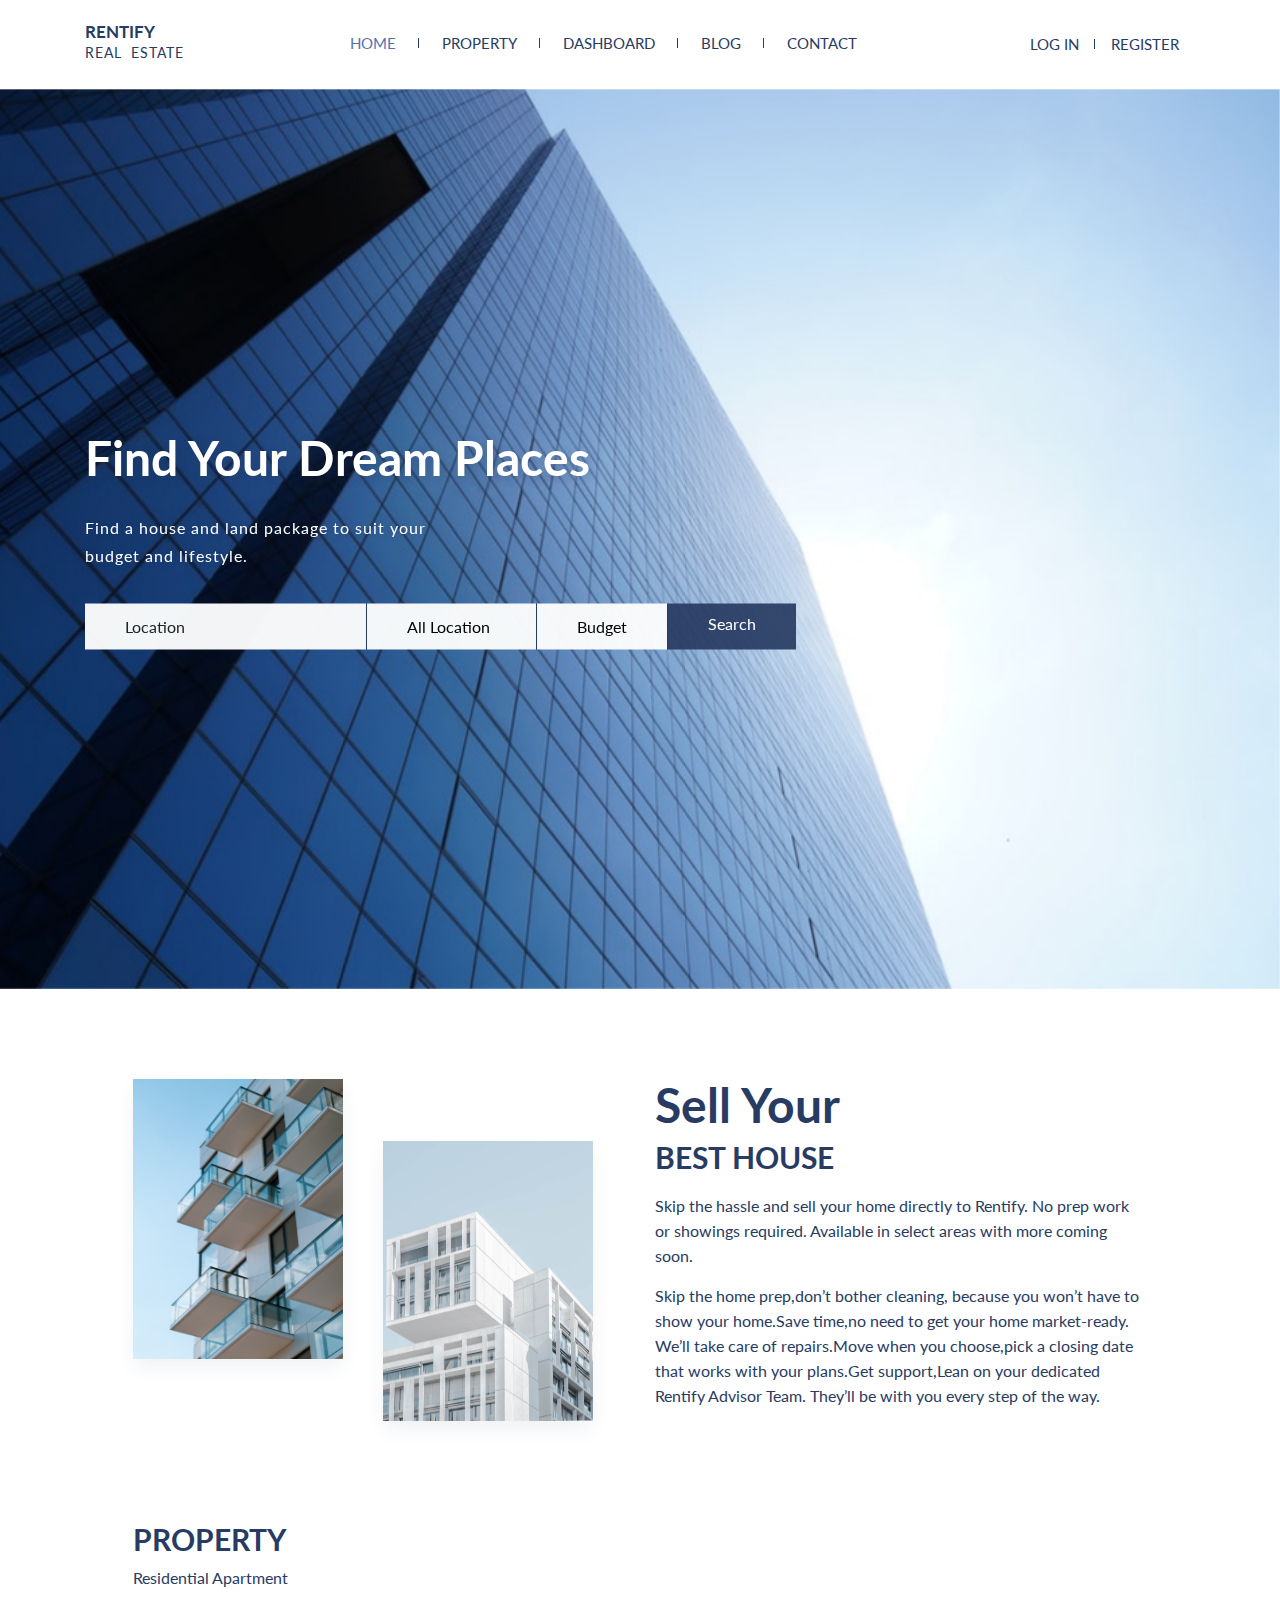
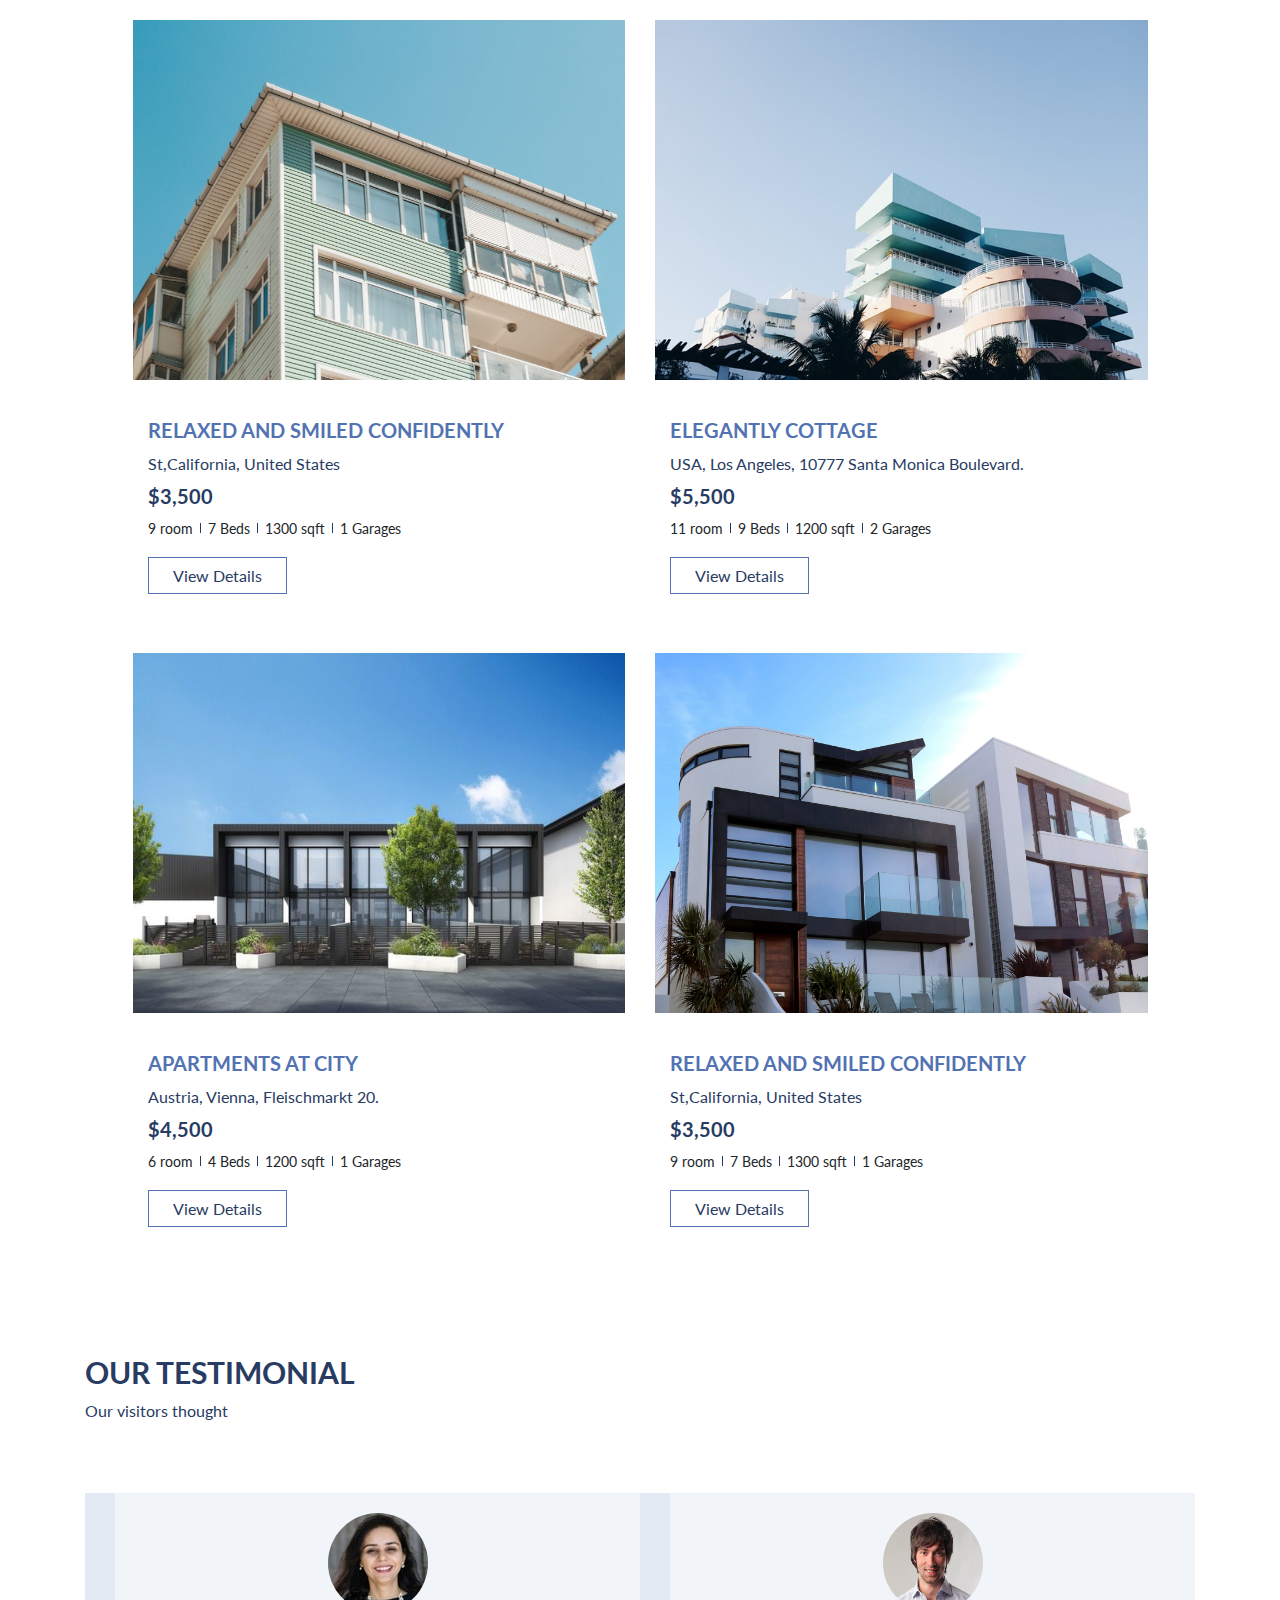
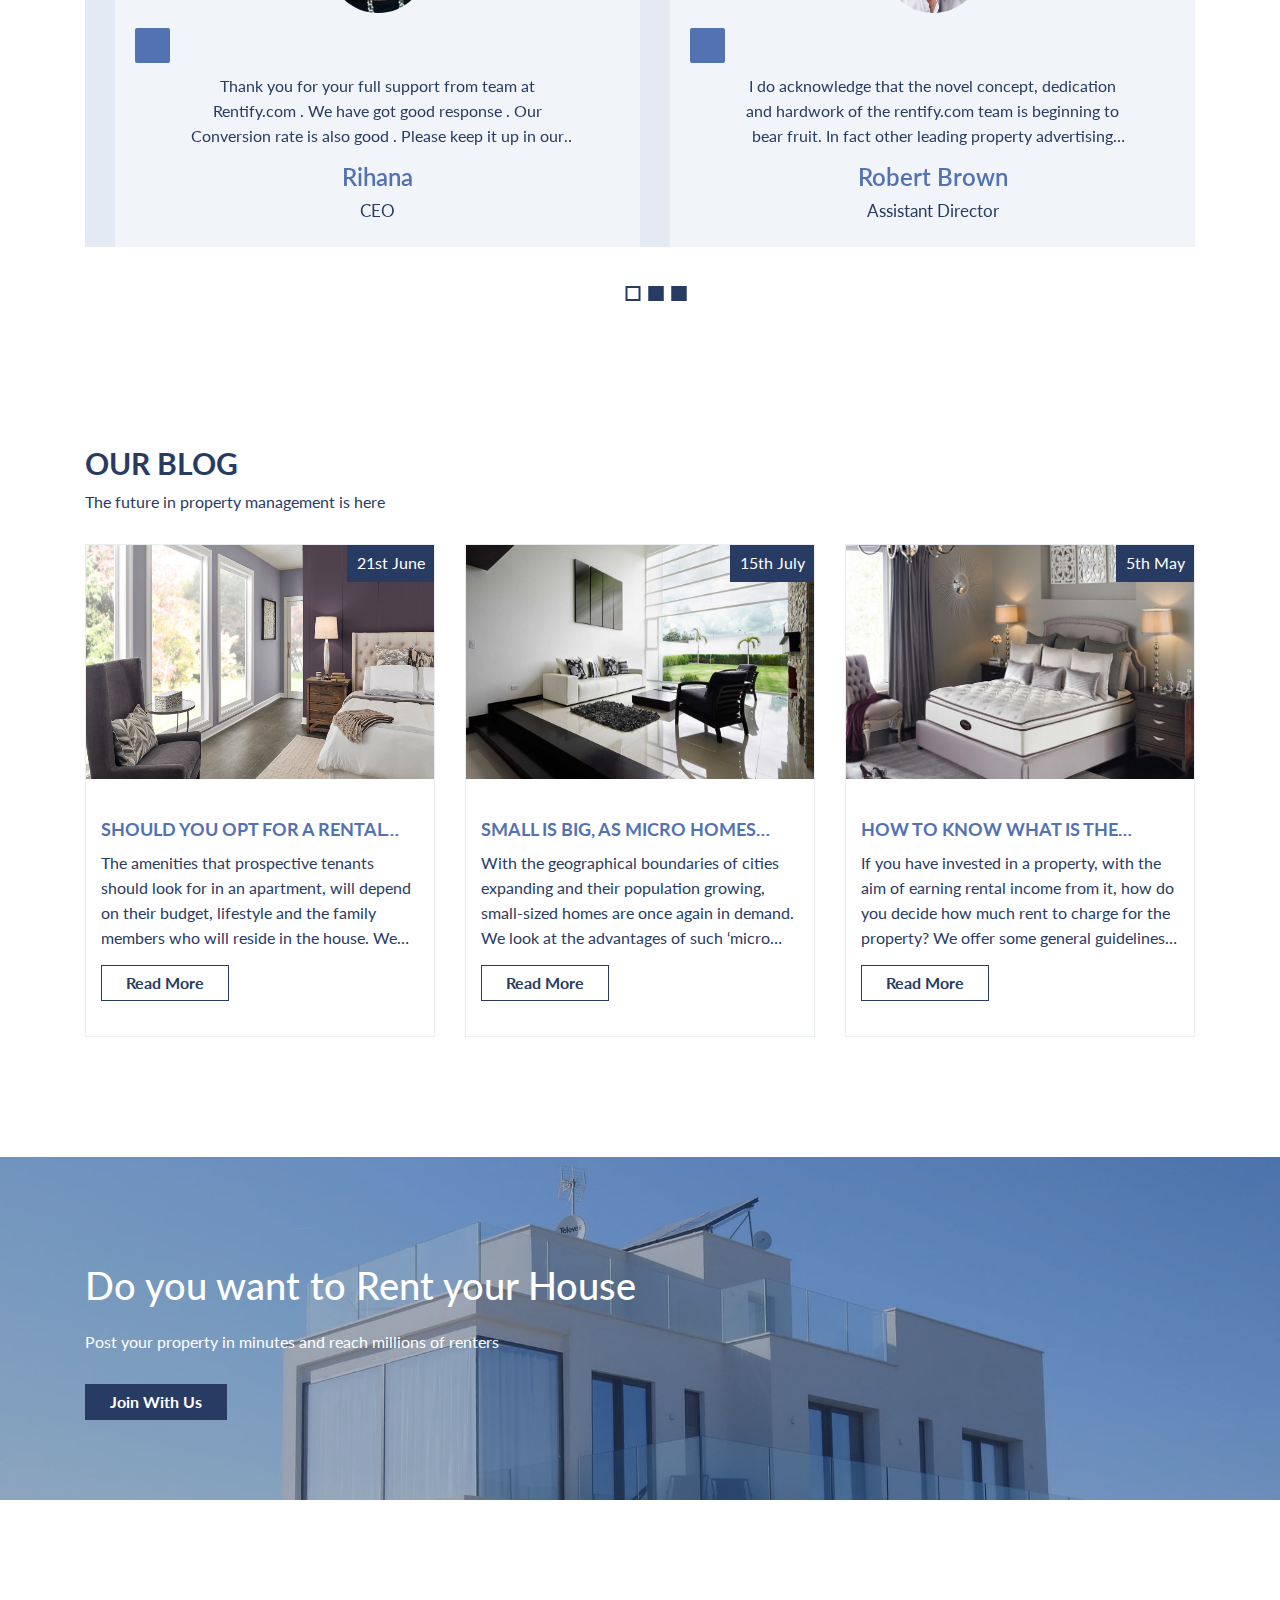
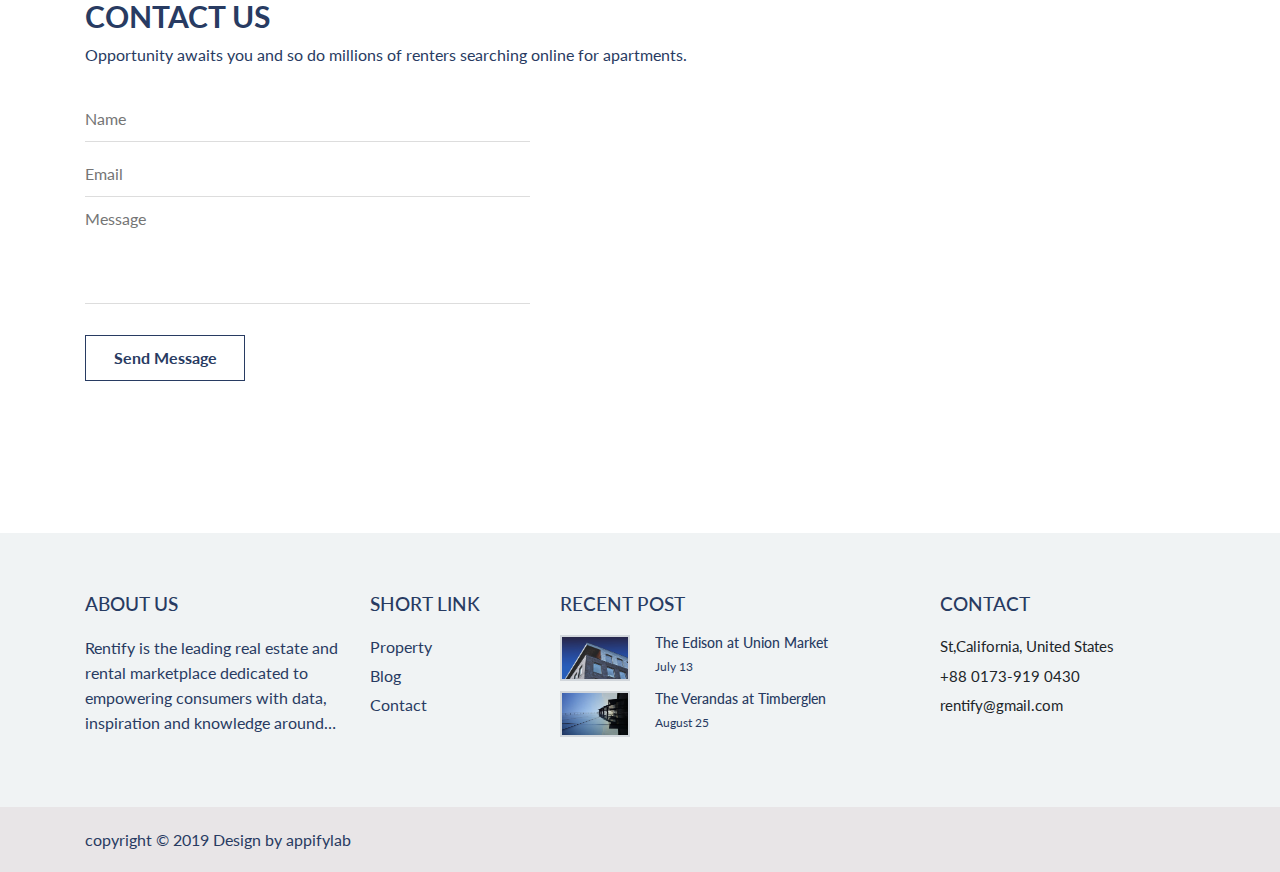
<file: index.html>
<!DOCTYPE HTML>
<html lang="en-US">
	<head>
		<meta charset="UTF-8">
	    <meta name="viewport" content="width=device-width, initial-scale=1">
		<title>Real Estate | Rentify</title>

		<!-- Fontawesome css -->
		<link rel="stylesheet" href="https://use.fontawesome.com/releases/v5.7.2/css/all.css" integrity="sha384-fnmOCqbTlWIlj8LyTjo7mOUStjsKC4pOpQbqyi7RrhN7udi9RwhKkMHpvLbHG9Sr" crossorigin="anonymous">

		<link href="https://fonts.googleapis.com/css?family=Lato:300,400,700,900&display=swap" rel="stylesheet">
		
		<!-- BOOTSTRAP GRID CSS -->
		<link rel="stylesheet" href="assets/css/bootstrap.min.css" />
		<!-- owl carousel css -->
		<link rel="stylesheet" href="assets/css/owl.carousel.min.css">
		<!-- COMMON CSS -->
		<link rel="stylesheet" href="assets/css/common.css" />
		<!-- STYLE CSS -->
		<link rel="stylesheet" href="assets/css/style.css" />
		<!-- RESPONSIVE CSS -->
		<link rel="stylesheet" href="assets/css/responsive.css" />
	</head>
	<body>
		<!-- HEADER START -->
		<header class="header-area" id="mainNav">
			<div class="container">
				<div class="main-nav">
					<!-- LOGO -->
					<div class="main-logo">
						<a href="index.html" class="home_logo">
							<span class="logo_name">Rentify</span>
							<span class="logo_cate">Real Estate</span>
						</a>
					</div>
					<!-- MAIN MENU -->
					<div class="main-menu">
						<a href="#" class="toggle-menu">&#9776;</a>
						<ul class="main-menu-list" >
							<li class="menu_active"><a href="#">Home</a>
								<ul class="main-dropdown">
									<li class="active"><a href="index.html">Home 1</a></li>
									<li><a href="index2.html">Home 2</a></li>
								</ul>
							</li>
							<li><a href="search.html">Property</a></li>
							<li><a href="dashboard.html">Dashboard</a></li>
							<li><a href="#">Blog</a>
								<ul class="main-dropdown">
									<li><a href="blog.html">Blog</a></li>
									<li><a href="blog_details.html">Single Blog</a></li>
								</ul>
							</li>
							<li><a href="contact.html">Contact</a></li>
						</ul>
						<!-- Mobile Menu -->
						<ul class="main-menu-list-mobile" id="nav">
							<li><a href="#" class="active">Home<i class="fas fa-caret-down"></i></a>
								<ul class="main-dropdown">
									<li class="active"><a href="index.html">Home 1</a></li>
									<li><a href="index2.html">Home 2</a></li>
								</ul>
							</li>
							<li><a href="search.html">Property</a></li>
							<li><a href="dashboard.html">Dashboard</a></li>
							<li><a href="#">Blog<i class="fas fa-caret-down"></i></a>
								<ul class="main-dropdown">
									<li><a href="blog.html">Blog</a></li>
									<li><a href="blog_details.html">Single Blog</a></li>
								</ul>
							</li>
							<li><a href="contact.html">Contact</a></li>
						</ul>
					</div>
					<!-- LOGIN -->
					<div class="login-reg">
						<ul class="login-reg-list">
							<li><a href="login.html" class="login">
								 <span class="user_icon">
								 	<i class="fas fa-user-circle"></i>
								 </span>
								 Log In
								</a>
							</li>
							<li><a href="register.html" class="register">Register</a></li>
						</ul>
					</div>
				</div>
			</div>
		</header>
		<!-- HEADER END -->

		<!-- SLIDER START -->
		<div class="slider-area">
			<div class="blog_post_slider owl-carousel">
				<div class="blog_slider_item home_slide_1">
				</div>
				<div class="blog_slider_item home_slide_2">
				</div>
				<div class="blog_slider_item home_slide_3">
				</div>
			</div>
 			<div class="container">
 				<div class="row">
 					<div class="col-md-12">
						<div class="slider_c">
							<div class="slider-content">
								<h1 class="main-title _mar_b25">Find Your Dream Places</h1>
								<p class="main-sub _mar_b30">Find a house and land package to suit your budget and lifestyle.</p>
								<ul class="search_list">
									<li class="nav-item"><input class="location_input" type="text" placeholder="Location"></li>
									<li class="nav-item">
										<select name="type" class="select-item">
											<option value="type">All Location</option> 
											<option value="type">Uposhohor</option> 
											<option value="type">Kajitula</option>
											<option value="type">Tb Gate</option> 
											<option value="type">Ambarkhana</option>
										</select>
										<span class="loc-arrow"><i class="fas fa-caret-down"></i></span>
									</li>
									<li class="nav-item">
										<select name="type" class="select-item">
											<option value="type">Budget</option> 
											<option value="type">10000</option> 
											<option value="type">15000</option>
											<option value="type">20000</option> 
											<option value="type">25000</option>
										</select>
										<span class="loc-arrow"><i class="fas fa-caret-down"></i></span>
									</li>
									<li class="nav-item"><a href="search.html" class="search">Search</a></li>
								</ul>
							</div>
						</div>
					</div>
 				</div>		
			</div>
		</div>
		<!-- SLIDER END -->

		<!-- ABOUT START -->
		<div class="about-area _padd_tb90">
			<div class="container">
				<div class="row justify-content-center">
					<div class="col-md-11 ">
						<div class="row">
							<div class="col-md-6">
								<div class="about-left">
									<div class="about-img-item">
										<img src="assets/img/4.jpg" alt="">
									</div>
									<div class="about-img-item  about-img-item2">
										<img src="assets/img/5.jpg" alt="">
									</div>
								</div>
							</div>
							<div class="col-md-6">
								<div class="about-right">
									<h2 class="section-title _mar_b10"><span class="about_large">Sell Your</span>   BEST HOUSE</h2>
									<p class="_padd_b15">Skip the hassle and sell your home directly to Rentify. No prep work or showings required. Available in select areas with more coming soon.</p>
									<p class="_padd_b15">Skip the home prep,don’t bother cleaning, because you won’t have to show your home.Save time,no need to get your home market-ready. We’ll take care of repairs.Move when you choose,pick a closing date that works with your plans.Get support,Lean on your dedicated Rentify Advisor Team. They’ll be with you every step of the way.</p>
								</div>
							</div>
						</div>
					</div>
				</div>
			</div>
		</div>
		<!-- ABOUT END -->

		<!-- FEATURE START -->
		<div class="features-area _padd_b60">
			<div class="container">
				<div class="row justify-content-center">
					<div class="col-md-11">
						<div class="row">
							<div class="col-md-12">
								<div class="section-title-area _padd_b15">
									<h2 class="section-title ">Property</h2>
									<p class="_padd_b15 section-sub-title">Residential Apartment</p>
								</div>
							</div>
							<!-- ITEM -->
							<div class="col-md-6 col-sm-6">
								<div class="single-features ">
									<div class="feature-img">
										<img src="assets/img/6.jpg" alt="">
									</div>
									<div class="feature-content">
										<h3 class="feature-title _padd_b5">Relaxed and smiled confidently</h3>
										<p class="feature-sub _padd_b5">St,California, United States</p>
										<span class="price _padd_b5">$3,500</span>
										<ul class="feature-list _padd_b5">
											<li>9 room</li>
											<li>7 Beds</li>
											<li>1300 sqft</li>
											<li>1 Garages</li>
										</ul>
										<ul class="feature-view">
											
											<li><a href="property_details.html">View Details</a></li>
										</ul>
									</div>
								</div>
							</div>
							<!-- ITEM -->
							<!-- ITEM -->
							<div class="col-md-6 col-sm-6">
								<div class="single-features ">
									<div class="feature-img">
										<img src="assets/img/7.jpg" alt="">
									</div>
									<div class="feature-content">
										<h3 class="feature-title _padd_b5">Elegantly cottage</h3>
										<p class="feature-sub _padd_b5">USA, Los Angeles, 10777 Santa Monica Boulevard.</p>
										<span class="price _padd_b5">$5,500</span>
										<ul class="feature-list _padd_b5">
											<li>11 room</li>
											<li>9 Beds</li>
											<li>1200 sqft</li>
											<li>2 Garages</li>
										</ul>
										<ul class="feature-view">
											
											<li><a href="property_details.html">View Details</a></li>
										</ul>
									</div>
								</div>
							</div>
							<!-- ITEM -->
							<!-- ITEM -->
							<div class="col-md-6 col-sm-6">
								<div class="single-features ">
									<div class="feature-img">
										<img src="assets/img/feature2.jpg" alt="">
									</div>
									<div class="feature-content">
										<h3 class="feature-title _padd_b5">Apartments at City</h3>
										<p class="feature-sub _padd_b5"> Austria, Vienna, Fleischmarkt 20.</p>
										<span class="price _padd_b5">$4,500</span>
										<ul class="feature-list _padd_b5">
											<li>6 room</li>
											<li>4 Beds</li>
											<li>1200 sqft</li>
											<li>1 Garages</li>
										</ul>
										<ul class="feature-view">
											<li><a href="property_details.html">View Details</a></li>
										</ul>
									</div>
								</div>
							</div>
							<!-- ITEM -->
								<!-- ITEM -->
							<div class="col-md-6 col-sm-6">
								<div class="single-features ">
									<div class="feature-img">
										<img src="assets/img/8.jpg" alt="">
									</div>
									<div class="feature-content">
										<h3 class="feature-title _padd_b5">Relaxed and smiled confidently</h3>
										<p class="feature-sub _padd_b5">St,California, United States</p>
										<span class="price _padd_b5">$3,500</span>
										<ul class="feature-list _padd_b5">
											<li>9 room</li>
											<li>7 Beds</li>
											<li>1300 sqft</li>
											<li>1 Garages</li>
										</ul>
										<ul class="feature-view">
											
											<li><a href="property_details.html">View Details</a></li>
										</ul>
									</div>
								</div>
							</div>
							<!-- ITEM -->
						</div>
					</div>
				</div>
			</div>
		</div>
		<!-- FEATURE END -->

		<!-- TESTIMONIAL START -->
		<div class="testimonial-area _padd_b60">
			<div class="container">
				<div class="row">
					<div class="col-md-12">
						<div class="section-title-area _padd_b15">
							<h2 class="section-title">Our Testimonial</h2>
							<p class="_padd_b15 section-sub-title">Our visitors thought</p>
						</div>
					</div>
				</div>
				<div class="row">
					<div class="col-md-12">
						<div class="testimonials owl-carousel">
							<!-- ITEM -->
							<div class="single-testimonial ">
								<div class="testimonial-info">
									<img src="assets/img/testi2.jpg" alt="">
									<span class="testi_quote">
										<i class="fas fa-quote-left"></i>
									</span>
									<p class="testi_cont">Thank you for your full support from team at Rentify.com . We have got good response . Our Conversion rate is also good . Please keep it up in our service .</p>
									<h2 class="testi-title">Rihana</h2>
									<h4 class="testi-sub">CEO</h4>
								</div>
							</div>
							<!-- ITEM -->
							<!-- ITEM -->
							<div class="single-testimonial ">
								<div class="testimonial-info">
									<img src="assets/img/member-one.jpg" alt="">
									<span class="testi_quote">
										<i class="fas fa-quote-left"></i>
									</span>
									<p class="testi_cont">I do acknowledge that the novel concept, dedication and hardwork of the rentify.com team is beginning to bear fruit. In fact other leading property advertising websites are beginning to incorporate the free property photo/video concept of housing which again gives proof of its success.</p>
									<h2 class="testi-title">Robert Brown</h2>
									<h4 class="testi-sub">Assistant Director</h4>
								</div>
							</div>
							<!-- ITEM -->
							<!-- ITEM -->
							<div class="single-testimonial ">
								<div class="testimonial-info">
									<img src="assets/img/member-three.jpg" alt="">
									<span class="testi_quote">
										<i class="fas fa-quote-left"></i>
									</span>
									<p class="testi_cont">I feel that this is a best Google map based real estate portal in the world. the people can know Real about there properties which they are going to search for rent or Buy. The response is good.</p>
									<h2 class="testi-title">Sajid Umar</h2>
									<h4 class="testi-sub">Better Deal Properties</h4>
								</div>
							</div>
							<!-- ITEM -->
							<!-- ITEM -->
							<div class="single-testimonial ">
								<div class="testimonial-info">
									<img src="assets/img/member-two.jpg" alt="">
									<span class="testi_quote">
										<i class="fas fa-quote-left"></i>
									</span>
									<p class="testi_cont">Your rentify.com is very impressive site to search the houses . I have got good response from your site. And I am sure you will keep up this good work in future also. </p>
									<h2 class="testi-title">Jayanti Sharma</h2>
									<h4 class="testi-sub">Property Experts</h4>
								</div>
							</div>
							<!-- ITEM -->
							<!-- ITEM -->
							<div class="single-testimonial ">
								<div class="testimonial-info">
									<img src="assets/img/memmbar.jpg" alt="">
									<span class="testi_quote">
										<i class="fas fa-quote-left"></i>
									</span>
									<p class="testi_cont">By changing the fundamental process of home search through a location based platforms that scouts accomodation has taken the innovative lead of bringing houses to users instead.</p>
									<h2 class="testi-title">Sarjit singh baghel</h2>
									<h4 class="testi-sub">Property Consultant</h4>
								</div>
							</div>
							<!-- ITEM -->
						</div>
					</div>
				</div>
			</div>
		</div>
		<!-- TESTIMONIALL END-->

		<!-- BLOG START -->
		<div class="blog-area _padd_tb90">
			<div class="container">
				<div class="row">
					<div class="col-md-12">
						<div class="section-title-area _padd_b15">
							<h2 class="section-title ">Our Blog</h2>
							<p class="_padd_b15 section-sub-title">The future in property management is here</p>
						</div>
					</div>
					<!-- ITEM -->
					<div class="col-lg-4 col-md-6">
						<div class="single-blog ">
							<div class="blog-img">
								<img src="assets/img/bedroom_relaxed_purple.jpg" alt="">
								<span class="blog-date">21st June</span>
							</div>
							<div class="feature-content _padd15">
								<h3 class="feature-title _padd_b5">Should you opt for a rental home with lots of amenities or less amenities?</h3>
								<p class="blog-sub">The amenities that prospective tenants should look for in an apartment, will depend on their budget, lifestyle and the family members who will reside in the house. We explain
									When searching for a home on rent, a common dilemma faced by prospective tenants, is to evaluate which amenities are necessary and accordingly, what the rental value of the home should be.</p>
								<button class="border-btn" onclick="window.location.href='blog_details.html'">Read More</button>
							</div>
						</div>
					</div>
					<!-- ITEM -->
					<!-- ITEM -->
					<div class="col-lg-4 col-md-6">
						<div class="single-blog ">
							<div class="blog-img">
								<img src="assets/img/blog1.jpg" alt="">
								<span class="blog-date">15th July</span>
							</div>
							<div class="feature-content _padd15">
								<h3 class="feature-title _padd_b5">Small is big, as micro homes gain traction in metro cities</h3>
								<p class="blog-sub">With the geographical boundaries of cities expanding and their population growing, small-sized homes are once again in demand. We look at the advantages of such ‘micro homes’ and who should invest in these
									‘Micro homes’ are gaining popularity owing to the rapid rise of population and space crunch in urban India.</p>
								<button class="border-btn" onclick="window.location.href='blog_details.html'">Read More</button>
							</div>
						</div>
					</div>
					<!-- ITEM -->
					<!-- ITEM -->
					<div class="col-lg-4 col-md-6">
						<div class="single-blog ">
							<div class="blog-img">
								<img src="assets/img/property4.jpg" alt="">
								<span class="blog-date">5th May</span>
							</div>
							<div class="feature-content _padd15">
								<h3 class="feature-title _padd_b5">How to know what is the correct rent, for your property</h3>
								<p class="blog-sub">If you have invested in a property, with the aim of earning rental income from it, how do you decide how much rent to charge for the property? We offer some general guidelines
									Home owners often find it difficult, to figure out the right balance between their property’s price and its rental potential. “People often invest in properties, for the regular rental income that they can derive out of it.</p>
								<button class="border-btn" onclick="window.location.href='blog_details.html'">Read More</button>
							</div>
						</div>
					</div>
					<!-- ITEM -->
				</div>
			</div>
		</div>
		<!-- BLOG END -->
 
		<!-- CTA START -->
		<div class="cta-area bg-layer _padd_tb90">
			<div class="container">
				<div class="row">
					<div class="col-md-8">
						<div class="cta-cont">
							<h1 class="cta-title _mar_b10">Do you want to Rent your House</h1>
							<p class="cta_sub _mar_b20">Post your property in minutes and reach millions of renters</p>
							<button class="block-btn join_us_btn">Join with us</button>


							<!-- subscription Modal Start  -->
							<div class="subscription_area_overlay">
								<div class="subscription_area">
									<span class="subscription_toggle">
										<i class="fas fa-times"></i>
									</span>
									<h3 class="subscription_title">Subscription</h3>
									<form action="#">
										<div class="form-box required">
											<input type="email" placeholder="Enter Your Email">
										</div>
										<div class="form-box">
											<button class="block-btn">Subscribe</button>
										</div>
									</form>	
								</div>
							</div>
							<!-- subscription Modal End  -->
						</div>
					</div>
				</div>
			</div>
		</div>
		<!-- CTA END -->

		<!-- CONTACT START -->
		<div class="contact-area _padd_tb90">
			<div class="container">
				<div class="row">
					<div class="col-md-12">
						<div class="section-title-area _padd_b15">
							<h2 class="section-title ">Contact us </h2>
							<p class="_padd_b15 section-sub-title">Opportunity awaits you and so do millions of renters searching online for apartments.</p>
						</div>
					</div>
					<div class="col-md-5  col-xs-12">
						<div class="contact-form">
							<form action="#">
								<input type="text"  placeholder="Name"/>
								<input type="email"  placeholder="Email"/>
								<textarea   rows="4" placeholder="Message"></textarea>
								<input type="submit" class="border-btn"  value="send message"/>
							</form>
						</div>
					</div>
					<div class="col-md-7">
						<div class="google-map">
							<iframe src="https://www.google.com/maps/embed?pb=!1m18!1m12!1m3!1d48689.71627092723!2d91.82241627996686!3d24.901910364093897!2m3!1f0!2f0!3f0!3m2!1i1024!2i768!4f13.1!4m3!3e1!4m0!4m0!5e0!3m2!1sen!2sbd!4v1561878750328!5m2!1sen!2sbd" height="300" style="border:0" allowfullscreen></iframe>
						</div>
					</div>
				</div>
			</div>
		</div>
		<!-- CONTACT END -->

		<!-- FOOTER START -->
		<div class="footer-area">
			<div class="footer-top _padd_tb20">
				<div class="container">
					<div class="row">
						<div class="col-md-3 col-sm-6">
							<div class="footer-col">
								<h3 class="footer-title">ABOUT US</h3>
								<p class="footer_cont">Rentify is the leading real estate and rental marketplace dedicated to empowering consumers with data, inspiration and knowledge around the place they call home, and connecting them with the best local professionals who can help.</p>
							</div>
						</div>
						<div class="col-md-2 col-sm-6">
							<div class="footer-col">
								<h3 class="footer-title">Short Link</h3>
								<ul class="footer-menu-list">
									<li><a href="search.html">Property</a></li>
									<li><a href="blog.html">Blog</a></li>
									<li><a href="contact.html">Contact</a></li>
								</ul>
							</div>
						</div>
						<div class="col-md-4 col-sm-6">
							<div class="footer-col">
								<h3 class="footer-title">Recent Post</h3>
								<div class="single-recent-post">
									<div class="row">
										<div class="col-lg-3 col-md-4">
											<div class="recent-post-left">
												<a href="property_details.html">
													<img src="assets/img/12.jpg" alt="">
												</a>
											</div>
										</div>
										<div class="col-lg-9 col-md-8">
											<div class="recent-post-right">
												<h4>The Edison at Union Market</h4>
												<p>July 13</p>
											</div>
										</div>
									</div>	
								</div>
								<div class="single-recent-post">
									<div class="row">
										<div class="col-lg-3 col-md-4">
											<div class="recent-post-left">
												<a href="property_details.html">
													<img src="assets/img/17.jpg" alt="">
												</a>
											</div>
										</div>
										<div class="col-lg-9 col-md-8">
											<div class="recent-post-right">
												<h4>The Verandas at Timberglen</h4>
												<p>August 25</p>
											</div>
										</div>
									</div>	
								</div>
							</div>
						</div>
						<div class="col-md-3 col-sm-6">
							<div class="footer-col">
								<h3 class="footer-title">Contact</h3>
								<ul class="footer-contact">
									<li><span><i class="fas fa-location-arrow"></i></span>St,California, United States</li>
									<li><span><i class="fas fa-phone"></i></span>+88 0173-919 0430</li>
									<li><span><i class="far fa-envelope"></i></span>rentify@gmail.com</li>
								</ul>
							</div>
						</div>
					</div>
				</div>
			</div>
			<div class="footer-bottom _padd_tb20">
				<div class="container">
					<div class="row">
						<div class="col-md-12">
							<div class="footer-bottom-cont">
								<p>copyright &copy; 2019 Design by appifylab</p>
							</div>
						</div>
					</div>
				</div>
			</div>
		</div>
		<!-- FOOTER END -->
		<script src="assets/js/jquery-1.12.4.min.js" ></script>
        <script src="assets/js/bootstrap.min.js" ></script>
        <script src="assets/js/owl.carousel.min.js" ></script>
        <script src="assets/js/script.js" ></script>
	</body>
</html>
</file>
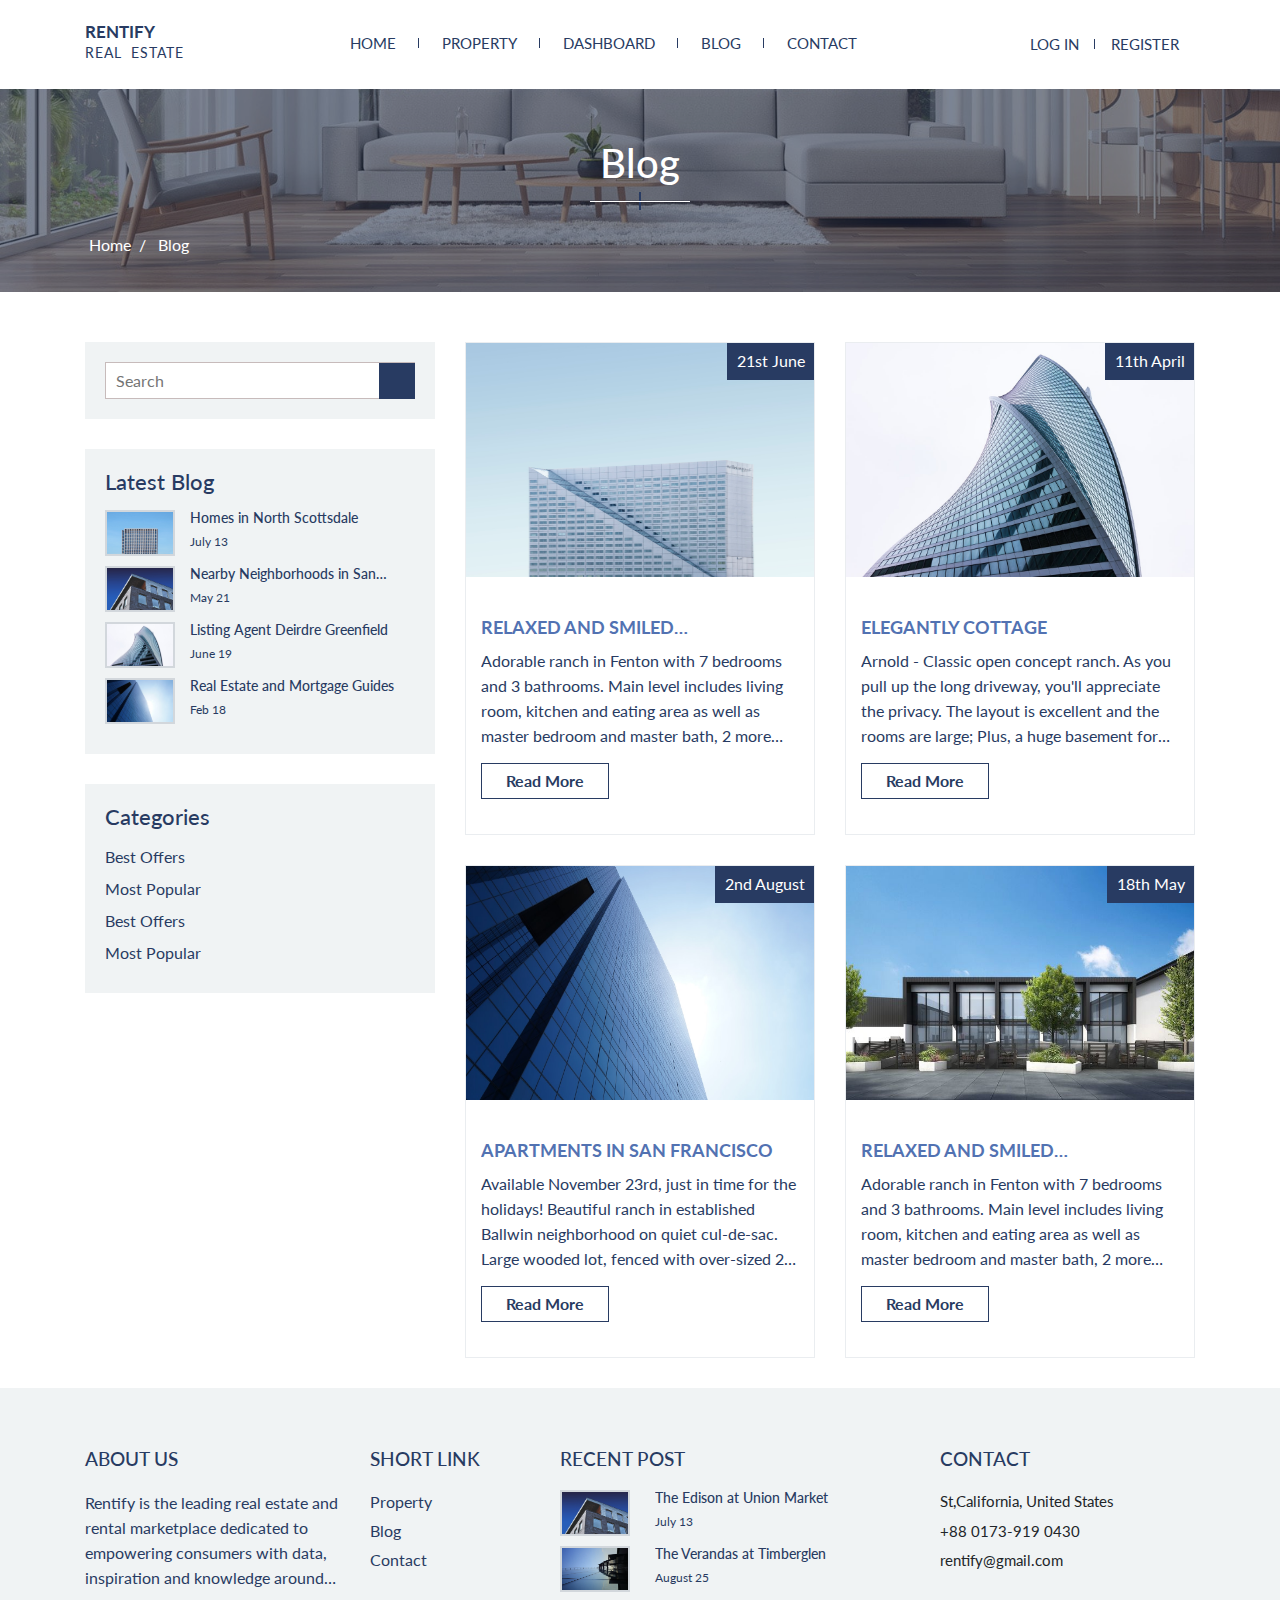
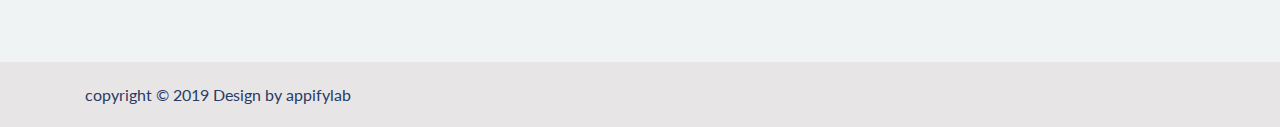
<file: blog.html>
<!DOCTYPE HTML>
<html lang="en-US">
	<head>
		<meta charset="UTF-8">
	    <meta name="viewport" content="width=device-width, initial-scale=1">
		<title>Real Estate | Rentify</title>

		<!-- Fontawesome css -->
		<link rel="stylesheet" href="https://use.fontawesome.com/releases/v5.7.2/css/all.css" integrity="sha384-fnmOCqbTlWIlj8LyTjo7mOUStjsKC4pOpQbqyi7RrhN7udi9RwhKkMHpvLbHG9Sr" crossorigin="anonymous">

		<link href="https://fonts.googleapis.com/css?family=Lato:300,400,700,900&display=swap" rel="stylesheet">
		
		<!-- BOOTSTRAP GRID CSS -->
		<link rel="stylesheet" href="assets/css/bootstrap.min.css" />
		<!-- owl carousel css -->
		<link rel="stylesheet" href="assets/css/owl.carousel.min.css">
		<!-- COMMON CSS -->
		<link rel="stylesheet" href="assets/css/common.css" />
		<!-- STYLE CSS -->
		<link rel="stylesheet" href="assets/css/style.css" />
		<!-- RESPONSIVE CSS -->
		<link rel="stylesheet" href="assets/css/responsive.css" />
	</head>
	<body>
		<!-- HEADER START -->
		<header class="header-area" id="mainNav">
			<div class="container">
				<div class="main-nav">
					<!-- LOGO -->
					<div class="main-logo">
						<a href="index.html" class="home_logo">
							<span class="logo_name">Rentify</span>
							<span class="logo_cate">Real Estate</span>
						</a>
					</div>
					<!-- MAIN MENU -->
					<div class="main-menu">
						<a href="#" class="toggle-menu">&#9776;</a>
						<ul class="main-menu-list" >
							<li><a href="#">Home</a>
								<ul class="main-dropdown">
									<li><a href="index.html">Home 1</a></li>
									<li><a href="index2.html">Home 2</a></li>
								</ul>
							</li>
							<li><a href="search.html">Property</a></li>
							<li><a href="dashboard.html">Dashboard</a></li>
							<li><a href="#" class="active">Blog</a>
								<ul class="main-dropdown">
									<li class="active"><a href="blog.html">Blog</a></li>
									<li><a href="blog_details.html">Single Blog</a></li>
								</ul>
							</li>
							<li><a href="contact.html">Contact</a></li>
						</ul>
						<!-- Mobile Menu -->
						<ul class="main-menu-list-mobile" id="nav">
							<li><a href="#">Home<i class="fas fa-caret-down"></i></a>
								<ul class="main-dropdown">
									<li><a href="index.html">Home 1</a></li>
									<li><a href="index2.html">Home 2</a></li>
								</ul>
							</li>
							<li><a href="search.html">Property</a></li>
							<li><a href="dashboard.html">Dashboard</a></li>
							<li><a href="#" class="active">Blog<i class="fas fa-caret-down"></i></a>
								<ul class="main-dropdown">
									<li class="active"><a href="blog.html">Blog</a></li>
									<li><a href="blog_details.html">Single Blog</a></li>
								</ul>
							</li>
							<li><a href="contact.html">Contact</a></li>
						</ul>
					</div>
					<!-- LOGIN -->
					<div class="login-reg">
						<ul class="login-reg-list">
							<li><a href="login.html" class="login">
								 <span class="user_icon">
								 	<i class="fas fa-user-circle"></i>
								 </span>
								 Log In
								</a>
							</li>
							<li><a href="register.html" class="register">Register</a></li>
						</ul>
					</div>
				</div>
			</div>
		</header>
		<!-- HEADER END -->

		<!-- SLIDER START -->
		<div class="blog-slide-area bg-layer _padd_tb20 _mar_b50">
			<div class="container">
				<div class="blog-slider-content">
					<div class="blog-page-title _padd_tb30">
						<h2 class="page-title">Blog</h2>
					</div>				
					<ul class="page-link-loc">
						<li><a href="index.html">Home</a></li>
						<li class="active">Blog</li>
					</ul>
				</div>
			</div>
		</div>
		<!-- SLIDER END -->
		
		<!-- BLOG START -->
		<div class="blog-page-cont">
			<div class="container">
				<div class="row">
					<!-- LEFT CONTENT -->
					<div class="col-md-4">
						<div class="blog-cont-left">
							<div class="blog-search _mar_b30 _padd20">
								<input type="text" placeholder="Search">
								<i class="fas fa-search"></i>
							</div>
							<div class="blog-latest _mar_b30 _padd20">
								<h2 class="latest-blog-title">Latest Blog</h2>
								<div class="single-recent-post">
									<div class="row">
										<div class="col-lg-3 col-md-4">
											<div class="recent-post-left">
												<img src="assets/img/11.jpg" alt="">
											</div>
										</div>
										<div class="col-lg-9 col-md-8">
											<div class="recent-post-right">
												<h4>Homes in North Scottsdale</h4>
												<p>July 13</p>
											</div>
										</div>
									</div>	
								</div>
								<div class="single-recent-post">
									<div class="row">
										<div class="col-lg-3 col-md-4">
											<div class="recent-post-left">
												<img src="assets/img/12.jpg" alt="">
											</div>
										</div>
										<div class="col-lg-9 col-md-8">
											<div class="recent-post-right">
												<h4>Nearby Neighborhoods in San Francisco</h4>
												<p>May 21</p>
											</div>
										</div>
									</div>	
								</div>
								<div class="single-recent-post">
									<div class="row">
										<div class="col-lg-3 col-md-4">
											<div class="recent-post-left">
												<img src="assets/img/13.jpg" alt="">
											</div>
										</div>
										<div class="col-lg-9 col-md-8">
											<div class="recent-post-right">
												<h4>Listing Agent  Deirdre Greenfield</h4>
												<p>June 19</p>
											</div>
										</div>
									</div>	
								</div>
								<div class="single-recent-post">
									<div class="row">
										<div class="col-lg-3 col-md-4">
											<div class="recent-post-left">
												<img src="assets/img/14.jpg" alt="">
											</div>
										</div>
										<div class="col-lg-9 col-md-8">
											<div class="recent-post-right">
												<h4>Real Estate and Mortgage Guides</h4>
												<p>Feb 18</p>
											</div>
										</div>
									</div>	
								</div>
							</div>
							<div class="blog-category _mar_b30 _padd20">
								<h2 class="latest-blog-title">Categories</h2>
								<ul class="category-list">
									<li><a href="#"><i class="fas fa-caret-right"></i> Best Offers</a></li>
									<li><a href="#"><i class="fas fa-caret-right"></i> Most Popular</a></li>
									<li><a href="#"><i class="fas fa-caret-right"></i> Best Offers</a></li>
									<li><a href="#"><i class="fas fa-caret-right"></i> Most Popular</a></li>
								</ul>
							</div>
						</div>
					</div>
					<!-- RIGHT CONTENT-->
					<div class="col-md-8">
						<div class="blog-cont-right">
							<div class="row">
								<!-- ITEM -->
								<div class="col-md-6">
									<div class="single-blog ">
										<div class="blog-img">
											<img src="assets/img/15.jpg" alt="">
											<span class="blog-date">21st June</span>
										</div>
										<div class="feature-content _padd15">
											<h3 class="feature-title _padd_b5">Relaxed and smiled confidently</h3>
											<p class="blog-sub">Adorable ranch in Fenton with 7 bedrooms and 3 bathrooms. Main level includes living room, kitchen and eating area as well as master bedroom and master bath, 2 more bedrooms and full bath. Stainless steel gas range and dishwasher included.</p>
											<button class="border-btn" onclick="window.location.href='blog_details.html'">Read More</button>
										</div>
									</div>
								</div>
								<!-- ITEM -->
								<!-- ITEM -->
								<div class="col-md-6">
									<div class="single-blog ">
										<div class="blog-img">
											<img src="assets/img/13.jpg" alt="">
											<span class="blog-date">11th April</span>
										</div>
										<div class="feature-content _padd15">
											<h3 class="feature-title _padd_b5">Elegantly cottage</h3>
											<p class="blog-sub">Arnold - Classic open concept ranch. As you pull up the long driveway, you'll appreciate the privacy. The layout is excellent and the rooms are large; Plus, a huge basement for storage and use as an extra entertaining or play area.</p>
											<button class="border-btn" onclick="window.location.href='blog_details.html'">Read More</button>
										</div>
									</div>
								</div>
								<!-- ITEM -->
								<!-- ITEM -->
								<div class="col-md-6">
									<div class="single-blog ">
										<div class="blog-img">
											<img src="assets/img/14.jpg" alt="">
											<span class="blog-date">2nd August</span>
										</div>
										<div class="feature-content _padd15">
											<h3 class="feature-title _padd_b5">Apartments in San Francisco</h3>
											<p class="blog-sub">Available November 23rd, just in time for the holidays! Beautiful ranch in established Ballwin neighborhood on quiet cul-de-sac. Large wooded lot, fenced with over-sized 2 car garage. Finished lower level with full bath, walkout and lots of storage space. Does not include frig or washer/dryer but electric or gas is available for laundry.</p>
											<button class="border-btn" onclick="window.location.href='blog_details.html'">Read More</button>
										</div>
									</div>
								</div>
								<!-- ITEM -->
								<!-- ITEM -->
								<div class="col-md-6">
									<div class="single-blog ">
										<div class="blog-img">
											<img src="assets/img/feature2.jpg" alt="">
											<span class="blog-date">18th May</span>
										</div>
										<div class="feature-content _padd15">
											<h3 class="feature-title _padd_b5">Relaxed and smiled confidently</h3>
											<p class="blog-sub">Adorable ranch in Fenton with 7 bedrooms and 3 bathrooms. Main level includes living room, kitchen and eating area as well as master bedroom and master bath, 2 more bedrooms and full bath. Stainless steel gas range and dishwasher included.</p>
											<button class="border-btn" onclick="window.location.href='blog_details.html'">Read More</button>
										</div>
									</div>
								</div>
								<!-- ITEM -->
							</div>
						</div>
					</div>
				</div>
			</div>
		</div>
		<!-- BLOG END -->

		<!-- FOOTER START -->
		<div class="footer-area">
			<div class="footer-top _padd_tb20">
				<div class="container">
					<div class="row">
						<div class="col-md-3 col-sm-6">
							<div class="footer-col">
								<h3 class="footer-title">ABOUT US</h3>
								<p class="footer_cont">Rentify is the leading real estate and rental marketplace dedicated to empowering consumers with data, inspiration and knowledge around the place they call home, and connecting them with the best local professionals who can help.</p>
							</div>
						</div>
						<div class="col-md-2 col-sm-6">
							<div class="footer-col">
								<h3 class="footer-title">Short Link</h3>
								<ul class="footer-menu-list">
									<li><a href="search.html">Property</a></li>
									<li><a href="blog.html">Blog</a></li>
									<li><a href="contact.html">Contact</a></li>
								</ul>
							</div>
						</div>
						<div class="col-md-4 col-sm-6">
							<div class="footer-col">
								<h3 class="footer-title">Recent Post</h3>
								<div class="single-recent-post">
									<div class="row">
										<div class="col-lg-3 col-md-4">
											<div class="recent-post-left">
												<a href="property_details.html">
													<img src="assets/img/12.jpg" alt="">
												</a>
											</div>
										</div>
										<div class="col-lg-9 col-md-8">
											<div class="recent-post-right">
												<h4>The Edison at Union Market</h4>
												<p>July 13</p>
											</div>
										</div>
									</div>	
								</div>
								<div class="single-recent-post">
									<div class="row">
										<div class="col-lg-3 col-md-4">
											<div class="recent-post-left">
												<a href="property_details.html">
													<img src="assets/img/17.jpg" alt="">
												</a>
											</div>
										</div>
										<div class="col-lg-9 col-md-8">
											<div class="recent-post-right">
												<h4>The Verandas at Timberglen</h4>
												<p>August 25</p>
											</div>
										</div>
									</div>	
								</div>
							</div>
						</div>
						<div class="col-md-3 col-sm-6">
							<div class="footer-col">
								<h3 class="footer-title">Contact</h3>
								<ul class="footer-contact">
									<li><span><i class="fas fa-location-arrow"></i></span>St,California, United States</li>
									<li><span><i class="fas fa-phone"></i></span>+88 0173-919 0430</li>
									<li><span><i class="far fa-envelope"></i></span>rentify@gmail.com</li>
								</ul>
							</div>
						</div>
					</div>
				</div>
			</div>
			<div class="footer-bottom _padd_tb20">
				<div class="container">
					<div class="row">
						<div class="col-md-12">
							<div class="footer-bottom-cont">
								<p>copyright &copy; 2019 Design by appifylab</p>
							</div>
						</div>
					</div>
				</div>
			</div>
		</div>
		<!-- FOOTER END -->

		<script src="assets/js/jquery-1.12.4.min.js" ></script>
        <script src="assets/js/bootstrap.min.js" ></script>
        <script src="assets/js/owl.carousel.min.js" ></script>
        <script src="assets/js/script.js" ></script>
	</body>
</html>
</file>
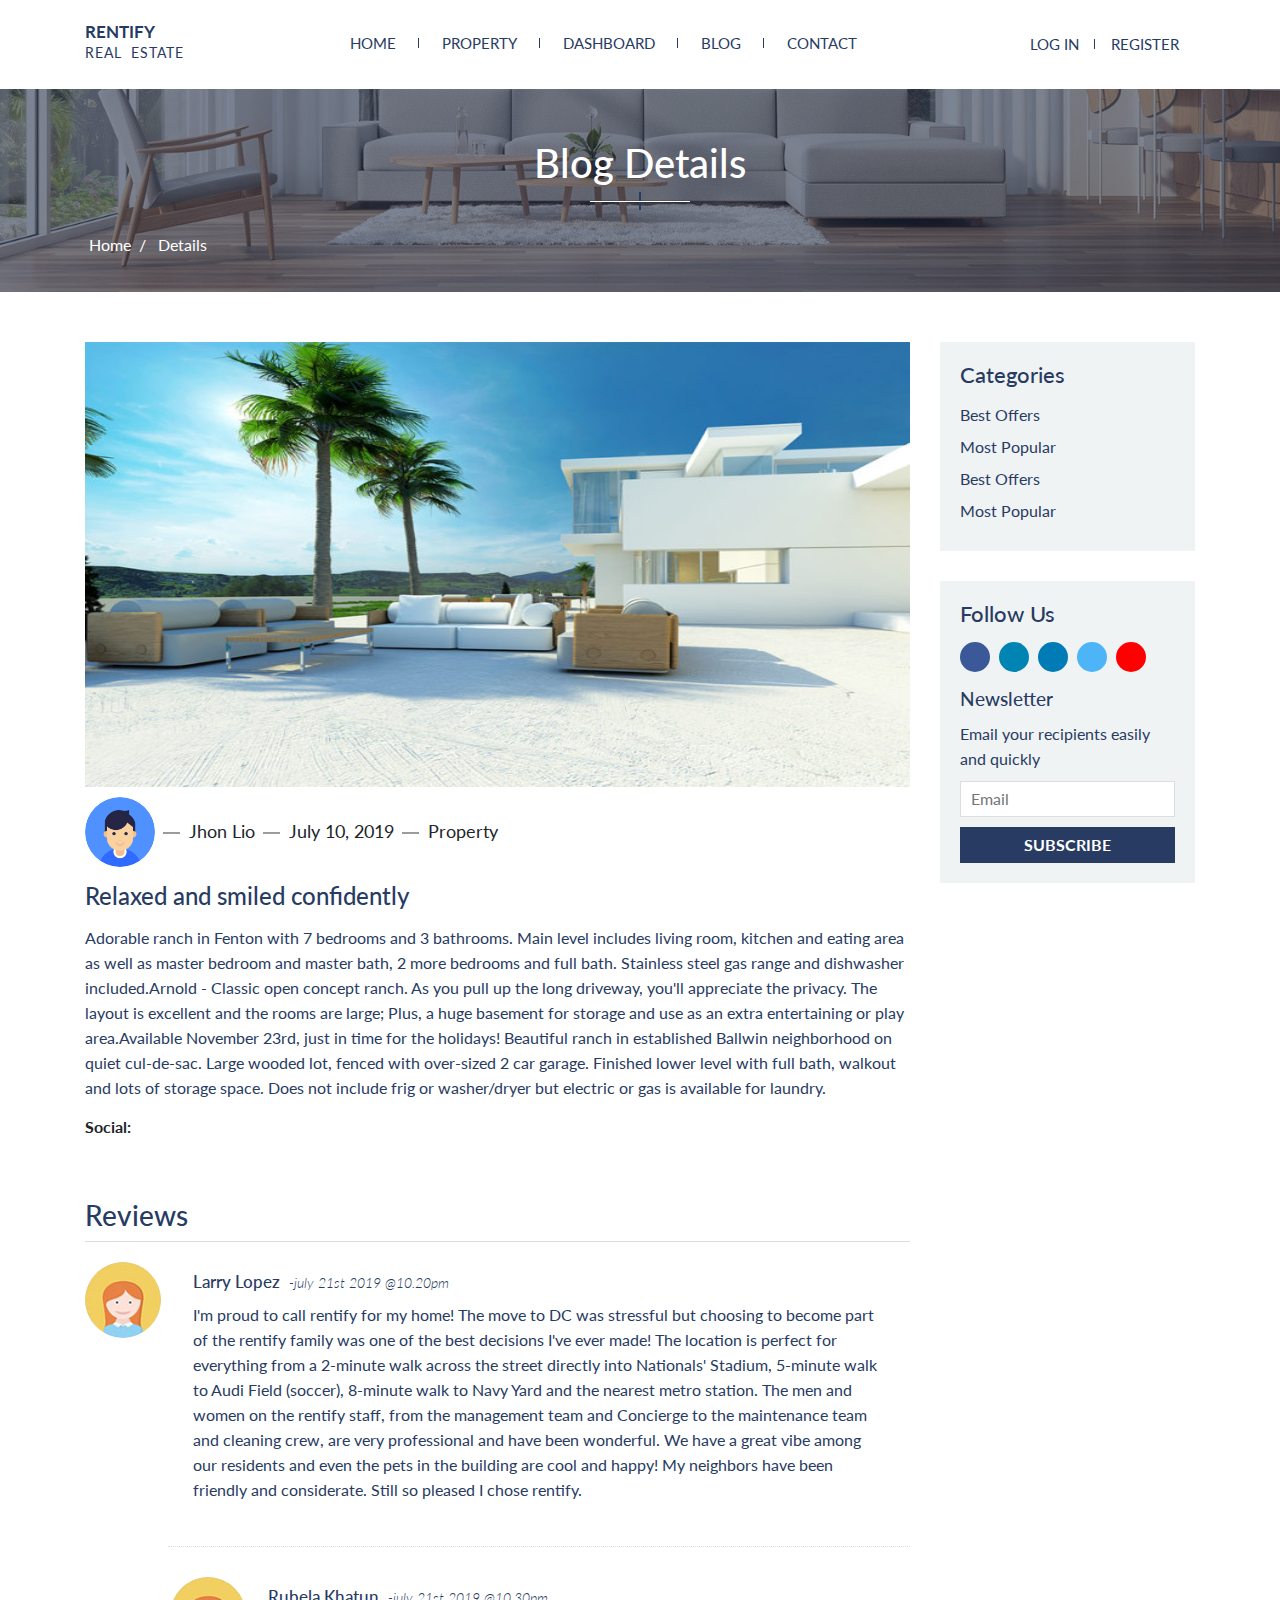
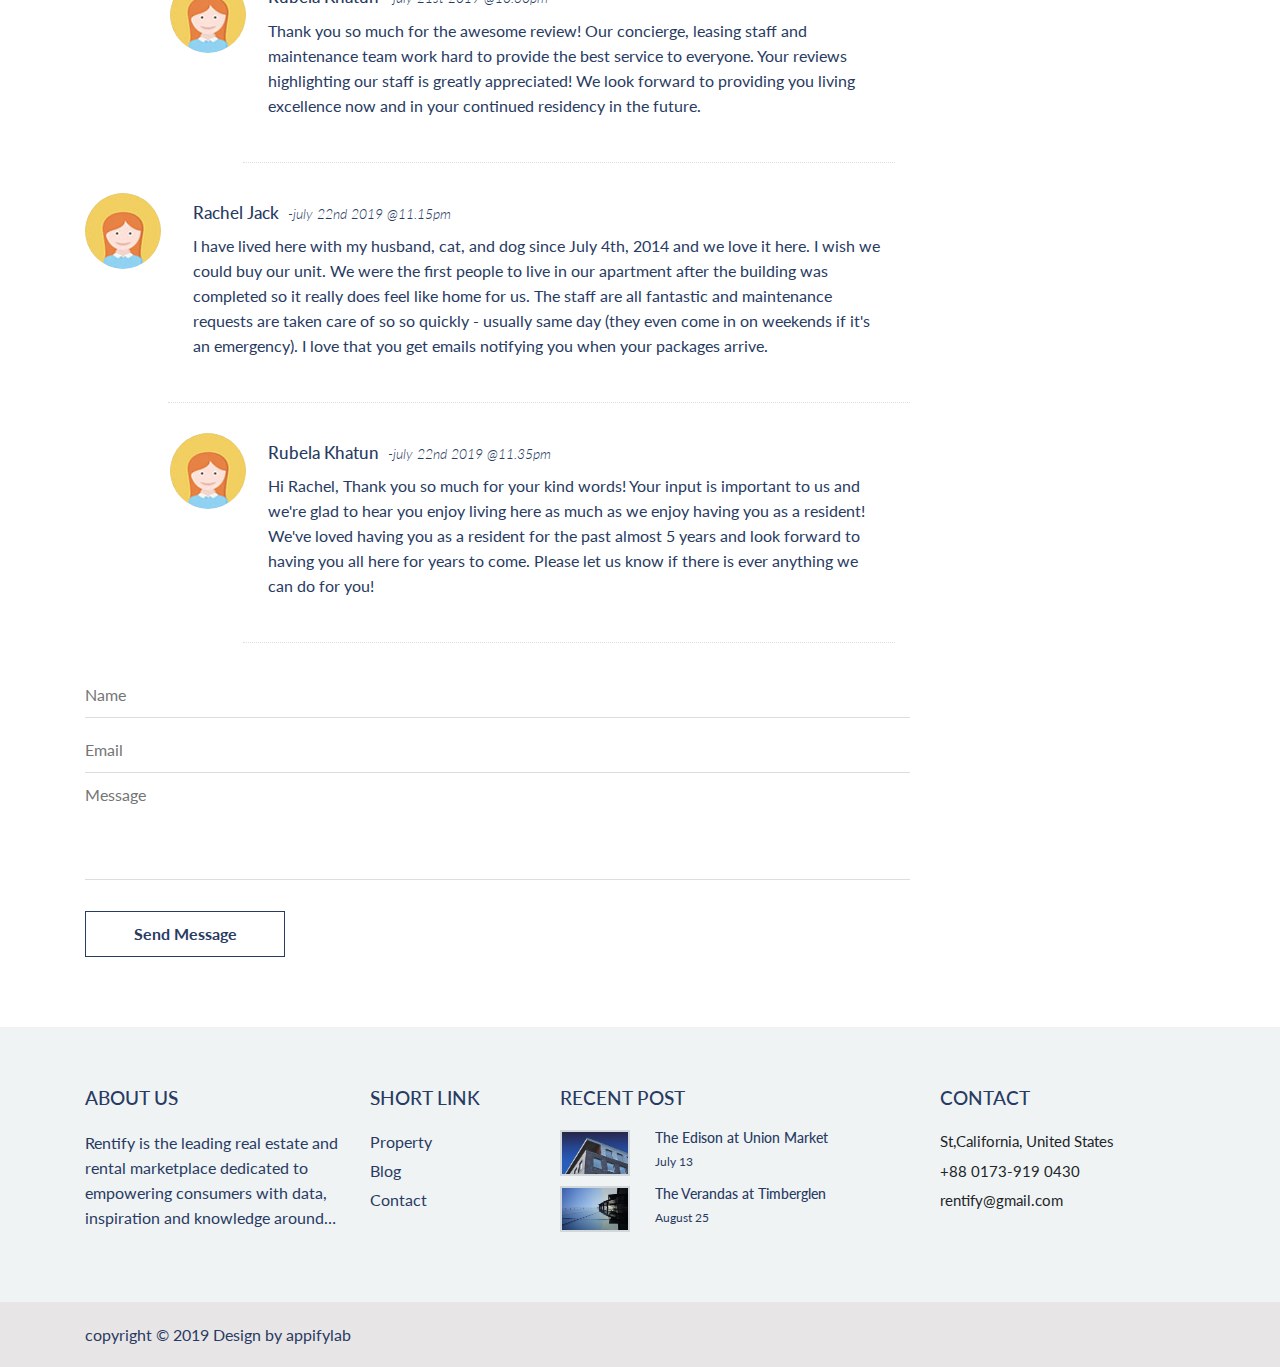
<file: blog_details.html>
<!DOCTYPE HTML>
<html lang="en-US">
	<head>
		<meta charset="UTF-8">
	    <meta name="viewport" content="width=device-width, initial-scale=1">
		<title>Real Estate | Rentify</title>

		<!-- Fontawesome css -->
		<link rel="stylesheet" href="https://use.fontawesome.com/releases/v5.7.2/css/all.css" integrity="sha384-fnmOCqbTlWIlj8LyTjo7mOUStjsKC4pOpQbqyi7RrhN7udi9RwhKkMHpvLbHG9Sr" crossorigin="anonymous">

		<link href="https://fonts.googleapis.com/css?family=Lato:300,400,700,900&display=swap" rel="stylesheet">
		
		<!-- BOOTSTRAP GRID CSS -->
		<link rel="stylesheet" href="assets/css/bootstrap.min.css" />
		<!-- owl carousel css -->
		<link rel="stylesheet" href="assets/css/owl.carousel.min.css">
		<!-- COMMON CSS -->
		<link rel="stylesheet" href="assets/css/common.css" />
		<!-- STYLE CSS -->
		<link rel="stylesheet" href="assets/css/style.css" />
		<!-- RESPONSIVE CSS -->
		<link rel="stylesheet" href="assets/css/responsive.css" />
	</head>
	<body>
		<!-- HEADER START -->
		<header class="header-area" id="mainNav">
			<div class="container">
				<div class="main-nav">
					<!-- LOGO -->
					<div class="main-logo">
						<a href="index.html" class="home_logo">
							<span class="logo_name">Rentify</span>
							<span class="logo_cate">Real Estate</span>
						</a>
					</div>
					<!-- MAIN MENU -->
					<div class="main-menu">
						<a href="#" class="toggle-menu">&#9776;</a>
						<ul class="main-menu-list" >
							<li><a href="#">Home</a>
								<ul class="main-dropdown">
									<li><a href="index.html">Home 1</a></li>
									<li><a href="index2.html">Home 2</a></li>
								</ul>
							</li>
							<li><a href="search.html">Property</a></li>
							<li><a href="dashboard.html">Dashboard</a></li>
							<li><a href="#" class="active">Blog</a>
								<ul class="main-dropdown" >
									<li><a href="blog.html">Blog</a></li>
									<li><a href="blog_details.html" class="active">Single Blog</a></li>
								</ul>
							</li>
							<li><a href="contact.html">Contact</a></li>
						</ul>
						<!-- Mobile Menu -->
						<ul class="main-menu-list-mobile" id="nav">
							<li><a href="#">Home<i class="fas fa-caret-down"></i></a>
								<ul class="main-dropdown">
									<li><a href="index.html">Home 1</a></li>
									<li><a href="index2.html">Home 2</a></li>
								</ul>
							</li>
							<li><a href="search.html">Property</a></li>
							<li><a href="dashboard.html">Dashboard</a></li>
							<li><a href="#" class="active">Blog<i class="fas fa-caret-down"></i></a>
								<ul class="main-dropdown">
									<li><a href="blog.html">Blog</a></li>
									<li class="active"><a href="blog_details.html">Single Blog</a></li>
								</ul>
							</li>
							<li><a href="contact.html">Contact</a></li>
						</ul>
					</div>
					<!-- LOGIN -->
					<div class="login-reg">
						<ul class="login-reg-list">
							<li><a href="login.html" class="login">
								 <span class="user_icon">
								 	<i class="fas fa-user-circle"></i>
								 </span>
								 Log In
								</a>
							</li>
							<li><a href="register.html" class="register">Register</a></li>
						</ul>
					</div>
				</div>
			</div>
		</header>
		<!-- HEADER END -->

		<!-- SLIDER START -->
		<div class="blog-slide-area bg-layer _padd_tb20 _mar_b50">
			<div class="container">
				<div class="blog-slider-content">
					<div class="blog-page-title _padd_tb30">
						<h2 class="page-title">Blog Details</h2>
					</div>				
					<ul class="page-link-loc">
						<li><a href="index.html">Home</a></li>
						<li class="active">Details</li>
					</ul>
				</div>
			</div>
		</div>
		<!-- SLIDER END -->
		
		<div class="listing-area _padd_b60">
			<div class="container">
				<div class="row">
					<div class="col-md-9">
						<div class="blog-details-left">
							<!-- ITEM -->
							<div class="row">
								<div class="col-md-12">
									<div class="single-blog-details _mar_b30">
										<div class="b-details-img _mar_b10">
											<img src="assets/img/property.jpg" alt="">
										</div>
										<div class="b-details-cont">
											<ul class="b-details-cont-list _mar_b15">
												<li><img src="assets/img/user.png" alt=""></li>
												<li>Jhon Lio</li>
												<li>July 10, 2019</li>
												<li>Property</li>
											</ul>
											<h3 class="b-details-title _mar_b15">Relaxed and smiled confidently</h3>
											<p class="b-details-sub _mar_b15">Adorable ranch in Fenton with 7 bedrooms and 3 bathrooms. Main level includes living room, kitchen and eating area as well as master bedroom and master bath, 2 more bedrooms and full bath. Stainless steel gas range and dishwasher included.Arnold - Classic open concept ranch. As you pull up the long driveway, you'll appreciate the privacy. The layout is excellent and the rooms are large; Plus, a huge basement for storage and use as an extra entertaining or play area.Available November 23rd, just in time for the holidays! Beautiful ranch in established Ballwin neighborhood on quiet cul-de-sac. Large wooded lot, fenced with over-sized 2 car garage. Finished lower level with full bath, walkout and lots of storage space. Does not include frig or washer/dryer but electric or gas is available for laundry.</p>
											<ul class="blog-social">
												<li>Social:</li>
												<li><a href="#"><i class="fab fa-facebook-f"></i></a></li>
												<li><a href="#"><i class="fab fa-twitter"></i></a></li>
												<li><a href="#"><i class="fab fa-linkedin-in"></i></a></li>
											</ul>
										</div>
									</div>
									<!-- ITEM -->
								</div>
						

							<div class="col-md-12 _mar_t30">
								<div class="review-area">
									<h3 class="details-title">Reviews</h3>
									<div class="row">	
										<!-- ITEM -->
										<div class="col-md-12">
											<div class="single-review _mar_b30">
												<div class="review-img">
													<img src="assets/img/user1.jpg" alt="">
												</div>
												<div class="review-cont">
													<h4 class="user-title">Larry Lopez <span>-july 21st 2019 @10.20pm</span></h4>
													<p class="_mar_b10">I'm proud to call rentify for my home! The move to DC was stressful but choosing to become part of the rentify family was one of the best decisions I've ever made! The location is perfect for everything from a 2-minute walk across the street directly into Nationals' Stadium, 5-minute walk to Audi Field (soccer), 8-minute walk to Navy Yard and the nearest metro station. The men and women on the rentify staff, from the management team and Concierge to the maintenance team and cleaning crew, are very professional and have been wonderful. We have a great vibe among our residents and even the pets in the building are cool and happy! My neighbors have been friendly and considerate. Still so pleased I chose rentify.</p>
													<i class="far fa-heart"></i>
													<i class="fas fa-reply reply_btn"></i>
													<div class="leave-review-reply">
														<h3 class="leave-reply-title">Leave a reply</h3>
														<form action="#">
															<textarea    rows="2" placeholder="Message"></textarea>
															<input class="block-btn2" type="submit" value="Send">
															<button class="border-btn cancel_btn">Cancel</button>
														</form>
													</div>
												</div>
											</div>
											<!-- ITEM -->
											<div class="col-md-12">
												<div class="single-review single-review-blog-comment _mar_b30">
													<div class="review-img">
														<img src="assets/img/user1.jpg" alt="">
													</div>
													<div class="review-cont">
														<h4 class="user-title">Rubela Khatun <span>-july 21st 2019 @10.30pm</span></h4>
														<p class="_mar_b10">Thank you so much for the awesome review! Our concierge, leasing staff and maintenance team work hard to provide the best service to everyone. Your reviews highlighting our staff is greatly appreciated! We look forward to providing you living excellence now and in your continued residency in the future.</p>
														<i class="far fa-heart"></i>
														<i class="fas fa-reply reply_btn"></i>
														<div class="leave-review-reply">
															<h3 class="leave-reply-title">Leave a reply</h3>
															<form action="#">
																<textarea    rows="2" placeholder="Message"></textarea>
																<input class="block-btn2" type="submit" value="Send">
																<button class="border-btn cancel_btn">Cancel</button>
															</form>
														</div>
													</div>
												</div>
											</div>
										</div>
										<!-- ITEM -->
										<!-- ITEM -->
										<div class="col-md-12">
											<div class="single-review _mar_b30">
												<div class="review-img">
													<img src="assets/img/user1.jpg" alt="">
												</div>
												<div class="review-cont">
													<h4 class="user-title">Rachel Jack <span>-july 22nd 2019 @11.15pm</span></h4>
													<p class="_mar_b10">I have lived here with my husband, cat, and dog since July 4th, 2014 and we love it here. I wish we could buy our unit. We were the first people to live in our apartment after the building was completed so it really does feel like home for us. The staff are all fantastic and maintenance requests are taken care of so so quickly - usually same day (they even come in on weekends if it's an emergency). I love that you get emails notifying you when your packages arrive.</p>
													<i class="far fa-heart"></i>
													<i class="fas fa-reply reply_btn"></i>

													<div class="leave-review-reply">
														<h3 class="leave-reply-title">Leave a reply</h3>
														<form action="#">
															<textarea    rows="2" placeholder="Message"></textarea>
															<input class="block-btn2" type="submit" value="Send">
															<button class="border-btn cancel_btn">Cancel</button>
														</form>
													</div>
												</div>
											</div>
											<!-- Item -->
											<div class="col-md-12">
												<div class="single-review single-review-blog-comment _mar_b30">
													<div class="review-img">
														<img src="assets/img/user1.jpg" alt="">
													</div>
													<div class="review-cont">
														<h4 class="user-title">Rubela Khatun <span>-july 22nd 2019 @11.35pm</span></h4>
														<p class="_mar_b10">Hi Rachel, Thank you so much for your kind words! Your input is important to us and we're glad to hear you enjoy living here as much as we enjoy having you as a resident! We've loved having you as a resident for the past almost 5 years and look forward to having you all here for years to come. Please let us know if there is ever anything we can do for you!</p>
														<i class="far fa-heart"></i>
														<i class="fas fa-reply reply_btn"></i>
														<div class="leave-review-reply">
															<h3 class="leave-reply-title">Leave a reply</h3>
															<form action="#">
																<textarea    rows="2" placeholder="Message"></textarea>
																<input class="block-btn2" type="submit" value="Send">
																<button class="border-btn cancel_btn">Cancel</button>
															</form>
														</div>
													</div>
												</div>
											</div>
										</div>
										<!-- ITEM -->
									</div>
								</div>
							</div>

							</div>

							<div class="contact-form">
								<form action="#">
									<input type="text"  placeholder="Name">
									<input type="email"  placeholder="Email">
									<textarea   rows="4" placeholder="Message"></textarea>
									<input type="submit" class="border-btn"  value="send message">
								</form>
							</div>
						</div>
					</div>
					<div class="col-md-3">
						<div class="b-details-right">
							<div class="row">
								<div class="col-md-12">
									<div class="blog-category _mar_b30 _padd20">
										<h2 class="latest-blog-title">Categories</h2>
										<ul class="category-list">
											<li><a href="#"><i class="fas fa-caret-right"></i> Best Offers</a></li>
											<li><a href="#"><i class="fas fa-caret-right"></i> Most Popular</a></li>
											<li><a href="#"><i class="fas fa-caret-right"></i> Best Offers</a></li>
											<li><a href="#"><i class="fas fa-caret-right"></i> Most Popular</a></li>
										</ul>
									</div>
								</div>
								<div class="col-md-12">
									<div class="newsletter _padd20">
										<h4 class="latest-blog-title">Follow Us</h4>
										<ul class="newsletter-social _mar_b10">
											<li>
												<a href="#"><i class="fab fa-facebook-f"></i>
												</a>
											</li>
											<li>
												<a href="#"><i class="fab fa-twitter"></i></a>
											</li>
											<li>
												<a href="#"><i class="fab fa-linkedin-in"></i></a>
											</li>
											<li>
												<a href="#"><i class="fab fa-vimeo-v"></i></a>
											</li>
											<li>
												<a href="#"><i class="fab fa-youtube"></i></a>
											</li>
										</ul>
										<h4 class="_mar_b10 newsletter-title">Newsletter</h4>
										<p class="_mar_b10">Email your recipients easily and quickly </p>
										<form action="#">
											<input type="email" placeholder="Email">
											<input type="submit" value="Subscribe">
										</form>
									</div>
								</div>
							</div>
						</div>
					</div>
				</div>
			</div>
		</div>

		<!-- FOOTER START -->
		<div class="footer-area">
			<div class="footer-top _padd_tb20">
				<div class="container">
					<div class="row">
						<div class="col-md-3 col-sm-6">
							<div class="footer-col">
								<h3 class="footer-title">ABOUT US</h3>
								<p class="footer_cont">Rentify is the leading real estate and rental marketplace dedicated to empowering consumers with data, inspiration and knowledge around the place they call home, and connecting them with the best local professionals who can help.</p>
							</div>
						</div>
						<div class="col-md-2 col-sm-6">
							<div class="footer-col">
								<h3 class="footer-title">Short Link</h3>
								<ul class="footer-menu-list">
									<li><a href="search.html">Property</a></li>
									<li><a href="blog.html">Blog</a></li>
									<li><a href="contact.html">Contact</a></li>
								</ul>
							</div>
						</div>
						<div class="col-md-4 col-sm-6">
							<div class="footer-col">
								<h3 class="footer-title">Recent Post</h3>
								<div class="single-recent-post">
									<div class="row">
										<div class="col-lg-3 col-md-4">
											<div class="recent-post-left">
												<a href="property_details.html">
													<img src="assets/img/12.jpg" alt="">
												</a>
											</div>
										</div>
										<div class="col-lg-9 col-md-8">
											<div class="recent-post-right">
												<h4>The Edison at Union Market</h4>
												<p>July 13</p>
											</div>
										</div>
									</div>	
								</div>
								<div class="single-recent-post">
									<div class="row">
										<div class="col-lg-3 col-md-4">
											<div class="recent-post-left">
												<a href="property_details.html">
													<img src="assets/img/17.jpg" alt="">
												</a>
											</div>
										</div>
										<div class="col-lg-9 col-md-8">
											<div class="recent-post-right">
												<h4>The Verandas at Timberglen</h4>
												<p>August 25</p>
											</div>
										</div>
									</div>	
								</div>
							</div>
						</div>
						<div class="col-md-3 col-sm-6">
							<div class="footer-col">
								<h3 class="footer-title">Contact</h3>
								<ul class="footer-contact">
									<li><span><i class="fas fa-location-arrow"></i></span>St,California, United States</li>
									<li><span><i class="fas fa-phone"></i></span>+88 0173-919 0430</li>
									<li><span><i class="far fa-envelope"></i></span>rentify@gmail.com</li>
								</ul>
							</div>
						</div>
					</div>
				</div>
			</div>
			<div class="footer-bottom _padd_tb20">
				<div class="container">
					<div class="row">
						<div class="col-md-12">
							<div class="footer-bottom-cont">
								<p>copyright &copy; 2019 Design by appifylab</p>
							</div>
						</div>
					</div>
				</div>
			</div>
		</div>
		<!-- FOOTER END -->

		<script src="assets/js/jquery-1.12.4.min.js" ></script>
        <script src="assets/js/bootstrap.min.js" ></script>
        <script src="assets/js/owl.carousel.min.js" ></script>
        <script src="assets/js/script.js" ></script>
	</body>
</html>
</file>
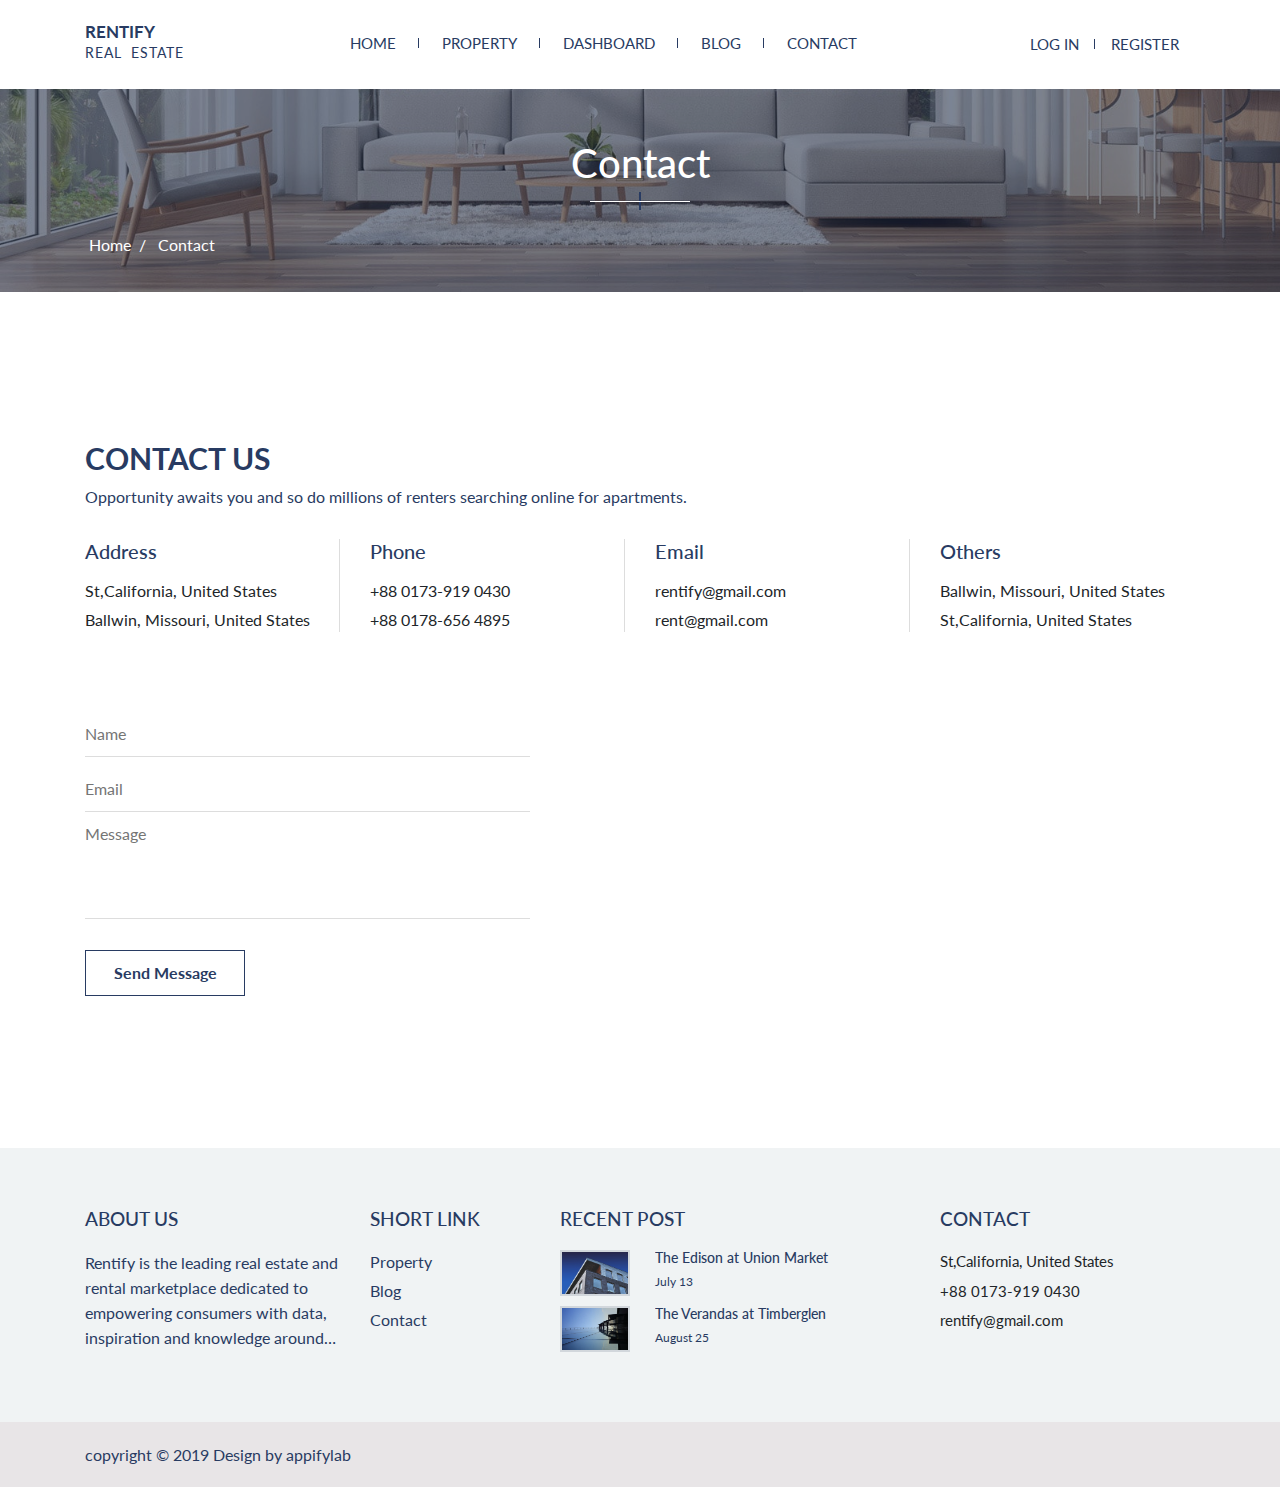
<file: contact.html>
<!DOCTYPE HTML>
<html lang="en-US">
	<head>
		<meta charset="UTF-8">
	    <meta name="viewport" content="width=device-width, initial-scale=1">
		<title>Real Estate | Rentify</title>

		<!-- Fontawesome css -->
		<link rel="stylesheet" href="https://use.fontawesome.com/releases/v5.7.2/css/all.css" integrity="sha384-fnmOCqbTlWIlj8LyTjo7mOUStjsKC4pOpQbqyi7RrhN7udi9RwhKkMHpvLbHG9Sr" crossorigin="anonymous">

		<link href="https://fonts.googleapis.com/css?family=Lato:300,400,700,900&display=swap" rel="stylesheet">
		
		<!-- BOOTSTRAP GRID CSS -->
		<link rel="stylesheet" href="assets/css/bootstrap.min.css" />
		<!-- owl carousel css -->
		<link rel="stylesheet" href="assets/css/owl.carousel.min.css">
		<!-- COMMON CSS -->
		<link rel="stylesheet" href="assets/css/common.css" />
		<!-- STYLE CSS -->
		<link rel="stylesheet" href="assets/css/style.css" />
		<!-- RESPONSIVE CSS -->
		<link rel="stylesheet" href="assets/css/responsive.css" />
	</head>
	<body>
		<!-- HEADER START -->
		<header class="header-area" id="mainNav">
			<div class="container">
				<div class="main-nav">
					<!-- LOGO -->
					<div class="main-logo">
						<a href="index.html" class="home_logo">
							<span class="logo_name">Rentify</span>
							<span class="logo_cate">Real Estate</span>
						</a>
					</div>
					<!-- MAIN MENU -->
					<div class="main-menu">
						<a href="#" class="toggle-menu">&#9776;</a>
						<ul class="main-menu-list" >
							<li ><a href="#">Home</a>
								<ul class="main-dropdown">
									<li><a href="index.html">Home 1</a></li>
									<li><a href="index2.html">Home 2</a></li>
								</ul>
							</li>
							<li><a href="search.html">Property</a></li>
							<li><a href="dashboard.html">Dashboard</a></li>
							<li><a href="#">Blog</a>
								<ul class="main-dropdown">
									<li><a href="blog.html">Blog</a></li>
									<li><a href="blog_details.html">Single Blog</a></li>
								</ul>
							</li>
							<li><a href="contact.html" class="active">Contact</a></li>
						</ul>
						<!-- Mobile Menu -->
						<ul class="main-menu-list-mobile" id="nav">
							<li><a href="#">Home<i class="fas fa-caret-down"></i></a>
								<ul class="main-dropdown">
									<li><a href="index.html">Home 1</a></li>
									<li><a href="index2.html">Home 2</a></li>
								</ul>
							</li>
							<li><a href="search.html">Property</a></li>
							<li><a href="dashboard.html">Dashboard</a></li>
							<li><a href="#">Blog<i class="fas fa-caret-down"></i></a>
								<ul class="main-dropdown">
									<li><a href="blog.html">Blog</a></li>
									<li><a href="blog_details.html">Single Blog</a></li>
								</ul>
							</li>
							<li><a href="contact.html" class="active">Contact</a></li>
						</ul>
					</div>
					<!-- LOGIN -->
					<div class="login-reg">
						<ul class="login-reg-list">
							<li><a href="login.html" class="login">
								 <span class="user_icon">
								 	<i class="fas fa-user-circle"></i>
								 </span>
								 Log In
								</a>
							</li>
							<li><a href="register.html" class="register">Register</a></li>
						</ul>
					</div>
				</div>
			</div>
		</header>
		<!-- HEADER END -->

		<!-- SLIDER START -->
		<div class="blog-slide-area bg-layer _padd_tb20 _mar_b50">
			<div class="container">
				<div class="blog-slider-content">
					<div class="blog-page-title _padd_tb30">
						<h2 class="page-title">Contact</h2>
					</div>				
					<ul class="page-link-loc">
						<li><a href="index.html">Home</a></li>
						<li class="active">Contact</li>
					</ul>
				</div>
			</div>
		</div>
		<!-- SLIDER END -->
		
		<!-- CONTACT START -->
		<div class="contact-area _padd_tb90">
			<div class="container">
				<div class="row">
					<div class="col-md-12">
						<div class="section-title-area _padd_b15">
							<h2 class="section-title ">Contact us </h2>
							<p class="_padd_b15">Opportunity awaits you and so do millions of renters searching online for apartments.</p>
						</div>
					</div>
					<div class="col-md-12">
						<div class="contact-info-details _mar_b50">
							<div class="row">
								<!-- ITEM -->
								<div class="col-md-3">
									<div class="contact-single">
										<h3 class="contact-single-title">Address</h3>
										<ul class="contact-single-list">
											<li>St,California, United States</li>
											<li>Ballwin, Missouri, United States</li>
										</ul>
									</div>
								</div>
								<!-- ITEM -->
								<div class="col-md-3">
									<div class="contact-single">
										<h3 class="contact-single-title">Phone</h3>
										<ul class="contact-single-list">
											<li>+88 0173-919 0430</li>
											<li>+88 0178-656 4895</li>
										</ul>
									</div>
								</div>
									<!-- ITEM -->
								<div class="col-md-3">
									<div class="contact-single">
										<h3 class="contact-single-title">Email</h3>
										<ul class="contact-single-list">
											<li>rentify@gmail.com</li>
											<li>rent@gmail.com</li>
										</ul>
									</div>
								</div>
								<!-- ITEM -->
								<div class="col-md-3">
									<div class="contact-single">
										<h3 class="contact-single-title">Others</h3>
										<ul class="contact-single-list">
											<li>Ballwin, Missouri, United States</li>
											<li>St,California, United States</li>
										</ul>
									</div>
								</div>
							</div>
						</div>
					</div>
					<div class="col-md-5  col-xs-12">
						<div class="contact-form">
							<form action="#">
								<input type="text"  placeholder="Name"/>
								<input type="email"  placeholder="Email"/>
								<textarea   rows="4" placeholder="Message"></textarea>
								<input type="submit" class="border-btn"  value="send message"/>
							</form>
						</div>
					</div>
					<div class="col-md-7">
						<div class="google-map contact-google-map">
							<iframe src="https://www.google.com/maps/embed?pb=!1m18!1m12!1m3!1d48689.71627092723!2d91.82241627996686!3d24.901910364093897!2m3!1f0!2f0!3f0!3m2!1i1024!2i768!4f13.1!4m3!3e1!4m0!4m0!5e0!3m2!1sen!2sbd!4v1561878750328!5m2!1sen!2sbd" width="400" height="300" style="border:0" allowfullscreen></iframe>
						</div>
					</div>
				</div>
			</div>
		</div>
		<!-- CONTACT END -->

		<!-- FOOTER START -->
		<div class="footer-area">
			<div class="footer-top _padd_tb20">
				<div class="container">
					<div class="row">
						<div class="col-md-3 col-sm-6">
							<div class="footer-col">
								<h3 class="footer-title">ABOUT US</h3>
								<p class="footer_cont">Rentify is the leading real estate and rental marketplace dedicated to empowering consumers with data, inspiration and knowledge around the place they call home, and connecting them with the best local professionals who can help.</p>
							</div>
						</div>
						<div class="col-md-2 col-sm-6">
							<div class="footer-col">
								<h3 class="footer-title">Short Link</h3>
								<ul class="footer-menu-list">
									<li><a href="search.html">Property</a></li>
									<li><a href="blog.html">Blog</a></li>
									<li><a href="contact.html">Contact</a></li>
								</ul>
							</div>
						</div>
						<div class="col-md-4 col-sm-6">
							<div class="footer-col">
								<h3 class="footer-title">Recent Post</h3>
								<div class="single-recent-post">
									<div class="row">
										<div class="col-lg-3 col-md-4">
											<div class="recent-post-left">
												<a href="property_details.html">
													<img src="assets/img/12.jpg" alt="">
												</a>
											</div>
										</div>
										<div class="col-lg-9 col-md-8">
											<div class="recent-post-right">
												<h4>The Edison at Union Market</h4>
												<p>July 13</p>
											</div>
										</div>
									</div>	
								</div>
								<div class="single-recent-post">
									<div class="row">
										<div class="col-lg-3 col-md-4">
											<div class="recent-post-left">
												<a href="property_details.html">
													<img src="assets/img/17.jpg" alt="">
												</a>
											</div>
										</div>
										<div class="col-lg-9 col-md-8">
											<div class="recent-post-right">
												<h4>The Verandas at Timberglen</h4>
												<p>August 25</p>
											</div>
										</div>
									</div>	
								</div>
							</div>
						</div>
						<div class="col-md-3 col-sm-6">
							<div class="footer-col">
								<h3 class="footer-title">Contact</h3>
								<ul class="footer-contact">
									<li><span><i class="fas fa-location-arrow"></i></span>St,California, United States</li>
									<li><span><i class="fas fa-phone"></i></span>+88 0173-919 0430</li>
									<li><span><i class="far fa-envelope"></i></span>rentify@gmail.com</li>
								</ul>
							</div>
						</div>
					</div>
				</div>
			</div>
			<div class="footer-bottom _padd_tb20">
				<div class="container">
					<div class="row">
						<div class="col-md-12">
							<div class="footer-bottom-cont">
								<p>copyright &copy; 2019 Design by appifylab</p>
							</div>
						</div>
					</div>
				</div>
			</div>
		</div>
		<!-- FOOTER END -->

		<script src="assets/js/jquery-1.12.4.min.js" ></script>
        <script src="assets/js/bootstrap.min.js" ></script>
        <script src="assets/js/owl.carousel.min.js" ></script>
        <script src="assets/js/script.js" ></script>
	</body>
</html>
</file>
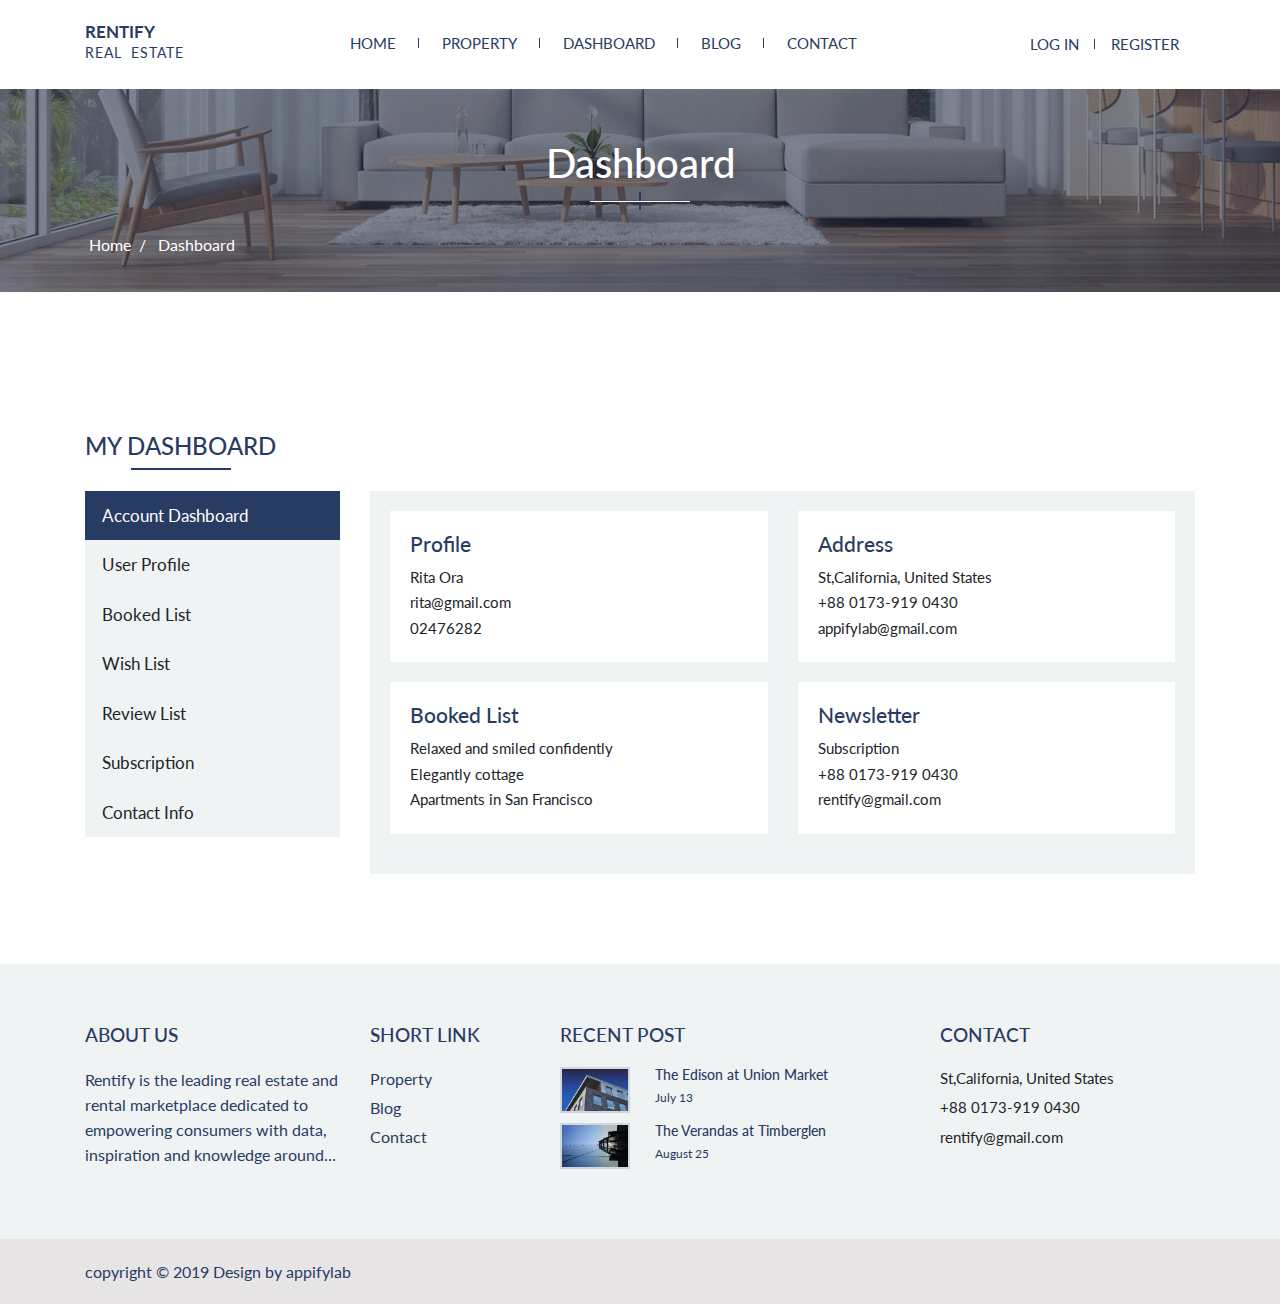
<file: dashboard.html>
<!DOCTYPE HTML>
<html lang="en-US">
	<head>
		<meta charset="UTF-8">
	    <meta name="viewport" content="width=device-width, initial-scale=1">
		<title>Real Estate | Rentify</title>

		<!-- Fontawesome css -->
		<link rel="stylesheet" href="https://use.fontawesome.com/releases/v5.7.2/css/all.css" integrity="sha384-fnmOCqbTlWIlj8LyTjo7mOUStjsKC4pOpQbqyi7RrhN7udi9RwhKkMHpvLbHG9Sr" crossorigin="anonymous">

		<link href="https://fonts.googleapis.com/css?family=Lato:300,400,700,900&display=swap" rel="stylesheet">
		
		<!-- BOOTSTRAP GRID CSS -->
		<link rel="stylesheet" href="assets/css/bootstrap.min.css" />
		<!-- owl carousel css -->
		<link rel="stylesheet" href="assets/css/owl.carousel.min.css">
		<!-- COMMON CSS -->
		<link rel="stylesheet" href="assets/css/common.css" />
		<!-- STYLE CSS -->
		<link rel="stylesheet" href="assets/css/style.css" />
		<!-- RESPONSIVE CSS -->
		<link rel="stylesheet" href="assets/css/responsive.css" />
	</head>
	<body>
		<!-- HEADER START -->
		<header class="header-area" id="mainNav">
			<div class="container">
				<div class="main-nav">
					<!-- LOGO -->
					<div class="main-logo">
						<a href="index.html" class="home_logo">
							<span class="logo_name">Rentify</span>
							<span class="logo_cate">Real Estate</span>
						</a>
					</div>
					<!-- MAIN MENU -->
					<div class="main-menu">
						<a href="#" class="toggle-menu">&#9776;</a>
						<ul class="main-menu-list" >
							<li><a href="#">Home</a>
								<ul class="main-dropdown">
									<li><a href="index.html">Home 1</a></li>
									<li><a href="index2.html">Home 2</a></li>
								</ul>
							</li>
							<li><a href="search.html">Property</a></li>
							<li><a href="dashboard.html" class="active">Dashboard</a></li>
							<li><a href="#">Blog</a>
								<ul class="main-dropdown">
									<li><a href="blog.html">Blog</a></li>
									<li><a href="blog_details.html">Single Blog</a></li>
								</ul>
							</li>
							<li><a href="contact.html">Contact</a></li>
						</ul>
						<!-- Mobile Menu -->
						<ul class="main-menu-list-mobile" id="nav">
							<li><a href="#">Home<i class="fas fa-caret-down"></i></a>
								<ul class="main-dropdown">
									<li><a href="index.html">Home 1</a></li>
									<li><a href="index2.html">Home 2</a></li>
								</ul>
							</li>
							<li><a href="search.html">Property</a></li>
							<li><a href="dashboard.html" class="active">Dashboard</a></li>
							<li><a href="#">Blog<i class="fas fa-caret-down"></i></a>
								<ul class="main-dropdown">
									<li><a href="blog.html">Blog</a></li>
									<li><a href="blog_details.html">Single Blog</a></li>
								</ul>
							</li>
							<li><a href="contact.html">Contact</a></li>
						</ul>
					</div>
					<!-- LOGIN -->
					<div class="login-reg">
						<ul class="login-reg-list">
							<li><a href="login.html" class="login">
								 <span class="user_icon">
								 	<i class="fas fa-user-circle"></i>
								 </span>
								 Log In
								</a>
							</li>
							<li><a href="register.html" class="register">Register</a></li>
						</ul>
					</div>
				</div>
			</div>
		</header>
		<!-- HEADER END -->

		<!-- SLIDER START -->
		<div class="blog-slide-area bg-layer _padd_tb20 _mar_b50">
			<div class="container">
				<div class="blog-slider-content">
					<div class="blog-page-title _padd_tb30">
						<h2 class="page-title">Dashboard</h2>
					</div>				
					<ul class="page-link-loc">
						<li><a href="index.html">Home</a></li>
						<li class="active">Dashboard</li>
					</ul>
				</div>
			</div>
		</div>
		<!-- SLIDER END -->

		<!-- DESHBOARD START -->
		<div class="dashboard-area _padd_tb90">
			<div class="container">
				<div class="row">
					<div class="col-md-12">
						<div class="dashboard-section-title _mar_b30">
							<h2 class="desh-main-title">My Dashboard</h2>
						</div>
					</div>
					<div class="col-md-3">
						<div class="dashboard-left">
							<ul class="dashboard-list">
								<li class="acc acc-dash dash-active" data-tabs="1"><i class="fas fa-tachometer-alt"></i> Account Dashboard</li>
								<li class="acc acc-user" data-tabs="2"><i class="fas fa-user"></i> User Profile</li>
								<li class="acc acc-booking" data-tabs="3"><i class="fab fa-dashcube"></i> Booked List</li>
								<li class="acc acc-wish" data-tabs="4"><i class="fab fa-staylinked"></i> Wish List</li>
								<li class="acc acc-review" data-tabs="5"><i class="fab fa-rev"></i> Review List</li>
								<li class="acc acc-subscription" data-tabs="6"><i class="fab fa-bandcamp"></i> Subscription</li>
								<li class="acc acc-contact" data-tabs="7"><i class="far fa-address-card"></i> Contact Info</li>
							</ul>
						</div>
					</div>
					<div class="col-md-9">
						<div class="dashboard-right">
							<!-- DESHBOARD DEFAULT START  -->
							<div class="dashboard-default tabs-det-1" id="desh-default" data-tabs-details="1" style="display: none;">
								<div class="row _padd20">
									<!-- ITEM -->
									<div class="col-md-6">
										<div class="dashboard-item ">
											<h3 class="dashboard-item-title">Profile</h3>
											<ul class="dashboard-item-list">
												<li>Rita Ora</li>
												<li>rita@gmail.com</li>
												<li>02476282</li>
											</ul>
										</div>
									</div>
									<!-- ITEM -->
									<div class="col-md-6">
										<div class="dashboard-item">
											<h3 class="dashboard-item-title">Address</h3>
											<ul class="dashboard-item-list">
												<li>St,California, United States</li>
												<li>+88 0173-919 0430</li>
												<li>appifylab@gmail.com</li>
												<li></li>
											</ul>
										</div>
									</div>
									<!-- ITEM -->
									<div class="col-md-6">
										<div class="dashboard-item">
											<h3 class="dashboard-item-title">Booked List</h3>
											<ul class="dashboard-item-list">
												<li>Relaxed and smiled confidently</li>
												<li>Elegantly cottage</li>
												<li>Apartments in San Francisco</li>
												<li></li>
											</ul>
										</div>
									</div>
									<!-- ITEM -->
									<div class="col-md-6">
										<div class="dashboard-item">
											<h3 class="dashboard-item-title">Newsletter</h3>
											<ul class="dashboard-item-list">
												<li>Subscription</li>
												<li>+88 0173-919 0430</li>
												<li>rentify@gmail.com</li>
												<li></li>
											</ul>
										</div>
									</div>
								</div>
							</div>
							<!-- DESHBOARD DEFAULT END  -->
							<!-- DESHBOARD USER PROFILE START  -->
							<div class="dashboard-user tabs-det-1 _padd20" id="desh-user" data-tabs-details="2" style="display: none;">
								<div class="row">
									<!-- ITEM -->
									<div class="col-md-6">
										<div class="desh-user-info">
											<div class="desh-user-img">
												<img src="assets/img/about3.jpg" alt="">
												<div class="change-btn">
													<span class="change-img">Change</span>
													<input type="file" style="display: none">
												</div>
											</div>						
											<form action="#">
												<label >Name:</label>
												<input type="text" placeholder="Name" value="Rita Ora">
												<label >Email:</label>
												<input type="email" placeholder="Email" value="rita@gmail.com">
												<label >Password:</label>
												<input type="password" placeholder="Password" value="74368648">
												<button class="block-btn2">Save Change</button>
											</form>
										</div>
									</div>
								</div>
							</div>
							<!-- DESHBOARD USER PROFILE END  -->
							<!-- DESHBOARD BOOKING START  -->
							<div class="dashboard-booking tabs-det-1 _padd20" id="desh-booking" data-tabs-details="3" style="display: none;">
								<div class="row">
									<!-- ITEM -->
									<div class="col-md-12">
										<div class="booked-item">
											<div class="row no-gutters">
												<div class="col-md-4">
													<div class="listing-img">
														<img src="assets/img/12.jpg" alt="">
													</div>
												</div>
												<div class="col-md-8">
													<div class="listing-cont _padd20">
														<h3 class="feature-title listing-title _padd_b5">Relaxed and smiled confidently</h3>
														<ul class="listing-social desh-booked-cross">
															<li><i class="fas fa-times"></i></li>
														</ul>
														<ul class="feature-list _padd_b5">
															<li>9 room</li>
															<li>7 Beds</li>
															<li>1300 sqft</li>
															<li>1 Garages</li>
														</ul>
														<p class="feature-sub listing-sub  _padd_b5">Adorable ranch in Fenton with 7 bedrooms and 3 bathrooms. Main level includes living room, kitchen and eating area as well as master bedroom and master bath, 2 more bedrooms and full bath. Stainless steel gas range and dishwasher included.</p>
														<ul class="loc-list _padd_b5">
															<li><span>location:</span> St,California, United States </li>
															<li><span>Price:</span> $3719</li>
														</ul>
														<button class="block-btn2 _mar_t10">Read More</button>
													</div>
												</div>
											</div>
										</div>
									</div>
								</div>
							</div>
							<!-- DESHBOARD BOOKING END  -->
							<!-- DESHBOARD WISH START  -->
							<div class="dashboard-wish tabs-det-1 _padd20" id="desh-wish" data-tabs-details="4" style="display: none;">
								<div class="all-wish-item">
									<!-- ITEM -->
									<div class="wish-item">
										<div class="wish-img">
											<img src="assets/img/2.jpg" alt="">
										</div>
										<div class="wish-cont">
											<h3 class="feature-title _padd_b5">Relaxed and smiled confidently</h3>
											<span class="price _padd_b5">$3,500</span>
										</div>
										<span class="wish-cancel"><i class="fas fa-times"></i></span>
									</div>
									<!-- ITEM -->
									<div class="wish-item">
										<div class="wish-img">
											<img src="assets/img/3.jpg" alt="">
										</div>
										<div class="wish-cont">
											<h3 class="feature-title _padd_b5">Elegantly cottage</h3>
											<span class="price _padd_b5">$5,000</span>
										</div>
										<span class="wish-cancel"><i class="fas fa-times"></i></span>
									</div>
									<!-- ITEM -->
									<div class="wish-item">
										<div class="wish-img">
											<img src="assets/img/8.jpg" alt="">
										</div>
										<div class="wish-cont">
											<h3 class="feature-title _padd_b5">Apartments in San Francisco</h3>
											<span class="price _padd_b5">$1,200</span>
										</div>
										<span class="wish-cancel"><i class="fas fa-times"></i></span>
									</div>
									<!-- ITEM -->
									<div class="wish-item">
										<div class="wish-img">
											<img src="assets/img/10.jpg" alt="">
										</div>
										<div class="wish-cont">
											<h3 class="feature-title _padd_b5">Highly decorated building is now available</h3>
											<span class="price _padd_b5">$4,500</span>
										</div>
										<span class="wish-cancel"><i class="fas fa-times"></i></span>
									</div>
								</div>
								<!-- <div class="wish-fefault">
									<p>You have no wish list yet!</p>
								</div> -->
							</div>
							<!-- DESHBOARD WISH END  -->

							<!-- DESHBOARD REVIEW START  -->
							<div class="dashboard-review tabs-det-1 _padd20" id="desh-review" data-tabs-details="5" style="display: none;">
								<div class="row">
									<!-- ITEM -->
									<div class="col-md-12 _mar_b30">
										<div class="row no-gutters">
											<div class="col-md-4">
												<div class="listing-img">
													<img src="assets/img/2.jpg" alt="">
												</div>
											</div>
											<div class="col-md-8">
												<div class="listing-cont _padd20">
													<h3 class="feature-title listing-title _padd_b5">Relaxed and smiled confidently</h3>
													<ul class="listing-social user-review-item">
														<li><i class="fas fa-star"></i></li>
														<li><i class="fas fa-star"></i></li>
														<li><i class="fas fa-star"></i></li>
														<li><i class="fas fa-star"></i></li>
														<li><i class="fas fa-star"></i></li>
													</ul>
													<ul class="feature-list _padd_b5">
														<li>9 room</li>
														<li>7 Beds</li>
														<li>1300 sqft</li>
														<li>1 Garages</li>
													</ul>
													<p class="feature-sub listing-sub  _padd_b5">Arnold - Classic open concept ranch. As you pull up the long driveway, you'll appreciate the privacy. The layout is excellent and the rooms are large; Plus, a huge basement for storage and use as an extra entertaining or play area.</p>
													<ul class="loc-list _padd_b5">
														<li><span>location:</span> St,California, United States </li>
														<li><span>Price:</span> $3719</li>
													</ul>
													<button class="block-btn2 _mar_t10">Cancel Review</button>
												</div>
											</div>
										</div>
									</div>
									<div class="col-md-12">
										<div class="row no-gutters">
											<div class="col-md-4">
												<div class="listing-img">
													<img src="assets/img/3.jpg" alt="">
												</div>
											</div>
											<div class="col-md-8">
												<div class="listing-cont _padd20">
													<h3 class="feature-title listing-title _padd_b5">Apartments in San Francisco</h3>
													<ul class="listing-social user-review-item">
														<li><i class="fas fa-star"></i></li>
														<li><i class="fas fa-star"></i></li>
														<li><i class="fas fa-star"></i></li>
														<li><i class="fas fa-star"></i></li>
														<li><i class="fas fa-star"></i></li>
													</ul>
													<ul class="feature-list _padd_b5">
														<li>6 room</li>
														<li>4 Beds</li>
														<li>1200 sqft</li>
														<li>2 Garages</li>
													</ul>
													<p class="feature-sub listing-sub  _padd_b5">Available November 23rd, just in time for the holidays! Beautiful ranch in established Ballwin neighborhood on quiet cul-de-sac. Large wooded lot, fenced with over-sized 2 car garage. Finished lower level with full bath, walkout and lots of storage space. Does not include frig or washer/dryer but electric or gas is available for laundry.</p>
													<ul class="loc-list _padd_b5">
														<li><span>location:</span> Ballwin, Missouri, United States </li>
														<li><span>Price:</span> $5000</li>
													</ul>
													<button class="block-btn2 _mar_t10">Cancel Review</button>
												</div>
											</div>
										</div>
									</div>
								</div>
							</div>
							<!-- DESHBOARD REVIEW END  -->
							<!-- DESHBOARD SUBSCRIPTION START  -->
							<div class="dashboard-subs tabs-det-1 _padd20" id="desh-subscription" data-tabs-details="6" style="display: none;">
								<div class="row">
									<!-- ITEM -->
									<div class="col-md-12">
										<div class="desh-subscription-all-item">
											<h3 class="dashboard-item-title _mar_b20">All Subscription</h3>
											<div class="row">
												<div class="col-md-4">
													<div class="desh-subscription-item">
														<h3>Demo</h3>
														<p>demo@gmail.com</p>
														<span class="subs-cancel"><i class="fas fa-times"></i></span>
													</div>
												</div>
											</div>
										</div>
										<div class="desh-subscription">
											<form action="#">
												<label>Subscribe Newsletter</label>
												<button class="block-btn2">Subscribe Here</button>
											</form>
										</div>
									</div>
								</div>
							</div>
							<!-- DESHBOARD SUBSCRIPTION END  -->
							<div class="dashboard-contact tabs-det-1 _padd20" id="desh-contact" data-tabs-details="7" style="display: none;">
								<div class="row">
									<!-- ITEM -->
									<div class="col-md-6">
										<div class="desh-user-info">
											<form action="#">
												<label >Location:</label>
												<input type="text" placeholder="Location" value="St,California, United States">
												<label >Phone:</label>
												<input type="text" placeholder="Phone" value="+1111264447667">
												<label >Email:</label>
												<input type="email" placeholder="Email" value="demo@gmail.com">
												<button class="block-btn2">Save Change</button>
											</form>
										</div>
									</div>
								</div>
							</div>
							<!-- DESHBOARD SUBSCRIPTION END  -->
						</div>
					</div>
				</div>
			</div>
		</div>
		<!-- DESHBOARD START -->

		<!-- FOOTER START -->
		<div class="footer-area">
			<div class="footer-top _padd_tb20">
				<div class="container">
					<div class="row">
						<div class="col-md-3 col-sm-6">
							<div class="footer-col">
								<h3 class="footer-title">ABOUT US</h3>
								<p class="footer_cont">Rentify is the leading real estate and rental marketplace dedicated to empowering consumers with data, inspiration and knowledge around the place they call home, and connecting them with the best local professionals who can help.</p>
							</div>
						</div>
						<div class="col-md-2 col-sm-6">
							<div class="footer-col">
								<h3 class="footer-title">Short Link</h3>
								<ul class="footer-menu-list">
									<li><a href="search.html">Property</a></li>
									<li><a href="blog.html">Blog</a></li>
									<li><a href="contact.html">Contact</a></li>
								</ul>
							</div>
						</div>
						<div class="col-md-4 col-sm-6">
							<div class="footer-col">
								<h3 class="footer-title">Recent Post</h3>
								<div class="single-recent-post">
									<div class="row">
										<div class="col-lg-3 col-md-4">
											<div class="recent-post-left">
												<a href="property_details.html">
													<img src="assets/img/12.jpg" alt="">
												</a>
											</div>
										</div>
										<div class="col-lg-9 col-md-8">
											<div class="recent-post-right">
												<h4>The Edison at Union Market</h4>
												<p>July 13</p>
											</div>
										</div>
									</div>	
								</div>
								<div class="single-recent-post">
									<div class="row">
										<div class="col-lg-3 col-md-4">
											<div class="recent-post-left">
												<a href="property_details.html">
													<img src="assets/img/17.jpg" alt="">
												</a>
											</div>
										</div>
										<div class="col-lg-9 col-md-8">
											<div class="recent-post-right">
												<h4>The Verandas at Timberglen</h4>
												<p>August 25</p>
											</div>
										</div>
									</div>	
								</div>
							</div>
						</div>
						<div class="col-md-3 col-sm-6">
							<div class="footer-col">
								<h3 class="footer-title">Contact</h3>
								<ul class="footer-contact">
									<li><span><i class="fas fa-location-arrow"></i></span>St,California, United States</li>
									<li><span><i class="fas fa-phone"></i></span>+88 0173-919 0430</li>
									<li><span><i class="far fa-envelope"></i></span>rentify@gmail.com</li>
								</ul>
							</div>
						</div>
					</div>
				</div>
			</div>
			<div class="footer-bottom _padd_tb20">
				<div class="container">
					<div class="row">
						<div class="col-md-12">
							<div class="footer-bottom-cont">
								<p>copyright &copy; 2019 Design by appifylab</p>
							</div>
						</div>
					</div>
				</div>
			</div>
		</div>
		<!-- FOOTER END -->

		<script src="assets/js/jquery-1.12.4.min.js" ></script>
        <script src="assets/js/bootstrap.min.js" ></script>
        <script src="assets/js/owl.carousel.min.js" ></script>
        <script src="assets/js/script.js" ></script>
	</body>
</html>
</file>
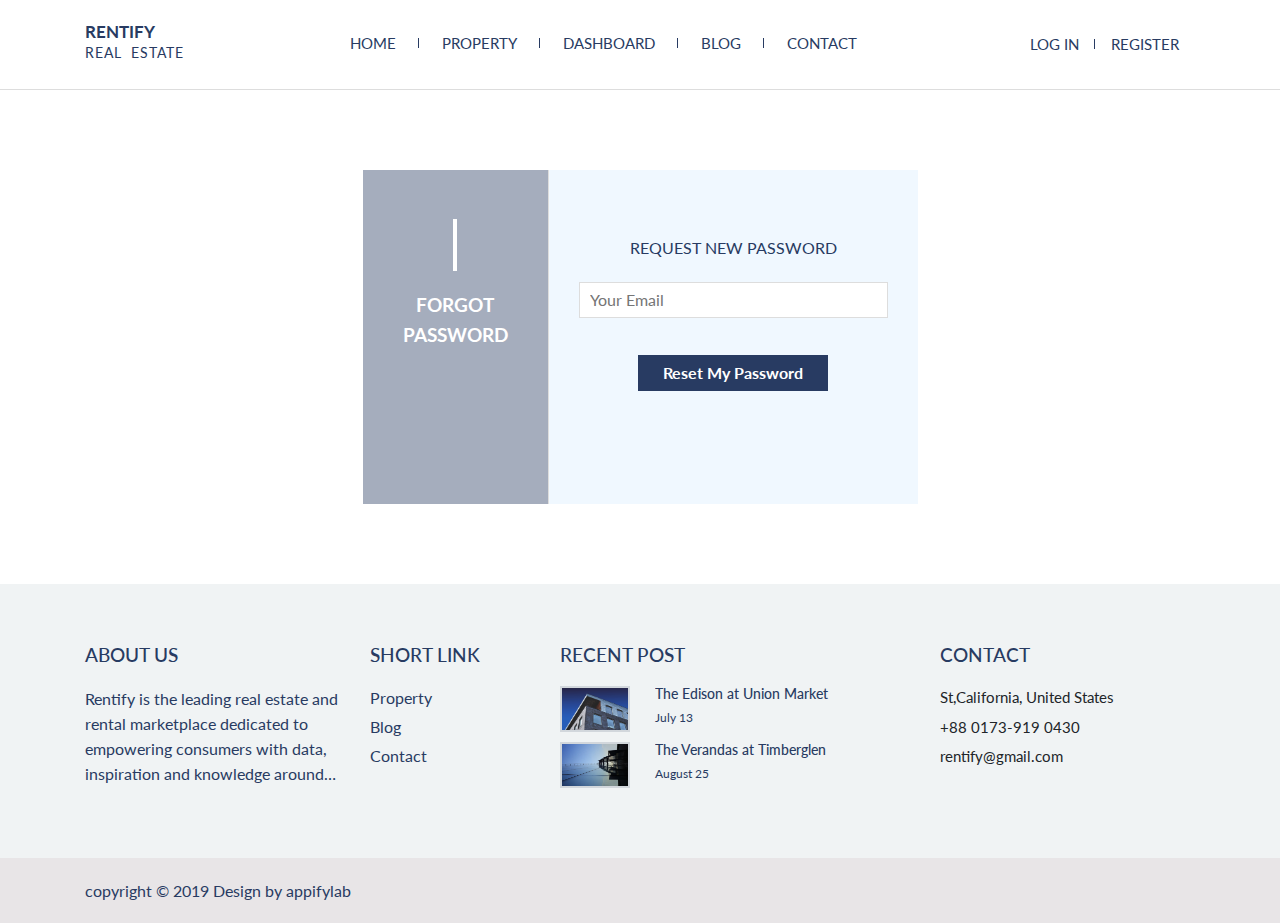
<file: forgot_password.html>
<!DOCTYPE HTML>
<html lang="en-US">
	<head>
		<meta charset="UTF-8">
	    <meta name="viewport" content="width=device-width, initial-scale=1">
		<title>Real Estate | Rentify</title>

		<!-- Fontawesome css -->
		<link rel="stylesheet" href="https://use.fontawesome.com/releases/v5.7.2/css/all.css" integrity="sha384-fnmOCqbTlWIlj8LyTjo7mOUStjsKC4pOpQbqyi7RrhN7udi9RwhKkMHpvLbHG9Sr" crossorigin="anonymous">

		<link href="https://fonts.googleapis.com/css?family=Lato:300,400,700,900&display=swap" rel="stylesheet">
		
		<!-- BOOTSTRAP GRID CSS -->
		<link rel="stylesheet" href="assets/css/bootstrap.min.css" />
		<!-- owl carousel css -->
		<link rel="stylesheet" href="assets/css/owl.carousel.min.css">
		<!-- COMMON CSS -->
		<link rel="stylesheet" href="assets/css/common.css" />
		<!-- STYLE CSS -->
		<link rel="stylesheet" href="assets/css/style.css" />
		<!-- RESPONSIVE CSS -->
		<link rel="stylesheet" href="assets/css/responsive.css" />
	</head>
	<body>
		<!-- HEADER START -->
		<header class="header-area login_header" id="mainNav">
			<div class="container">
				<div class="main-nav">
					<!-- LOGO -->
					<div class="main-logo">
						<a href="index.html" class="home_logo">
							<span class="logo_name">Rentify</span>
							<span class="logo_cate">Real Estate</span>
						</a>
					</div>
					<!-- MAIN MENU -->
					<div class="main-menu">
						<a href="#" class="toggle-menu">&#9776;</a>
						<ul class="main-menu-list" >
							<li><a href="#">Home</a>
								<ul class="main-dropdown">
									<li><a href="index.html">Home 1</a></li>
									<li><a href="index2.html">Home 2</a></li>
								</ul>
							</li>
							<li><a href="search.html">Property</a></li>
							<li><a href="dashboard.html">Dashboard</a></li>
							<li><a href="#">Blog</a>
								<ul class="main-dropdown">
									<li><a href="blog.html">Blog</a></li>
									<li><a href="blog_details.html">Single Blog</a></li>
								</ul>
							</li>
							<li><a href="contact.html">Contact</a></li>
						</ul>
						<!-- Mobile Menu -->
						<ul class="main-menu-list-mobile" id="nav">
							<li><a href="#">Home<i class="fas fa-caret-down"></i></a>
								<ul class="main-dropdown">
									<li><a href="index.html">Home 1</a></li>
									<li><a href="index2.html">Home 2</a></li>
								</ul>
							</li>
							<li><a href="search.html">Property</a></li>
							<li><a href="dashboard.html">Dashboard</a></li>
							<li><a href="#">Blog<i class="fas fa-caret-down"></i></a>
								<ul class="main-dropdown">
									<li><a href="blog.html">Blog</a></li>
									<li><a href="blog_details.html">Single Blog</a></li>
								</ul>
							</li>
							<li><a href="contact.html">Contact</a></li>
						</ul>
					</div>
					<!-- LOGIN -->
					<div class="login-reg">
						<ul class="login-reg-list">
							<li><a href="login.html" class="login">
								 <span class="user_icon">
								 	<i class="fas fa-user-circle"></i>
								 </span>
								 Log In
								</a>
							</li>
							<li><a href="register.html" class="register">Register</a></li>
						</ul>
					</div>
				</div>
			</div>
		</header>
		<!-- HEADER END -->

		<!-- LOGIN START -->
		<div class="login-area">
			<div class="container">
				<div class="row no-gutters justify-content-center">
					<div class="col-lg-2 col-md-3">
						<div class="login-left">
							<i class="far fa-user"></i>
							<h3 class="forgot-pass-title">Forgot Password</h3>
						</div>
					</div>
					<div class="col-lg-4 col-md-5">
						<div class="login-right">
							<div class="forgot-pass-right">
								<p>REQUEST NEW PASSWORD</p>
								<input type="text" placeholder="Your Email">
								<a href="register.html" class="block-btn _mar_t15">Reset My Password</a>
							</div>
						</div>
					</div>
				</div>
			</div>
		</div>
		<!-- LOGIN END -->

		<!-- FOOTER START -->
		<div class="footer-area">
			<div class="footer-top _padd_tb20">
				<div class="container">
					<div class="row">
						<div class="col-md-3 col-sm-6">
							<div class="footer-col">
								<h3 class="footer-title">ABOUT US</h3>
								<p class="footer_cont">Rentify is the leading real estate and rental marketplace dedicated to empowering consumers with data, inspiration and knowledge around the place they call home, and connecting them with the best local professionals who can help.</p>
							</div>
						</div>
						<div class="col-md-2 col-sm-6">
							<div class="footer-col">
								<h3 class="footer-title">Short Link</h3>
								<ul class="footer-menu-list">
									<li><a href="search.html">Property</a></li>
									<li><a href="blog.html">Blog</a></li>
									<li><a href="contact.html">Contact</a></li>
								</ul>
							</div>
						</div>
						<div class="col-md-4 col-sm-6">
							<div class="footer-col">
								<h3 class="footer-title">Recent Post</h3>
								<div class="single-recent-post">
									<div class="row">
										<div class="col-lg-3 col-md-4">
											<div class="recent-post-left">
												<a href="property_details.html">
													<img src="assets/img/12.jpg" alt="">
												</a>
											</div>
										</div>
										<div class="col-lg-9 col-md-8">
											<div class="recent-post-right">
												<h4>The Edison at Union Market</h4>
												<p>July 13</p>
											</div>
										</div>
									</div>	
								</div>
								<div class="single-recent-post">
									<div class="row">
										<div class="col-lg-3 col-md-4">
											<div class="recent-post-left">
												<a href="property_details.html">
													<img src="assets/img/17.jpg" alt="">
												</a>
											</div>
										</div>
										<div class="col-lg-9 col-md-8">
											<div class="recent-post-right">
												<h4>The Verandas at Timberglen</h4>
												<p>August 25</p>
											</div>
										</div>
									</div>	
								</div>
							</div>
						</div>
						<div class="col-md-3 col-sm-6">
							<div class="footer-col">
								<h3 class="footer-title">Contact</h3>
								<ul class="footer-contact">
									<li><span><i class="fas fa-location-arrow"></i></span>St,California, United States</li>
									<li><span><i class="fas fa-phone"></i></span>+88 0173-919 0430</li>
									<li><span><i class="far fa-envelope"></i></span>rentify@gmail.com</li>
								</ul>
							</div>
						</div>
					</div>
				</div>
			</div>
			<div class="footer-bottom _padd_tb20">
				<div class="container">
					<div class="row">
						<div class="col-md-12">
							<div class="footer-bottom-cont">
								<p>copyright &copy; 2019 Design by appifylab</p>
							</div>
						</div>
					</div>
				</div>
			</div>
		</div>
		<!-- FOOTER END -->

		<script src="assets/js/jquery-1.12.4.min.js" ></script>
        <script src="assets/js/bootstrap.min.js" ></script>
        <script src="assets/js/owl.carousel.min.js" ></script>
        <script src="assets/js/script.js" ></script>
	</body>
</html>
</file>
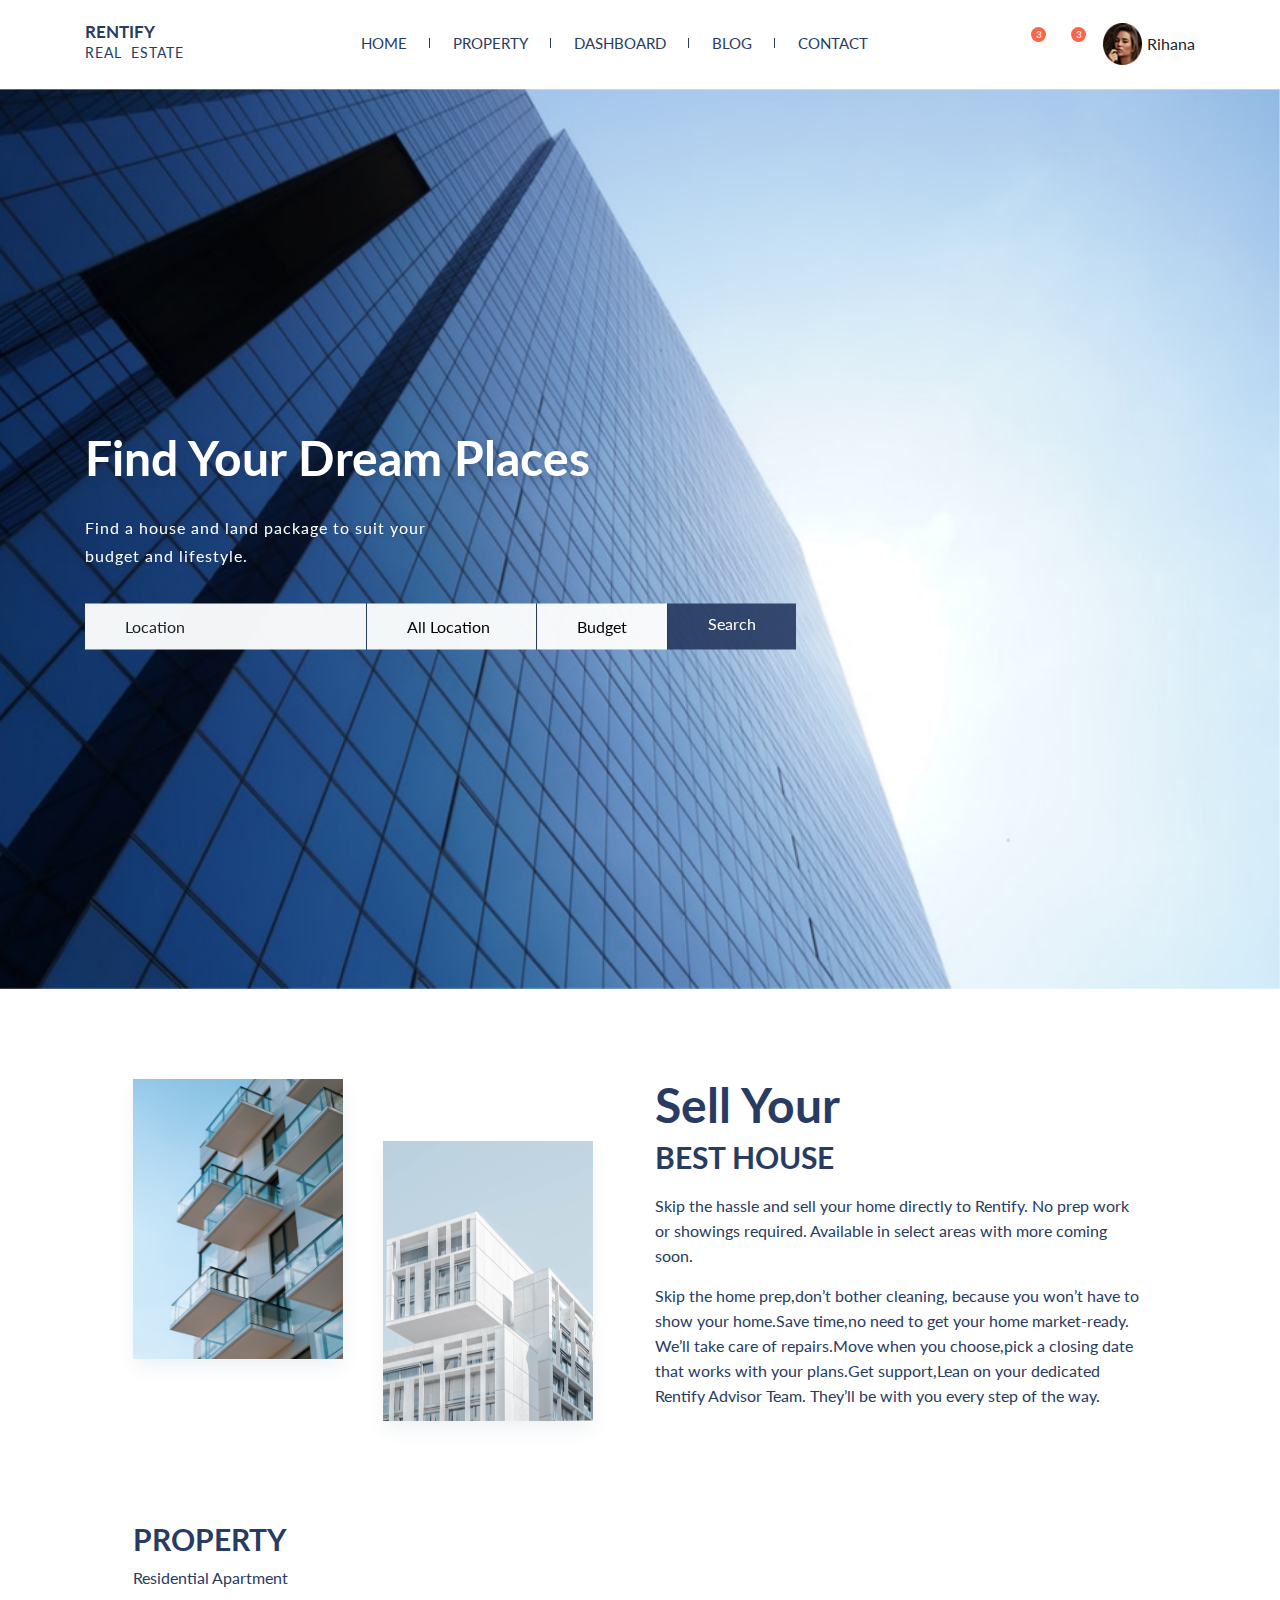
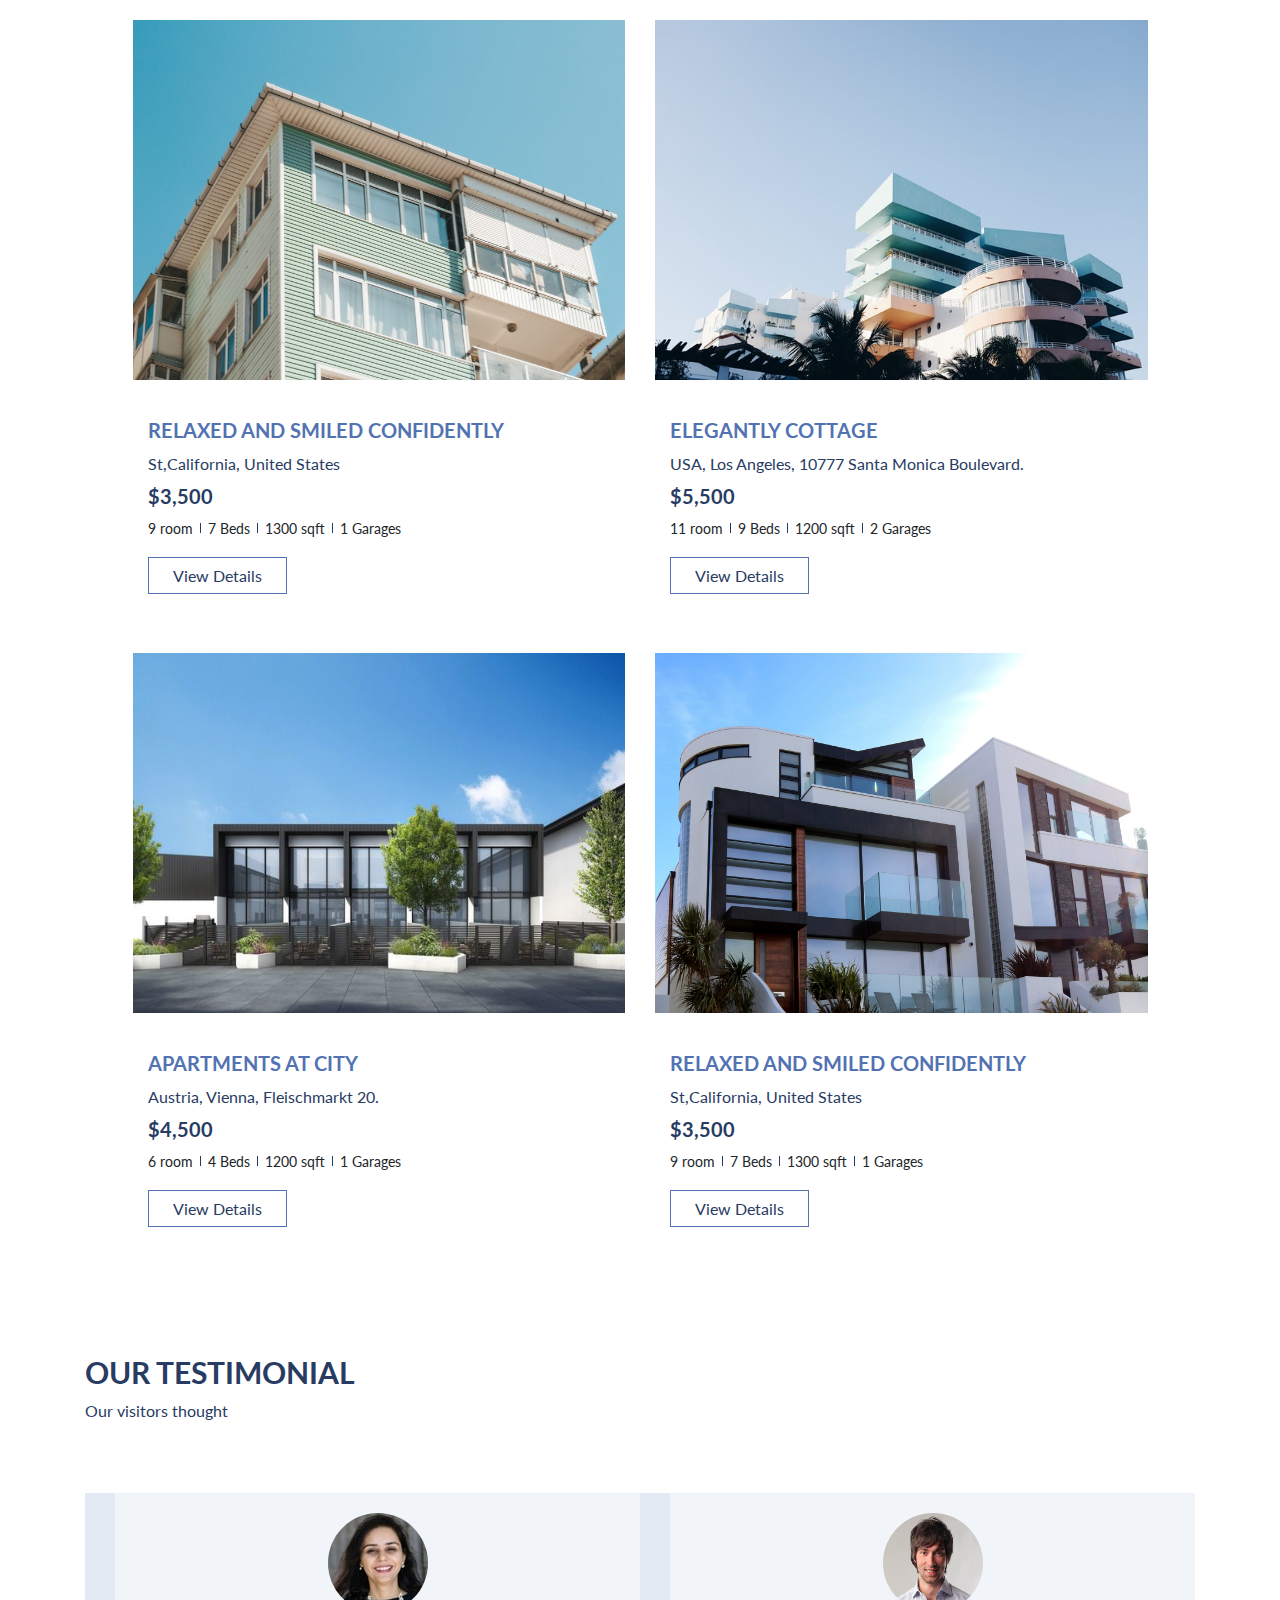
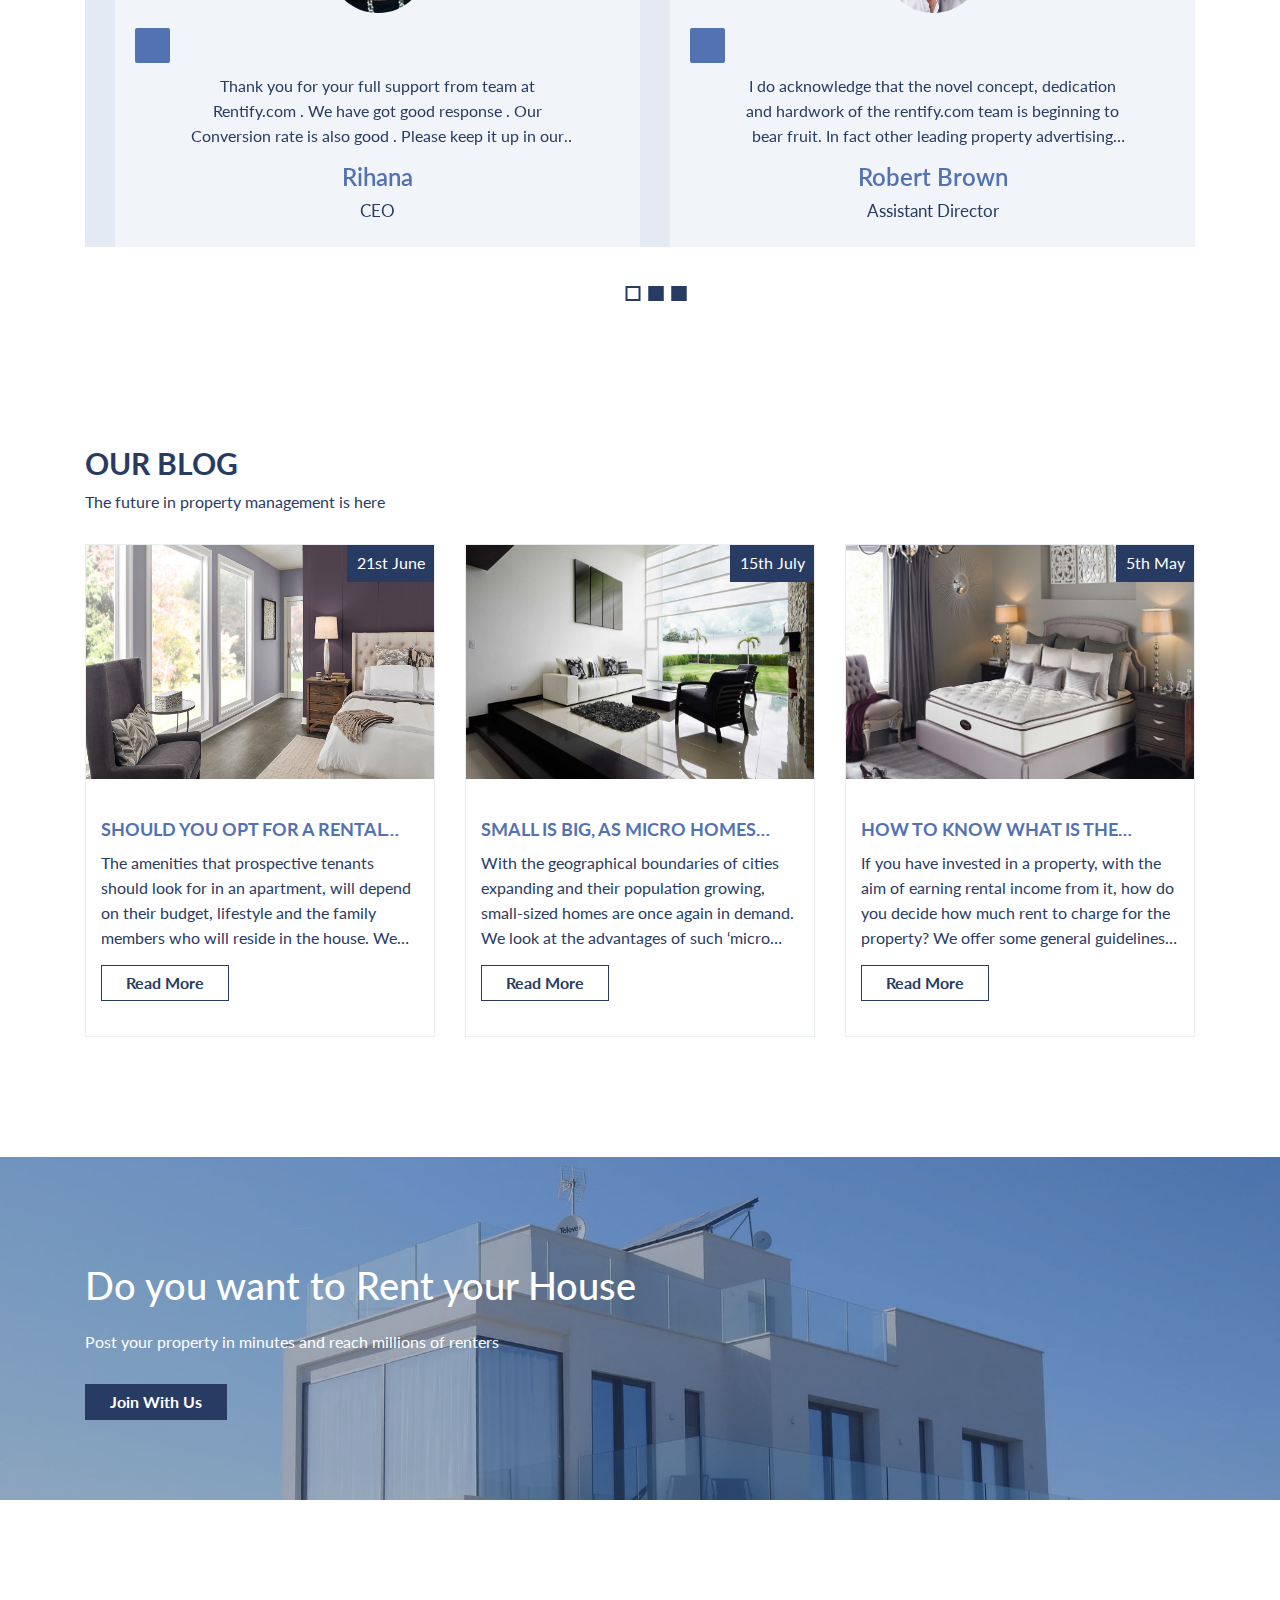
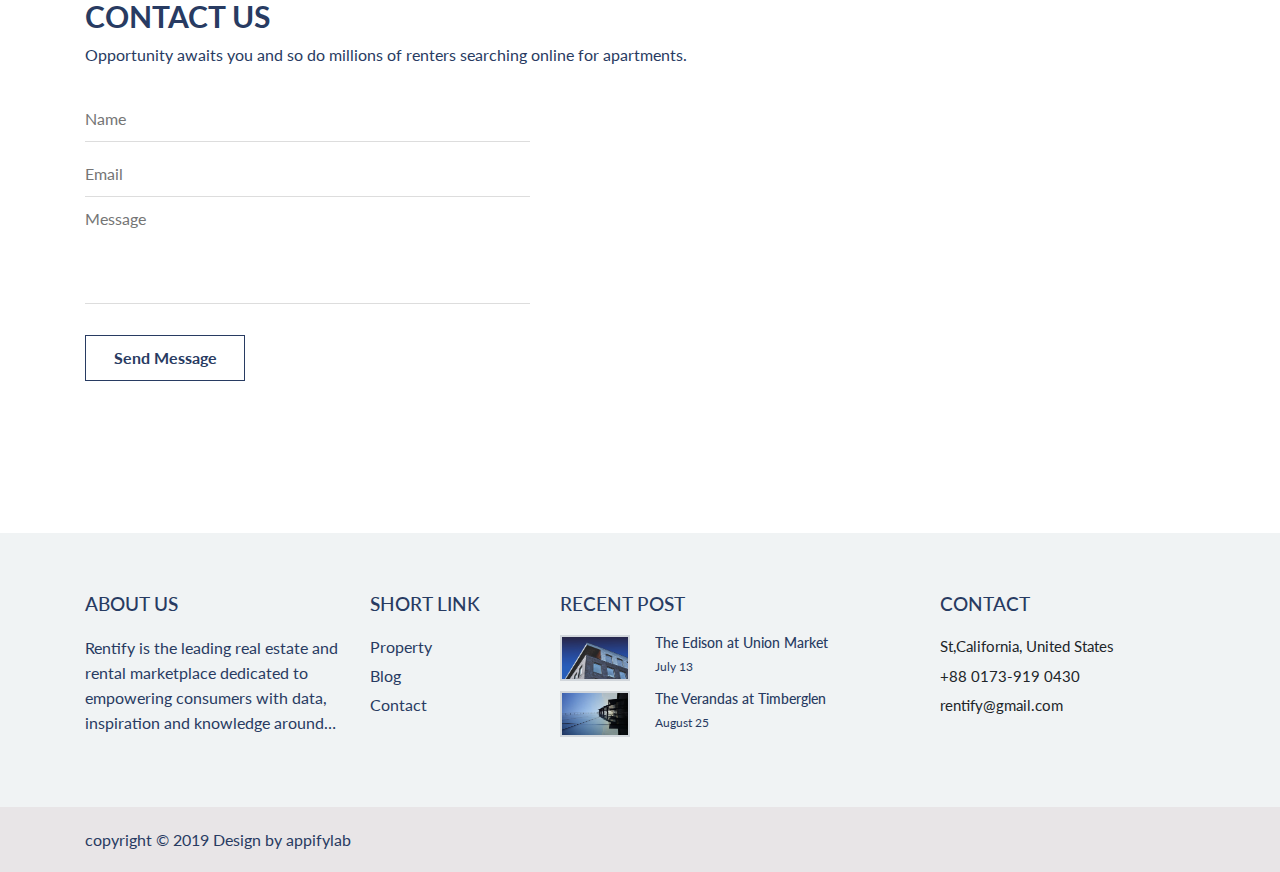
<file: index2.html>
<!DOCTYPE HTML>
<html lang="en-US">
	<head>
		<meta charset="UTF-8">
	    <meta name="viewport" content="width=device-width, initial-scale=1">
		<title>Real Estate | Rentify</title>

		<!-- Fontawesome css -->
		<link rel="stylesheet" href="https://use.fontawesome.com/releases/v5.7.2/css/all.css" integrity="sha384-fnmOCqbTlWIlj8LyTjo7mOUStjsKC4pOpQbqyi7RrhN7udi9RwhKkMHpvLbHG9Sr" crossorigin="anonymous">

		<link href="https://fonts.googleapis.com/css?family=Lato:300,400,700,900&display=swap" rel="stylesheet">
		
		<!-- BOOTSTRAP GRID CSS -->
		<link rel="stylesheet" href="assets/css/bootstrap.min.css" />
		<!-- owl carousel css -->
		<link rel="stylesheet" href="assets/css/owl.carousel.min.css">
		<!-- COMMON CSS -->
		<link rel="stylesheet" href="assets/css/common.css" />
		<!-- STYLE CSS -->
		<link rel="stylesheet" href="assets/css/style.css" />
		<!-- RESPONSIVE CSS -->
		<link rel="stylesheet" href="assets/css/responsive.css" />
	</head>
	<body>
		<!-- HEADER START -->
		<header class="header-area home" id="mainNav">
			<div class="container">
				<div class="main-nav">
					<!-- LOGO -->
					<div class="main-logo">
						<a href="index.html" class="home_logo">
							<span class="logo_name">Rentify</span>
							<span class="logo_cate">Real Estate</span>
						</a>
					</div>
					<!-- MAIN MENU -->
					<div class="main-menu home2">
						<a href="#" class="toggle-menu">&#9776;</a>
						<ul class="main-menu-list" >
							<li class="active"><a href="#">Home</a>
								<ul class="main-dropdown">
									<li><a href="index.html">Home 1</a></li>
									<li class="active"><a href="index2.html">Home 2</a></li>
								</ul>
							</li>
							<li><a href="search.html">Property</a></li>
							<li><a href="dashboard.html">Dashboard</a></li>
							<li><a href="#">Blog</a>
								<ul class="main-dropdown">
									<li><a href="blog.html">Blog</a></li>
									<li><a href="blog_details.html">Single Blog</a></li>
								</ul>
							</li>
							<li><a href="contact.html">Contact</a></li>
						</ul>
						<!-- Mobile Menu -->
						<ul class="main-menu-list-mobile" id="nav">
							<li><a href="#" class="active">Home<i class="fas fa-caret-down"></i></a>
								<ul class="main-dropdown">
									<li><a href="index.html">Home 1</a></li>
									<li class="active"><a href="index2.html">Home 2</a></li>
								</ul>
							</li>
							<li><a href="search.html">Property</a></li>
							<li><a href="dashboard.html">Dashboard</a></li>
							<li><a href="#">Blog<i class="fas fa-caret-down"></i></a>
								<ul class="main-dropdown">
									<li><a href="blog.html">Blog</a></li>
									<li><a href="blog_details.html">Single Blog</a></li>
								</ul>
							</li>
							<li><a href="contact.html">Contact</a></li>
						</ul>
					</div>
					<!-- LOGIN -->
					<div class="login-reg home2">
						<ul class="login-reg-list">
							<li class="profile-menu">
								<div class="profile-nav">
									<a href="#" class="navi-list"><i class="fas fa-bell"></i><small>3</small></a>
								</div>
								<div class="profile-nav-drop">
									<div class="auth-dropdown auth-active-dropdown drp1">
										<div class="auth-title">
											<h3>Notification</h3>
											<p>Clear</p>
										</div>
										<ul class="auth-dropdown-list Notification_list">
											<li>
												<img src="assets/img/user1.png" alt="">
												<div class="auth-cap"><p><a href="spa-details.html">Larry Lopez</a></p>
												</div>
											</li>
											<li>
												<img src="assets/img/member-one.jpg" alt="">
												<div class="auth-cap"><p><a href="spa-details.html">Robert Brown</a></p>
												</div>
											</li>
											<li>
												<img src="assets/img/member-two.jpg" alt="">
												<div class="auth-cap"><p><a href="spa-details.html">Jacklyn Jack</a></p>
												</div>
											</li>
										</ul>
									</div>
								</div>
							</li>
							<li>
								<div class="profile-nav">
									<a href="#" class="navi-list"><i class="fas fa-envelope"></i><small>3</small></a>
								</div>
								<div class="profile-nav-drop">
								 	<div class="auth-dropdown auth-active-dropdown drp2">
	                                    <div class="auth-title">
	                                        <h3>Message</h3>
	                                        <p>Clear</p>
	                                    </div>
	                                    <ul class="auth-dropdown-list message_list">
	                                        <li>
	                                        	<img src="assets/img/user1.png" alt="">
	                                        	<div class="auth-mes"><h4>Jacklyn Jack</h4><p>I want to rent a 3 bed room.Can you suggest some areas?</p><span>2 mins ago</span>
	                                        	</div>
	                                        </li>
	                                        <li>
	                                        	<img src="assets/img/member-one.jpg" alt="">
	                                        	<div class="auth-mes"><h4>Robert Brown</h4><p>Want to sell my property.It is very urgent.</p><span>4 mins ago</span>
	                                        	</div>
	                                        </li>
	                                        <li>
	                                        	<img src="assets/img/member-two.jpg" alt="">
	                                        	<div class="auth-mes"><h4>Larry Lopez</h4><p>Is there 4 bedroom house available in sylhet?</p><span>10 mins ago</span>
	                                        	</div>
	                                        </li>
	                                    </ul>
	                                </div>
	                             </div>
							</li>
							<li class="profile-menu">
								<div class="profile-nav">
									<img src="assets/img/user1.png" alt="">
									<span>Rihana</span>
								</div>
								<div class="profile-nav-drop">
									<ul class="profile-nav-list">
										<li><a href="dashboard.html"><i class="fas fa-tachometer-alt"></i>Dashboard</a></li>
										<li><a href="dashboard.html"><i class="fas fa-tachometer-alt"></i>Log Out</a></li>
									</ul>
								</div>
							</li>
						</ul>
					</div>
				</div>
			</div>
		</header>
		<!-- HEADER END -->

		<!-- SLIDER START -->
		<div class="slider-area">
			<div class="blog_post_slider owl-carousel">
				<div class="blog_slider_item home_slide_1">
				</div>
				<div class="blog_slider_item home_slide_2">
				</div>
				<div class="blog_slider_item home_slide_3">
				</div>
			</div>
 			<div class="container">
 				<div class="row">
 					<div class="col-md-12">
						<div class="slider_c">
							<div class="slider-content">
								<h1 class="main-title _mar_b25">Find Your Dream Places</h1>
								<p class="main-sub _mar_b30">Find a house and land package to suit your budget and lifestyle.</p>
								<ul class="search_list">
									<li class="nav-item"><input class="location_input" type="text" placeholder="Location"></li>
									<li class="nav-item">
										<select name="type" class="select-item">
											<option value="type">All Location</option> 
											<option value="type">Uposhohor</option> 
											<option value="type">Kajitula</option>
											<option value="type">Tb Gate</option> 
											<option value="type">Ambarkhana</option>
										</select>
										<span class="loc-arrow"><i class="fas fa-caret-down"></i></span>
									</li>
									<li class="nav-item">
										<select name="type" class="select-item">
											<option value="type">Budget</option> 
											<option value="type">10000</option> 
											<option value="type">15000</option>
											<option value="type">20000</option> 
											<option value="type">25000</option>
										</select>
										<span class="loc-arrow"><i class="fas fa-caret-down"></i></span>
									</li>
									<li class="nav-item"><a href="search.html" class="search">Search</a></li>
								</ul>
							</div>
						</div>
					</div>
 				</div>		
			</div>
		</div>
		<!-- SLIDER END -->

		<!-- ABOUT START -->
		<div class="about-area _padd_tb90">
			<div class="container">
				<div class="row justify-content-center">
					<div class="col-md-11 ">
						<div class="row">
							<div class="col-md-6">
								<div class="about-left">
									<div class="about-img-item">
										<img src="assets/img/4.jpg" alt="">
									</div>
									<div class="about-img-item  about-img-item2">
										<img src="assets/img/5.jpg" alt="">
									</div>
								</div>
							</div>
							<div class="col-md-6">
								<div class="about-right">
									<h2 class="section-title _mar_b10"><span class="about_large">Sell Your</span>   BEST HOUSE</h2>
									<p class="_padd_b15">Skip the hassle and sell your home directly to Rentify. No prep work or showings required. Available in select areas with more coming soon.</p>
									<p class="_padd_b15">Skip the home prep,don’t bother cleaning, because you won’t have to show your home.Save time,no need to get your home market-ready. We’ll take care of repairs.Move when you choose,pick a closing date that works with your plans.Get support,Lean on your dedicated Rentify Advisor Team. They’ll be with you every step of the way.</p>
								</div>
							</div>
						</div>
					</div>
				</div>
			</div>
		</div>
		<!-- ABOUT END -->

		<!-- FEATURE START -->
		<div class="features-area _padd_b60">
			<div class="container">
				<div class="row justify-content-center">
					<div class="col-md-11">
						<div class="row">
							<div class="col-md-12">
								<div class="section-title-area _padd_b15">
									<h2 class="section-title ">Property</h2>
									<p class="_padd_b15 section-sub-title">Residential Apartment</p>
								</div>
							</div>
							<!-- ITEM -->
							<div class="col-md-6 col-sm-6">
								<div class="single-features ">
									<div class="feature-img">
										<img src="assets/img/6.jpg" alt="">
									</div>
									<div class="feature-content">
										<h3 class="feature-title _padd_b5">Relaxed and smiled confidently</h3>
										<p class="feature-sub _padd_b5">St,California, United States</p>
										<span class="price _padd_b5">$3,500</span>
										<ul class="feature-list _padd_b5">
											<li>9 room</li>
											<li>7 Beds</li>
											<li>1300 sqft</li>
											<li>1 Garages</li>
										</ul>
										<ul class="feature-view">
											
											<li><a href="property_details.html">View Details</a></li>
										</ul>
									</div>
								</div>
							</div>
							<!-- ITEM -->
							<!-- ITEM -->
							<div class="col-md-6 col-sm-6">
								<div class="single-features ">
									<div class="feature-img">
										<img src="assets/img/7.jpg" alt="">
									</div>
									<div class="feature-content">
										<h3 class="feature-title _padd_b5">Elegantly cottage</h3>
										<p class="feature-sub _padd_b5">USA, Los Angeles, 10777 Santa Monica Boulevard.</p>
										<span class="price _padd_b5">$5,500</span>
										<ul class="feature-list _padd_b5">
											<li>11 room</li>
											<li>9 Beds</li>
											<li>1200 sqft</li>
											<li>2 Garages</li>
										</ul>
										<ul class="feature-view">
											
											<li><a href="property_details.html">View Details</a></li>
										</ul>
									</div>
								</div>
							</div>
							<!-- ITEM -->
							<!-- ITEM -->
							<div class="col-md-6 col-sm-6">
								<div class="single-features ">
									<div class="feature-img">
										<img src="assets/img/feature2.jpg" alt="">
									</div>
									<div class="feature-content">
										<h3 class="feature-title _padd_b5">Apartments at City</h3>
										<p class="feature-sub _padd_b5"> Austria, Vienna, Fleischmarkt 20.</p>
										<span class="price _padd_b5">$4,500</span>
										<ul class="feature-list _padd_b5">
											<li>6 room</li>
											<li>4 Beds</li>
											<li>1200 sqft</li>
											<li>1 Garages</li>
										</ul>
										<ul class="feature-view">
											<li><a href="property_details.html">View Details</a></li>
										</ul>
									</div>
								</div>
							</div>
							<!-- ITEM -->
								<!-- ITEM -->
							<div class="col-md-6 col-sm-6">
								<div class="single-features ">
									<div class="feature-img">
										<img src="assets/img/8.jpg" alt="">
									</div>
									<div class="feature-content">
										<h3 class="feature-title _padd_b5">Relaxed and smiled confidently</h3>
										<p class="feature-sub _padd_b5">St,California, United States</p>
										<span class="price _padd_b5">$3,500</span>
										<ul class="feature-list _padd_b5">
											<li>9 room</li>
											<li>7 Beds</li>
											<li>1300 sqft</li>
											<li>1 Garages</li>
										</ul>
										<ul class="feature-view">
											
											<li><a href="property_details.html">View Details</a></li>
										</ul>
									</div>
								</div>
							</div>
							<!-- ITEM -->
						</div>
					</div>
				</div>
			</div>
		</div>
		<!-- FEATURE END -->

		<!-- TESTIMONIAL START -->
		<div class="testimonial-area _padd_b60">
			<div class="container">
				<div class="row">
					<div class="col-md-12">
						<div class="section-title-area _padd_b15">
							<h2 class="section-title">Our Testimonial</h2>
							<p class="_padd_b15 section-sub-title">Our visitors thought</p>
						</div>
					</div>
				</div>
				<div class="row">
					<div class="col-md-12">
						<div class="testimonials owl-carousel">
							<!-- ITEM -->
							<div class="single-testimonial ">
								<div class="testimonial-info">
									<img src="assets/img/testi2.jpg" alt="">
									<span class="testi_quote">
										<i class="fas fa-quote-left"></i>
									</span>
									<p class="testi_cont">Thank you for your full support from team at Rentify.com . We have got good response . Our Conversion rate is also good . Please keep it up in our service .</p>
									<h2 class="testi-title">Rihana</h2>
									<h4 class="testi-sub">CEO</h4>
								</div>
							</div>
							<!-- ITEM -->
							<!-- ITEM -->
							<div class="single-testimonial ">
								<div class="testimonial-info">
									<img src="assets/img/member-one.jpg" alt="">
									<span class="testi_quote">
										<i class="fas fa-quote-left"></i>
									</span>
									<p class="testi_cont">I do acknowledge that the novel concept, dedication and hardwork of the rentify.com team is beginning to bear fruit. In fact other leading property advertising websites are beginning to incorporate the free property photo/video concept of housing which again gives proof of its success.</p>
									<h2 class="testi-title">Robert Brown</h2>
									<h4 class="testi-sub">Assistant Director</h4>
								</div>
							</div>
							<!-- ITEM -->
							<!-- ITEM -->
							<div class="single-testimonial ">
								<div class="testimonial-info">
									<img src="assets/img/member-three.jpg" alt="">
									<span class="testi_quote">
										<i class="fas fa-quote-left"></i>
									</span>
									<p class="testi_cont">I feel that this is a best Google map based real estate portal in the world. the people can know Real about there properties which they are going to search for rent or Buy. The response is good.</p>
									<h2 class="testi-title">Sajid Umar</h2>
									<h4 class="testi-sub">Better Deal Properties</h4>
								</div>
							</div>
							<!-- ITEM -->
							<!-- ITEM -->
							<div class="single-testimonial ">
								<div class="testimonial-info">
									<img src="assets/img/member-two.jpg" alt="">
									<span class="testi_quote">
										<i class="fas fa-quote-left"></i>
									</span>
									<p class="testi_cont">Your rentify.com is very impressive site to search the houses . I have got good response from your site. And I am sure you will keep up this good work in future also. </p>
									<h2 class="testi-title">Jayanti Sharma</h2>
									<h4 class="testi-sub">Property Experts</h4>
								</div>
							</div>
							<!-- ITEM -->
							<!-- ITEM -->
							<div class="single-testimonial ">
								<div class="testimonial-info">
									<img src="assets/img/memmbar.jpg" alt="">
									<span class="testi_quote">
										<i class="fas fa-quote-left"></i>
									</span>
									<p class="testi_cont">By changing the fundamental process of home search through a location based platforms that scouts accomodation has taken the innovative lead of bringing houses to users instead.</p>
									<h2 class="testi-title">Sarjit singh baghel</h2>
									<h4 class="testi-sub">Property Consultant</h4>
								</div>
							</div>
							<!-- ITEM -->
						</div>
					</div>
				</div>
			</div>
		</div>
		<!-- TESTIMONIALL END-->

		<!-- BLOG START -->
		<div class="blog-area _padd_tb90">
			<div class="container">
				<div class="row">
					<div class="col-md-12">
						<div class="section-title-area _padd_b15">
							<h2 class="section-title ">Our Blog</h2>
							<p class="_padd_b15 section-sub-title">The future in property management is here</p>
						</div>
					</div>
					<!-- ITEM -->
					<div class="col-lg-4 col-md-6">
						<div class="single-blog ">
							<div class="blog-img">
								<img src="assets/img/bedroom_relaxed_purple.jpg" alt="">
								<span class="blog-date">21st June</span>
							</div>
							<div class="feature-content _padd15">
								<h3 class="feature-title _padd_b5">Should you opt for a rental home with lots of amenities or less amenities?</h3>
								<p class="blog-sub">The amenities that prospective tenants should look for in an apartment, will depend on their budget, lifestyle and the family members who will reside in the house. We explain
									When searching for a home on rent, a common dilemma faced by prospective tenants, is to evaluate which amenities are necessary and accordingly, what the rental value of the home should be.</p>
								<button class="border-btn" onclick="window.location.href='blog_details.html'">Read More</button>
							</div>
						</div>
					</div>
					<!-- ITEM -->
					<!-- ITEM -->
					<div class="col-lg-4 col-md-6">
						<div class="single-blog ">
							<div class="blog-img">
								<img src="assets/img/blog1.jpg" alt="">
								<span class="blog-date">15th July</span>
							</div>
							<div class="feature-content _padd15">
								<h3 class="feature-title _padd_b5">Small is big, as micro homes gain traction in metro cities</h3>
								<p class="blog-sub">With the geographical boundaries of cities expanding and their population growing, small-sized homes are once again in demand. We look at the advantages of such ‘micro homes’ and who should invest in these
									‘Micro homes’ are gaining popularity owing to the rapid rise of population and space crunch in urban India.</p>
								<button class="border-btn" onclick="window.location.href='blog_details.html'">Read More</button>
							</div>
						</div>
					</div>
					<!-- ITEM -->
					<!-- ITEM -->
					<div class="col-lg-4 col-md-6">
						<div class="single-blog ">
							<div class="blog-img">
								<img src="assets/img/property4.jpg" alt="">
								<span class="blog-date">5th May</span>
							</div>
							<div class="feature-content _padd15">
								<h3 class="feature-title _padd_b5">How to know what is the correct rent, for your property</h3>
								<p class="blog-sub">If you have invested in a property, with the aim of earning rental income from it, how do you decide how much rent to charge for the property? We offer some general guidelines
									Home owners often find it difficult, to figure out the right balance between their property’s price and its rental potential. “People often invest in properties, for the regular rental income that they can derive out of it.</p>
								<button class="border-btn" onclick="window.location.href='blog_details.html'">Read More</button>
							</div>
						</div>
					</div>
					<!-- ITEM -->
				</div>
			</div>
		</div>
		<!-- BLOG END -->
 
		<!-- CTA START -->
		<div class="cta-area bg-layer _padd_tb90">
			<div class="container">
				<div class="row">
					<div class="col-md-8">
						<div class="cta-cont">
							<h1 class="cta-title _mar_b10">Do you want to Rent your House</h1>
							<p class="cta_sub _mar_b20">Post your property in minutes and reach millions of renters</p>
							<button class="block-btn join_us_btn">Join with us</button>


							<!-- subscription Modal Start  -->
							<div class="subscription_area_overlay">
								<div class="subscription_area">
									<span class="subscription_toggle">
										<i class="fas fa-times"></i>
									</span>
									<h3 class="subscription_title">Subscription</h3>
									<form action="#">
										<div class="form-box required">
											<input type="email" placeholder="Enter Your Email">
										</div>
										<div class="form-box">
											<button class="block-btn">Subscribe</button>
										</div>
									</form>	
								</div>
							</div>
							<!-- subscription Modal End  -->
						</div>
					</div>
				</div>
			</div>
		</div>
		<!-- CTA END -->

		<!-- CONTACT START -->
		<div class="contact-area _padd_tb90">
			<div class="container">
				<div class="row">
					<div class="col-md-12">
						<div class="section-title-area _padd_b15">
							<h2 class="section-title ">Contact us </h2>
							<p class="_padd_b15 section-sub-title">Opportunity awaits you and so do millions of renters searching online for apartments.</p>
						</div>
					</div>
					<div class="col-md-5  col-xs-12">
						<div class="contact-form">
							<form action="#">
								<input type="text"  placeholder="Name"/>
								<input type="email"  placeholder="Email"/>
								<textarea   rows="4" placeholder="Message"></textarea>
								<input type="submit" class="border-btn"  value="send message"/>
							</form>
						</div>
					</div>
					<div class="col-md-7">
						<div class="google-map">
							<iframe src="https://www.google.com/maps/embed?pb=!1m18!1m12!1m3!1d48689.71627092723!2d91.82241627996686!3d24.901910364093897!2m3!1f0!2f0!3f0!3m2!1i1024!2i768!4f13.1!4m3!3e1!4m0!4m0!5e0!3m2!1sen!2sbd!4v1561878750328!5m2!1sen!2sbd" height="300" style="border:0" allowfullscreen></iframe>
						</div>
					</div>
				</div>
			</div>
		</div>
		<!-- CONTACT END -->

		<!-- FOOTER START -->
		<div class="footer-area">
			<div class="footer-top _padd_tb20">
				<div class="container">
					<div class="row">
						<div class="col-md-3 col-sm-6">
							<div class="footer-col">
								<h3 class="footer-title">ABOUT US</h3>
								<p class="footer_cont">Rentify is the leading real estate and rental marketplace dedicated to empowering consumers with data, inspiration and knowledge around the place they call home, and connecting them with the best local professionals who can help.</p>
							</div>
						</div>
						<div class="col-md-2 col-sm-6">
							<div class="footer-col">
								<h3 class="footer-title">Short Link</h3>
								<ul class="footer-menu-list">
									<li><a href="search.html">Property</a></li>
									<li><a href="blog.html">Blog</a></li>
									<li><a href="contact.html">Contact</a></li>
								</ul>
							</div>
						</div>
						<div class="col-md-4 col-sm-6">
							<div class="footer-col">
								<h3 class="footer-title">Recent Post</h3>
								<div class="single-recent-post">
									<div class="row">
										<div class="col-lg-3 col-md-4">
											<div class="recent-post-left">
												<a href="property_details.html">
													<img src="assets/img/12.jpg" alt="">
												</a>
											</div>
										</div>
										<div class="col-lg-9 col-md-8">
											<div class="recent-post-right">
												<h4>The Edison at Union Market</h4>
												<p>July 13</p>
											</div>
										</div>
									</div>	
								</div>
								<div class="single-recent-post">
									<div class="row">
										<div class="col-lg-3 col-md-4">
											<div class="recent-post-left">
												<a href="property_details.html">
													<img src="assets/img/17.jpg" alt="">
												</a>
											</div>
										</div>
										<div class="col-lg-9 col-md-8">
											<div class="recent-post-right">
												<h4>The Verandas at Timberglen</h4>
												<p>August 25</p>
											</div>
										</div>
									</div>	
								</div>
							</div>
						</div>
						<div class="col-md-3 col-sm-6">
							<div class="footer-col">
								<h3 class="footer-title">Contact</h3>
								<ul class="footer-contact">
									<li><span><i class="fas fa-location-arrow"></i></span>St,California, United States</li>
									<li><span><i class="fas fa-phone"></i></span>+88 0173-919 0430</li>
									<li><span><i class="far fa-envelope"></i></span>rentify@gmail.com</li>
								</ul>
							</div>
						</div>
					</div>
				</div>
			</div>
			<div class="footer-bottom _padd_tb20">
				<div class="container">
					<div class="row">
						<div class="col-md-12">
							<div class="footer-bottom-cont">
								<p>copyright &copy; 2019 Design by appifylab</p>
							</div>
						</div>
					</div>
				</div>
			</div>
		</div>
		<!-- FOOTER END -->
		<script src="assets/js/jquery-1.12.4.min.js" ></script>
        <script src="assets/js/bootstrap.min.js" ></script>
        <script src="assets/js/owl.carousel.min.js" ></script>
        <script src="assets/js/script.js" ></script>
	</body>
</html>
</file>
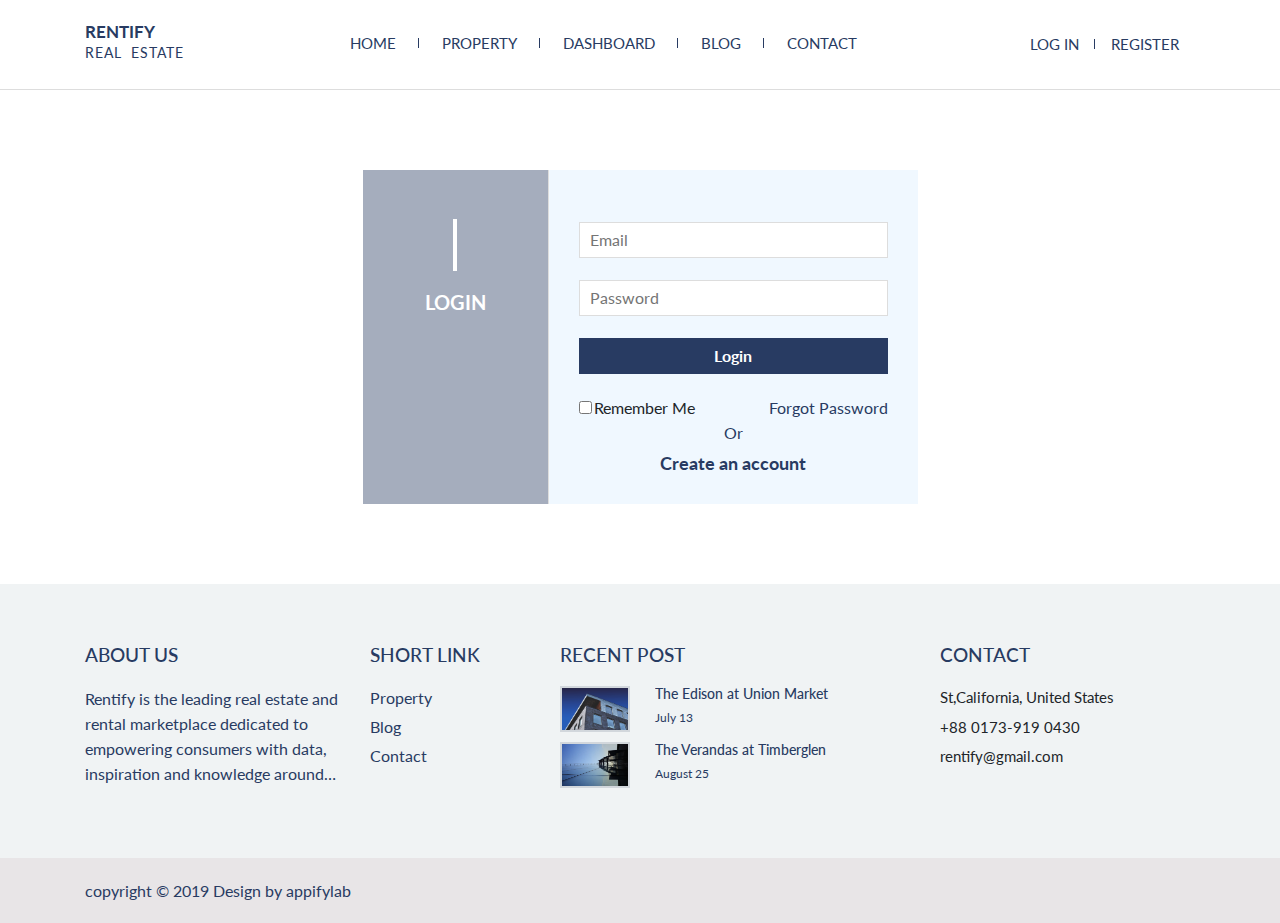
<file: login.html>
<!DOCTYPE HTML>
<html lang="en-US">
	<head>
		<meta charset="UTF-8">
	    <meta name="viewport" content="width=device-width, initial-scale=1">
		<title>Real Estate | Rentify</title>

		<!-- Fontawesome css -->
		<link rel="stylesheet" href="https://use.fontawesome.com/releases/v5.7.2/css/all.css" integrity="sha384-fnmOCqbTlWIlj8LyTjo7mOUStjsKC4pOpQbqyi7RrhN7udi9RwhKkMHpvLbHG9Sr" crossorigin="anonymous">

		<link href="https://fonts.googleapis.com/css?family=Lato:300,400,700,900&display=swap" rel="stylesheet">
		
		<!-- BOOTSTRAP GRID CSS -->
		<link rel="stylesheet" href="assets/css/bootstrap.min.css" />
		<!-- owl carousel css -->
		<link rel="stylesheet" href="assets/css/owl.carousel.min.css">
		<!-- COMMON CSS -->
		<link rel="stylesheet" href="assets/css/common.css" />
		<!-- STYLE CSS -->
		<link rel="stylesheet" href="assets/css/style.css" />
		<!-- RESPONSIVE CSS -->
		<link rel="stylesheet" href="assets/css/responsive.css" />
	</head>
	<body>
		<!-- HEADER START -->
		<header class="header-area login_header" id="mainNav">
			<div class="container">
				<div class="main-nav">
					<!-- LOGO -->
					<div class="main-logo">
						<a href="index.html" class="home_logo">
							<span class="logo_name">Rentify</span>
							<span class="logo_cate">Real Estate</span>
						</a>
					</div>
					<!-- MAIN MENU -->
					<div class="main-menu">
						<a href="#" class="toggle-menu">&#9776;</a>
						<ul class="main-menu-list" >
							<li><a href="#">Home</a>
								<ul class="main-dropdown">
									<li><a href="index.html">Home 1</a></li>
									<li><a href="index2.html">Home 2</a></li>
								</ul>
							</li>
							<li><a href="search.html">Property</a></li>
							<li><a href="dashboard.html">Dashboard</a></li>
							<li><a href="#">Blog</a>
								<ul class="main-dropdown">
									<li><a href="blog.html">Blog</a></li>
									<li><a href="blog_details.html">Single Blog</a></li>
								</ul>
							</li>
							<li><a href="contact.html">Contact</a></li>
						</ul>
						<!-- Mobile Menu -->
						<ul class="main-menu-list-mobile" id="nav">
							<li><a href="#">Home<i class="fas fa-caret-down"></i></a>
								<ul class="main-dropdown">
									<li><a href="index.html">Home 1</a></li>
									<li><a href="index2.html">Home 2</a></li>
								</ul>
							</li>
							<li><a href="search.html">Property</a></li>
							<li><a href="dashboard.html">Dashboard</a></li>
							<li><a href="#">Blog<i class="fas fa-caret-down"></i></a>
								<ul class="main-dropdown">
									<li><a href="blog.html">Blog</a></li>
									<li><a href="blog_details.html">Single Blog</a></li>
								</ul>
							</li>
							<li><a href="contact.html">Contact</a></li>
						</ul>
					</div>
					<!-- LOGIN -->
					<div class="login-reg">
						<ul class="login-reg-list">
							<li><a href="login.html" class="login">
								 <span class="user_icon">
								 	<i class="fas fa-user-circle"></i>
								 </span>
								 Log In
								</a>
							</li>
							<li><a href="register.html" class="register">Register</a></li>
						</ul>
					</div>
				</div>
			</div>
		</header>
		<!-- HEADER END -->

		<!-- LOGIN START -->
		<div class="login-area">
			<div class="container">
				<div class="row no-gutters justify-content-center">
					<div class="col-lg-2 col-md-3">
						<div class="login-left">
							<i class="far fa-user"></i>
							<h3 class="login-title">Login</h3>
						</div>
					</div>
					<div class="col-lg-4 col-md-5">
						<div class="login-right">
							<form action="#">
								<input type="text" placeholder="Email">
								<input type="password" placeholder="Password">
								<input type="submit" value="Login">
								<ul class="log-forgot">
									<li><input type="checkbox">Remember Me</li>
									<li><a href="forgot_password.html">Forgot Password</a></li>
								</ul>
								<p>Or</p>
								<a href="register.html" class="create-account">Create an account</a>
							</form>
						</div>
					</div>
				</div>
			</div>
		</div>
		<!-- LOGIN END -->

		<!-- FOOTER START -->
		<div class="footer-area">
			<div class="footer-top _padd_tb20">
				<div class="container">
					<div class="row">
						<div class="col-md-3 col-sm-6">
							<div class="footer-col">
								<h3 class="footer-title">ABOUT US</h3>
								<p class="footer_cont">Rentify is the leading real estate and rental marketplace dedicated to empowering consumers with data, inspiration and knowledge around the place they call home, and connecting them with the best local professionals who can help.</p>
							</div>
						</div>
						<div class="col-md-2 col-sm-6">
							<div class="footer-col">
								<h3 class="footer-title">Short Link</h3>
								<ul class="footer-menu-list">
									<li><a href="search.html">Property</a></li>
									<li><a href="blog.html">Blog</a></li>
									<li><a href="contact.html">Contact</a></li>
								</ul>
							</div>
						</div>
						<div class="col-md-4 col-sm-6">
							<div class="footer-col">
								<h3 class="footer-title">Recent Post</h3>
								<div class="single-recent-post">
									<div class="row">
										<div class="col-lg-3 col-md-4">
											<div class="recent-post-left">
												<a href="property_details.html">
													<img src="assets/img/12.jpg" alt="">
												</a>
											</div>
										</div>
										<div class="col-lg-9 col-md-8">
											<div class="recent-post-right">
												<h4>The Edison at Union Market</h4>
												<p>July 13</p>
											</div>
										</div>
									</div>	
								</div>
								<div class="single-recent-post">
									<div class="row">
										<div class="col-lg-3 col-md-4">
											<div class="recent-post-left">
												<a href="property_details.html">
													<img src="assets/img/17.jpg" alt="">
												</a>
											</div>
										</div>
										<div class="col-lg-9 col-md-8">
											<div class="recent-post-right">
												<h4>The Verandas at Timberglen</h4>
												<p>August 25</p>
											</div>
										</div>
									</div>	
								</div>
							</div>
						</div>
						<div class="col-md-3 col-sm-6">
							<div class="footer-col">
								<h3 class="footer-title">Contact</h3>
								<ul class="footer-contact">
									<li><span><i class="fas fa-location-arrow"></i></span>St,California, United States</li>
									<li><span><i class="fas fa-phone"></i></span>+88 0173-919 0430</li>
									<li><span><i class="far fa-envelope"></i></span>rentify@gmail.com</li>
								</ul>
							</div>
						</div>
					</div>
				</div>
			</div>
			<div class="footer-bottom _padd_tb20">
				<div class="container">
					<div class="row">
						<div class="col-md-12">
							<div class="footer-bottom-cont">
								<p>copyright &copy; 2019 Design by appifylab</p>
							</div>
						</div>
					</div>
				</div>
			</div>
		</div>
		<!-- FOOTER END -->

		<script src="assets/js/jquery-1.12.4.min.js" ></script>
        <script src="assets/js/bootstrap.min.js" ></script>
        <script src="assets/js/owl.carousel.min.js" ></script>
        <script src="assets/js/script.js" ></script>
	</body>
</html>
</file>
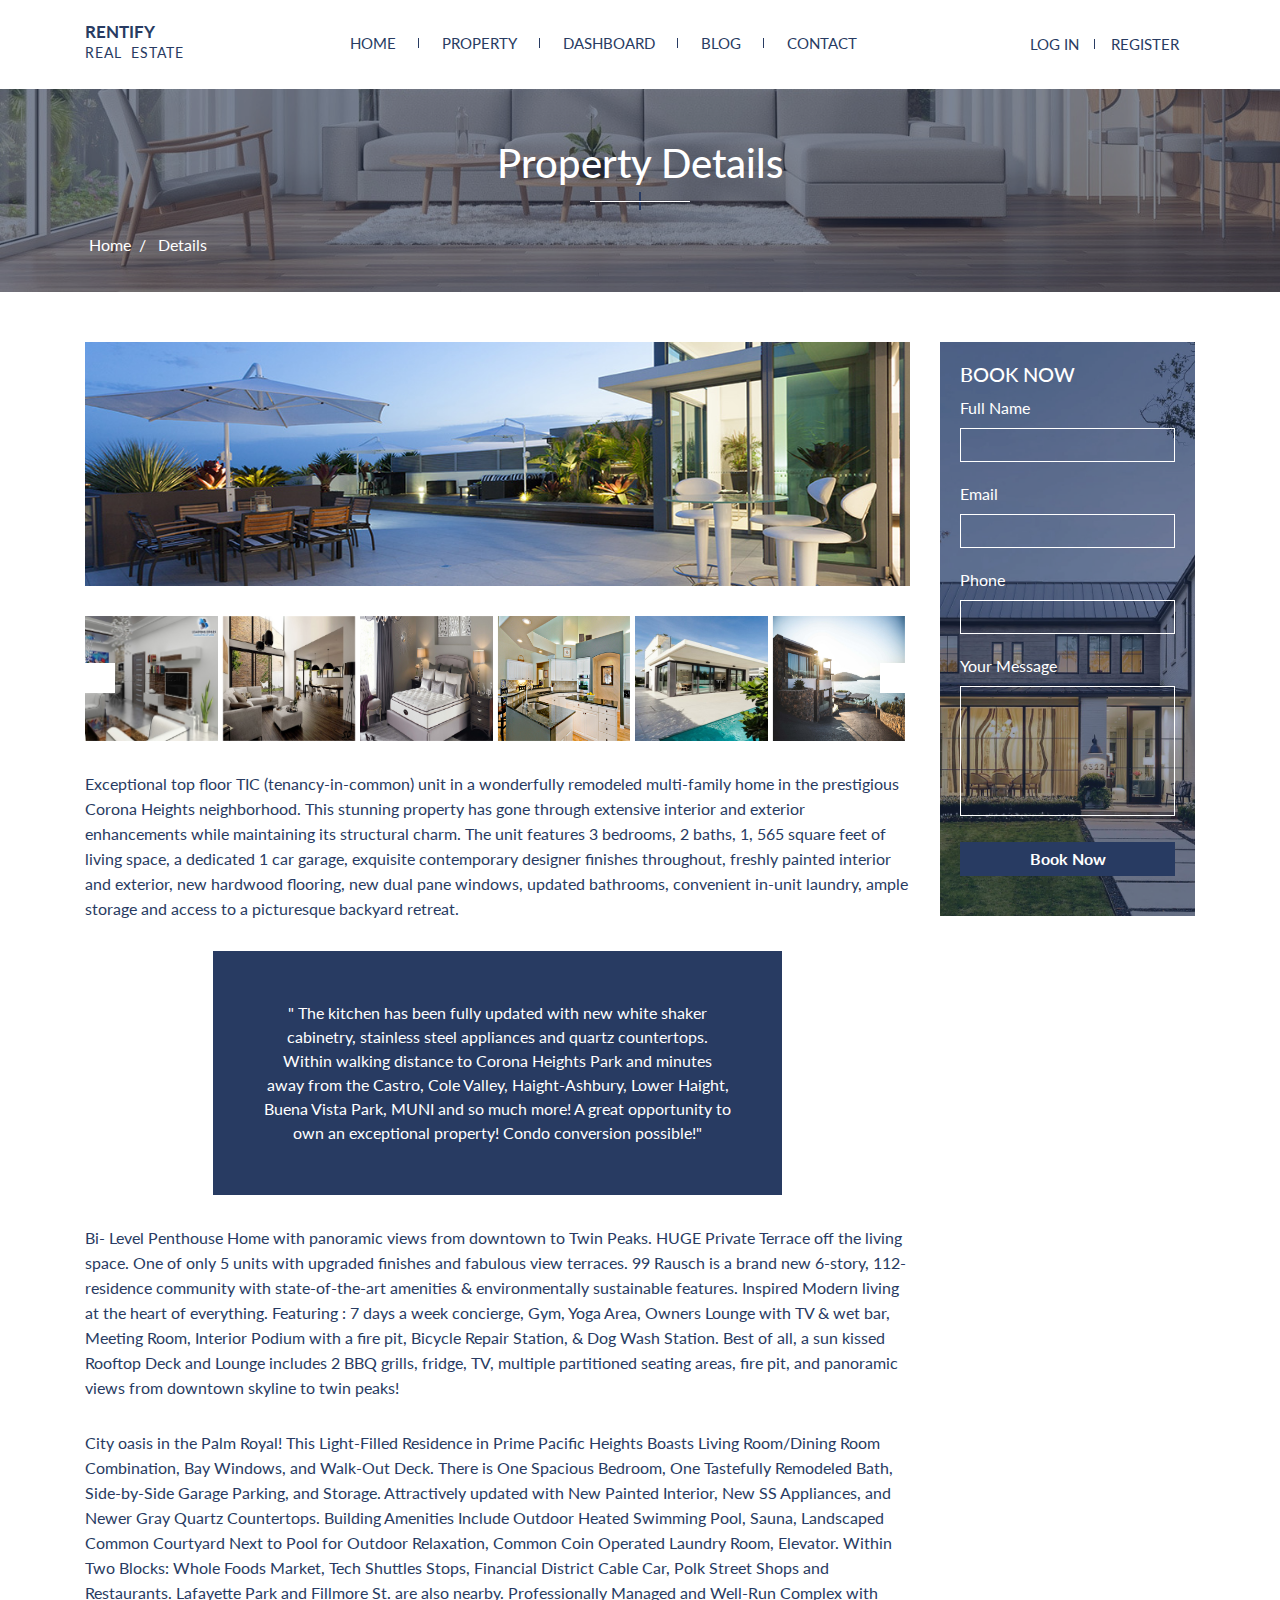
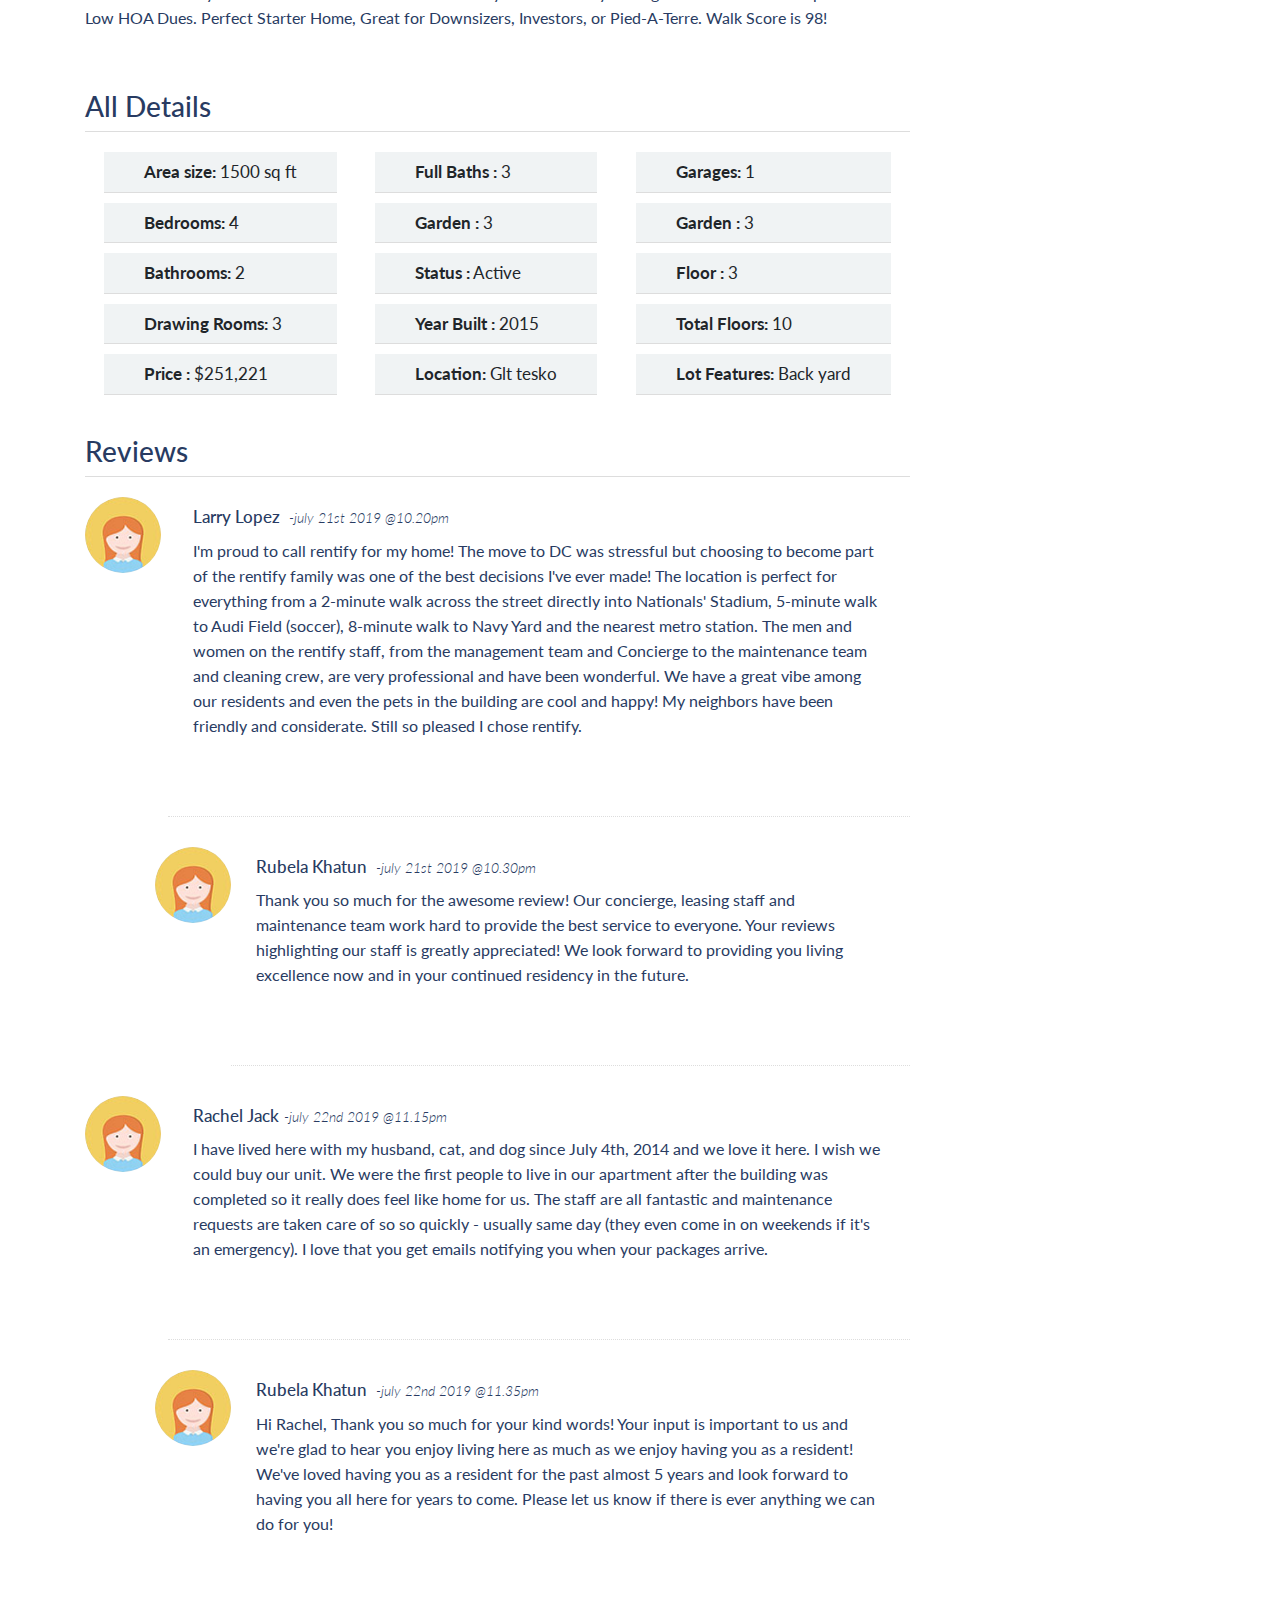
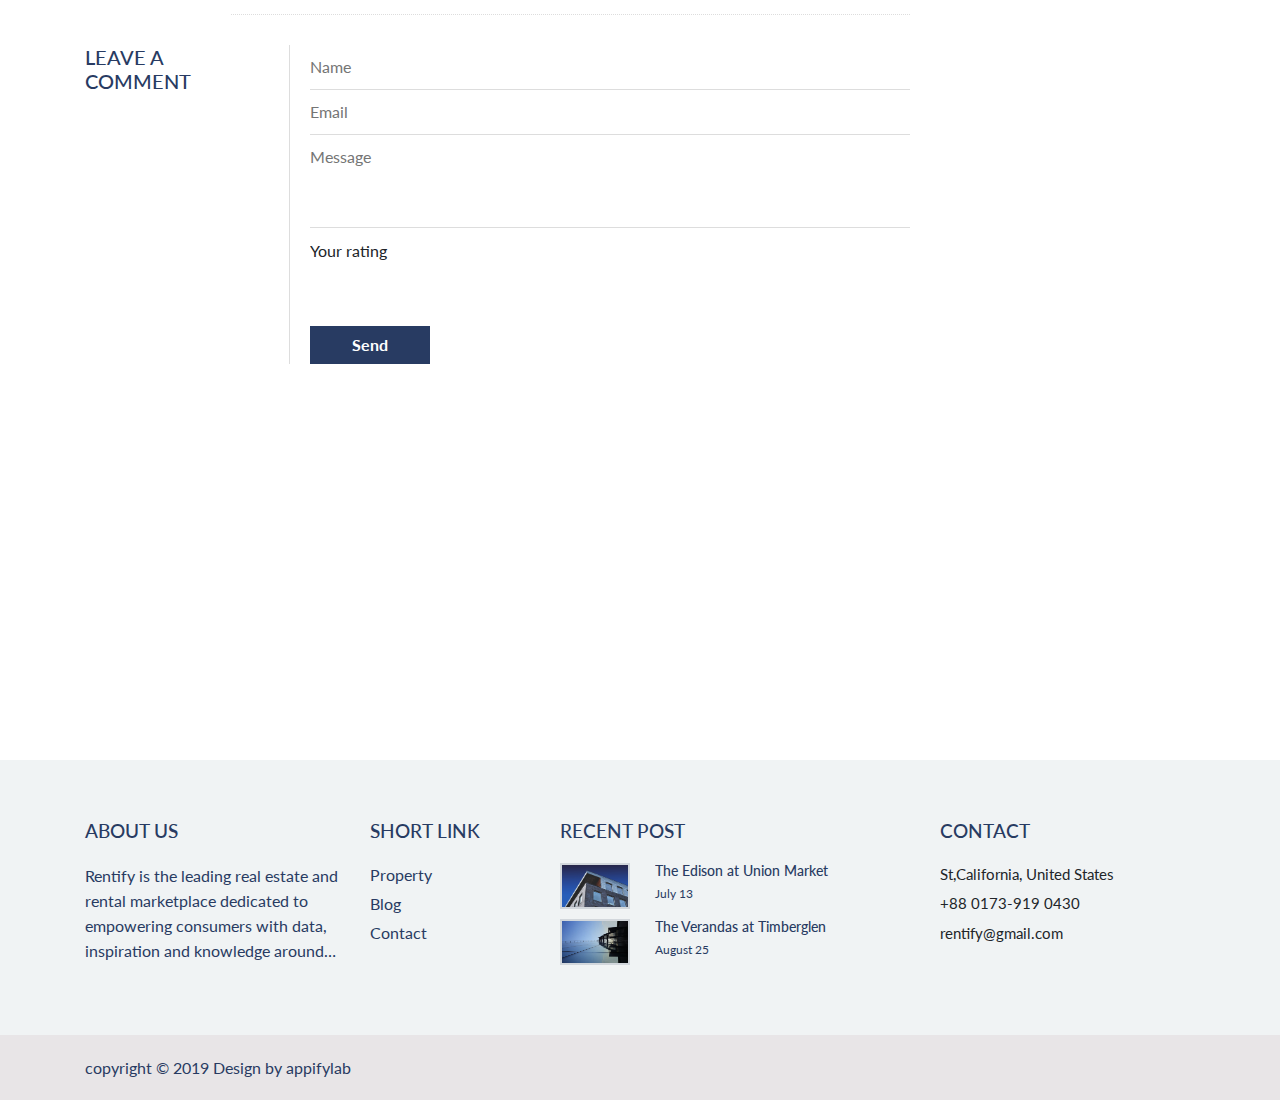
<file: property_details.html>
<!DOCTYPE HTML>
<html lang="en-US">
	<head>
		<meta charset="UTF-8">
	    <meta name="viewport" content="width=device-width, initial-scale=1">
		<title>Real Estate | Rentify</title>

		<!-- Fontawesome css -->
		<link rel="stylesheet" href="https://use.fontawesome.com/releases/v5.7.2/css/all.css" integrity="sha384-fnmOCqbTlWIlj8LyTjo7mOUStjsKC4pOpQbqyi7RrhN7udi9RwhKkMHpvLbHG9Sr" crossorigin="anonymous">

		<link href="https://fonts.googleapis.com/css?family=Lato:300,400,700,900&display=swap" rel="stylesheet">
		
		<!-- BOOTSTRAP GRID CSS -->
		<link rel="stylesheet" href="assets/css/bootstrap.min.css" />
		<!-- owl carousel css -->
		<link rel="stylesheet" href="assets/css/owl.carousel.min.css">
		<!-- COMMON CSS -->
		<link rel="stylesheet" href="assets/css/common.css" />
		<!-- STYLE CSS -->
		<link rel="stylesheet" href="assets/css/style.css" />
		<!-- RESPONSIVE CSS -->
		<link rel="stylesheet" href="assets/css/responsive.css" />
	</head>
	<body>
		<!-- HEADER START -->
		<header class="header-area" id="mainNav">
			<div class="container">
				<div class="main-nav">
					<!-- LOGO -->
					<div class="main-logo">
						<a href="index.html" class="home_logo">
							<span class="logo_name">Rentify</span>
							<span class="logo_cate">Real Estate</span>
						</a>
					</div>
					<!-- MAIN MENU -->
					<div class="main-menu">
						<a href="#" class="toggle-menu">&#9776;</a>
						<ul class="main-menu-list" >
							<li><a href="#">Home</a>
								<ul class="main-dropdown">
									<li><a href="index.html">Home 1</a></li>
									<li><a href="index2.html">Home 2</a></li>
								</ul>
							</li>
							<li><a href="search.html" class="active">Property</a></li>
							<li><a href="dashboard.html">Dashboard</a></li>
							<li><a href="#">Blog</a>
								<ul class="main-dropdown">
									<li><a href="blog.html">Blog</a></li>
									<li><a href="blog_details.html">Single Blog</a></li>
								</ul>
							</li>
							<li><a href="contact.html">Contact</a></li>
						</ul>
						<!-- Mobile Menu -->
						<ul class="main-menu-list-mobile" id="nav">
							<li><a href="#">Home<i class="fas fa-caret-down"></i></a>
								<ul class="main-dropdown">
									<li><a href="index.html">Home 1</a></li>
									<li><a href="index2.html">Home 2</a></li>
								</ul>
							</li>
							<li><a href="search.html" class="active">Property</a></li>
							<li><a href="dashboard.html">Dashboard</a></li>
							<li><a href="#">Blog<i class="fas fa-caret-down"></i></a>
								<ul class="main-dropdown">
									<li><a href="blog.html">Blog</a></li>
									<li><a href="blog_details.html">Single Blog</a></li>
								</ul>
							</li>
							<li><a href="contact.html">Contact</a></li>
						</ul>
					</div>
					<!-- LOGIN -->
					<div class="login-reg">
						<ul class="login-reg-list">
							<li><a href="login.html" class="login">
								 <span class="user_icon">
								 	<i class="fas fa-user-circle"></i>
								 </span>
								 Log In
								</a>
							</li>
							<li><a href="register.html" class="register">Register</a></li>
						</ul>
					</div>
				</div>
			</div>
		</header>
		<!-- HEADER END -->

		<!-- SLIDER START -->
		<div class="blog-slide-area bg-layer _padd_tb20 _mar_b50">
			<div class="container">
				<div class="blog-slider-content">
					<div class="blog-page-title _padd_tb30">
						<h2 class="page-title">Property Details</h2>
					</div>				
					<ul class="page-link-loc">
						<li><a href="index.html">Home</a></li>
						<li class="active">Details</li>
					</ul>
				</div>
			</div>
		</div>
		<!-- SLIDER END -->
		
		<div class="listing-area _padd_b60">
			<div class="container">
				<div class="row">
					<div class="col-md-9">
						<div class="property-left">
							<!-- ITEM -->
							<div class="property-item">
								<div class="row">
									<div class="col-md-12">
										<div class="listing-img">
											<img src="assets/img/property3.jpg" alt="">
										</div>
									</div>								
								</div>	
								<div class="row">
									<div class="col-md-12 _mar_t30">
										<div class="property_images owl-carousel">
											<!-- ITEM -->
											<div class="single-pro-img ">
												<img src="assets/img/Drawing-Room-.jpg" alt="">
											</div>
											<div class="single-pro-img ">
												<img src="assets/img/house.jpg" alt="">
											</div>
											<div class="single-pro-img ">
												<img src="assets/img/property4.jpg" alt="">
											</div>
											<div class="single-pro-img ">
												<img src="assets/img/kitchen.jpg" alt="">
											</div>
											<div class="single-pro-img ">
												<img src="assets/img/blog-6.jpg" alt="">
											</div>
											<div class="single-pro-img ">
												<img src="assets/img/pexels-photo-1732414.jpeg" alt="">
											</div>
											<div class="single-pro-img ">
												<img src="assets/img/bedroom_relaxed_purple.jpg" alt="">
											</div>
											<div class="single-pro-img ">
												<img src="assets/img//kitchen.jpg" alt="">
											</div>
										</div>
											<!-- ITEM -->		
									</div>
								</div>
								<div class="row">
									<div class="col-md-12 _mar_t30">
										<div class="property-details-area">
											<p class="_mar_b30">Exceptional top floor TIC (tenancy-in-common) unit in a wonderfully remodeled multi-family home in the prestigious Corona Heights neighborhood. This stunning property has gone through extensive interior and exterior enhancements while maintaining its structural charm. The unit features 3 bedrooms, 2 baths, 1, 565 square feet of living space, a dedicated 1 car garage, exquisite contemporary designer finishes throughout, freshly painted interior and exterior, new hardwood flooring, new dual pane windows, updated bathrooms, convenient in-unit laundry, ample storage and access to a picturesque backyard retreat.</p>
											<div class="property-short-info" >
												" The kitchen has been fully updated with new white shaker cabinetry, stainless steel appliances and quartz countertops. Within walking distance to Corona Heights Park and minutes away from the Castro, Cole Valley, Haight-Ashbury, Lower Haight, Buena Vista Park, MUNI and so much more! A great opportunity to own an exceptional property! Condo conversion possible!"
											</div>
											<p class="_mar_t30" >Bi- Level Penthouse Home with panoramic views from downtown to Twin Peaks. HUGE Private Terrace off the living space. One of only 5 units with upgraded finishes and fabulous view terraces. 99 Rausch is a brand new 6-story, 112-residence community with state-of-the-art amenities & environmentally sustainable features. Inspired Modern living at the heart of everything. Featuring : 7 days a week concierge, Gym, Yoga Area, Owners Lounge with TV & wet bar, Meeting Room, Interior Podium with a fire pit, Bicycle Repair Station, & Dog Wash Station. Best of all, a sun kissed Rooftop Deck and Lounge includes 2 BBQ grills, fridge, TV, multiple partitioned seating areas, fire pit, and panoramic views from downtown skyline to twin peaks!</p>
											<p class="_mar_b30 _mar_t30" >City oasis in the Palm Royal! This Light-Filled Residence in Prime Pacific Heights Boasts Living Room/Dining Room Combination, Bay Windows, and Walk-Out Deck. There is One Spacious Bedroom, One Tastefully Remodeled Bath, Side-by-Side Garage Parking, and Storage. Attractively updated with New Painted Interior, New SS Appliances, and Newer Gray Quartz Countertops. Building Amenities Include Outdoor Heated Swimming Pool, Sauna, Landscaped Common Courtyard Next to Pool for Outdoor Relaxation, Common Coin Operated Laundry Room, Elevator. Within Two Blocks: Whole Foods Market, Tech Shuttles Stops, Financial District Cable Car, Polk Street Shops and Restaurants. Lafayette Park and Fillmore St. are also nearby. Professionally Managed and Well-Run Complex with Low HOA Dues. Perfect Starter Home, Great for Downsizers, Investors, or Pied-A-Terre. Walk Score is 98!</p>
										</div>
									</div>
									<div class="col-md-12 _mar_t30">
										<h3 class="details-title">All Details</h3>
										<div class="property-details-info">
											<ul class="property-details-list">
												<li><span>Area size:</span> 1500 sq ft</li>
												<li><span>Bedrooms:</span> 4</li>
												<li><span>Bathrooms:</span> 2</li>
												<li><span>Drawing Rooms:</span> 3</li>
												<li><span>Price :</span> $251,221</li>
											</ul>
											<ul class="property-details-list">
												<li><span>Full Baths :</span> 3</li>
												<li><span>Garden :</span> 3</li>
												<li><span>Status :</span> Active</li>
												<li><span>Year Built :</span> 2015</li>
												<li><span>Location:</span> Glt tesko</li>
											</ul>
											<ul class="property-details-list">
												<li><span>Garages:</span> 1</li>
												<li><span>Garden :</span> 3</li>
												<li><span>Floor :</span> 3</li>
												<li><span>Total Floors:</span> 10</li>
												<li><span>Lot Features:</span> Back yard</li>
											</ul>
										</div>
									</div>
									<div class="col-md-12 _mar_t30">
										<div class="review-area">
											<h3 class="details-title">Reviews</h3>
											<div class="row">
												<!-- ITEM -->
												<div class="col-md-12">
													<div class="single-review _mar_b30">
														<div class="review-img">
															<img src="assets/img/user1.jpg" alt="">
														</div>
														<div class="review-cont">
															<h4 class="user-title">Larry Lopez <span>-july 21st 2019 @10.20pm</span></h4>
															<p class="_mar_b10">I'm proud to call rentify for my home! The move to DC was stressful but choosing to become part of the rentify family was one of the best decisions I've ever made! The location is perfect for everything from a 2-minute walk across the street directly into Nationals' Stadium, 5-minute walk to Audi Field (soccer), 8-minute walk to Navy Yard and the nearest metro station. The men and women on the rentify staff, from the management team and Concierge to the maintenance team and cleaning crew, are very professional and have been wonderful. We have a great vibe among our residents and even the pets in the building are cool and happy! My neighbors have been friendly and considerate. Still so pleased I chose rentify.</p>
															<ul class="review-list">
																<li><i class="fas fa-star"></i></li>
																<li><i class="fas fa-star"></i></li>
																<li><i class="fas fa-star"></i></li>
																<li><i class="fas fa-star"></i></li>
																<li><i class="fas fa-star"></i></li>
															</ul>
															<i class="far fa-heart"></i>
															<i class="fas fa-reply reply_btn"></i>

															<div class="leave-review-reply">
																<h3 class="leave-reply-title">Leave a reply</h3>
																<form action="#">
																	<textarea rows="2" placeholder="Message"></textarea>
																	<input class="block-btn2" type="submit" value="Send">
																	<button class="border-btn cancel_btn">Cancel</button>
																</form>
															</div>
														</div>
													</div>
													<div class="row">
														<div class="col-md-12">
															<div class="single-review single-review-rply-comment _mar_b30">
																<div class="review-img">
																	<img src="assets/img/user1.jpg" alt="">
																</div>
																<div class="review-cont">
																	<h4 class="user-title">Rubela Khatun <span>-july 21st 2019 @10.30pm</span></h4>
																	<p class="_mar_b10">Thank you so much for the awesome review! Our concierge, leasing staff and maintenance team work hard to provide the best service to everyone. Your reviews highlighting our staff is greatly appreciated! We look forward to providing you living excellence now and in your continued residency in the future. </p>
																	<ul class="review-list">
																		<li><i class="fas fa-star"></i></li>
																		<li><i class="fas fa-star"></i></li>
																		<li><i class="fas fa-star"></i></li>
																		<li><i class="fas fa-star"></i></li>
																		<li><i class="fas fa-star"></i></li>
																	</ul>
																	<i class="far fa-heart"></i>
																	<i class="fas fa-reply reply_btn"></i>

																	<div class="leave-review-reply">
																		<h3 class="leave-reply-title">Leave a reply</h3>
																		<form action="#">
																			<textarea rows="2" placeholder="Message"></textarea>
																			<input class="block-btn2" type="submit" value="Send">
																			<button class="border-btn cancel_btn">Cancel</button>
																		</form>
																	</div>
																</div>
															</div>
														</div>
													</div>
												</div>
												<!-- ITEM -->
												<!-- ITEM -->
												<div class="col-md-12">
													<div class="single-review _mar_b30">
														<div class="review-img">
															<img src="assets/img/user1.jpg" alt="">
														</div>
														<div class="review-cont">
															<h4 class="user-title">Rachel Jack<span>-july 22nd 2019 @11.15pm</span></h4>
															<p class="_mar_b10">I have lived here with my husband, cat, and dog since July 4th, 2014 and we love it here. I wish we could buy our unit. We were the first people to live in our apartment after the building was completed so it really does feel like home for us. The staff are all fantastic and maintenance requests are taken care of so so quickly - usually same day (they even come in on weekends if it's an emergency). I love that you get emails notifying you when your packages arrive. </p>
															<ul class="review-list">
																<li><i class="fas fa-star"></i></li>
																<li><i class="fas fa-star"></i></li>
																<li><i class="fas fa-star"></i></li>
																<li><i class="fas fa-star"></i></li>
																<li><i class="fas fa-star"></i></li>
															</ul>
															<i class="far fa-heart"></i>
															<i class="fas fa-reply reply_btn"></i>

															<div class="leave-review-reply">
																<h3 class="leave-reply-title">Leave a reply</h3>
																<form action="#">
																	<textarea rows="2" placeholder="Message"></textarea>
																	<input class="block-btn2" type="submit" value="Send">
																	<button class="border-btn cancel_btn">Cancel</button>
																</form>
															</div>
														</div>
													</div>
													<div class="row">
														<div class="col-md-12">
															<div class="single-review single-review-rply-comment _mar_b30">
																<div class="review-img">
																	<img src="assets/img/user1.jpg" alt="">
																</div>
																<div class="review-cont">
																	<h4 class="user-title">Rubela Khatun <span>-july 22nd 2019 @11.35pm</span></h4>
																	<p class="_mar_b10">Hi Rachel, Thank you so much for your kind words! Your input is important to us and we're glad to hear you enjoy living here as much as we enjoy having you as a resident! We've loved having you as a resident for the past almost 5 years and look forward to having you all here for years to come. Please let us know if there is ever anything we can do for you!</p>
																	<ul class="review-list">
																		<li><i class="fas fa-star"></i></li>
																		<li><i class="fas fa-star"></i></li>
																		<li><i class="fas fa-star"></i></li>
																		<li><i class="fas fa-star"></i></li>
																		<li><i class="fas fa-star"></i></li>
																	</ul>
																	<i class="far fa-heart"></i>
																	<i class="fas fa-reply reply_btn"></i>

																	<div class="leave-review-reply">
																		<h3 class="leave-reply-title">Leave a reply</h3>
																		<form action="#">
																			<textarea rows="2" placeholder="Message"></textarea>
																			<input class="block-btn2" type="submit" value="Send">
																			<button class="border-btn cancel_btn">Cancel</button>
																		</form>
																	</div>
																</div>
															</div>
														</div>
													</div>
												</div>
												<!-- ITEM -->
												<div class="col-md-12">
													<div class="leave-review">
														<h3 class="leave-title">Leave a comment</h3>
														<form action="#">
															<input type="text" placeholder="Name">
															<input type="text" placeholder="Email">
															<textarea    rows="3" placeholder="Message"></textarea>
															<div class="my-review-star">
							                                    <label  class="review-star-label">Your rating</label>
							                                    <fieldset class="rating-input">
							                                        <input type="radio" id="star5" name="rating" value="5">
							                                        <label for="star5" class="full"></label>
							                                        <input type="radio" id="star4half" name="rating" value="4 and a half">
							                                        <label for="star4half" class="half"></label>
							                                        <input type="radio" id="star4" name="rating" value="4">
							                                        <label for="star4" class="full"></label>
							                                        <input type="radio" id="star3half" name="rating" value="3 and a half">
							                                        <label for="star3half" class="half"></label>
							                                        <input type="radio" id="star3" name="rating" value="3">
							                                        <label for="star3" class="full"></label>
							                                        <input type="radio" id="star2half" name="rating" value="2 and a half">
							                                        <label for="star2half" class="half"></label>
							                                        <input type="radio" id="star2" name="rating" value="2">
							                                        <label for="star2" class="full"></label>
							                                        <input type="radio" id="star1half" name="rating" value="1 and a half">
							                                        <label for="star1half" class="half"></label>
							                                        <input type="radio" id="star1" name="rating" value="1">
							                                        <label for="star1" class="full"></label>
							                                        <input type="radio" id="starhalf" name="rating" value="half">
							                                        <label for="starhalf" class="half"></label>
							                                    </fieldset>
							                                </div>
							                                <input type="submit" value="Send">
														</form>
													</div>
												</div>
											</div>
										</div>
									</div>
									<div class="col-md-12 _mar_t30">
										<div class="property-map">
											<iframe src="https://www.google.com/maps/embed?pb=!1m18!1m12!1m3!1d48689.71627092723!2d91.82241627996686!3d24.901910364093897!2m3!1f0!2f0!3f0!3m2!1i1024!2i768!4f13.1!4m3!3e1!4m0!4m0!5e0!3m2!1sen!2sbd!4v1561878750328!5m2!1sen!2sbd" width="400" height="300" style="border:0" allowfullscreen></iframe>
										</div>
									</div>
								</div>
							</div>	
						</div>
					</div>
					<div class="col-md-3">
						<div class="property-left">
							<div class="booking-form bg-layer">
								<h3 class="book-title">Book Now</h3>
								<form action="#">
									<div class="booking-item _mar_b20">
										<label >Full Name</label>
										<input type="text" placeholder="">
									</div>
									<div class="booking-item _mar_b20">
										<label >Email</label>
										<input type="email" placeholder="">
									</div>
									<div class="booking-item _mar_b20">
										<label >Phone</label>
										<input type="email" placeholder="">
									</div>
									<div class="booking-item _mar_b20">
										<label >Your Message</label>
										<textarea    rows="5"></textarea>
									</div>
									<div class="booking-item _mar_b20">
										<input type="submit" value="Book Now">
									</div>
								</form>
							</div>
						</div>
					</div>
				</div>
			</div>
		</div>

		<!-- FOOTER START -->
		<div class="footer-area">
			<div class="footer-top _padd_tb20">
				<div class="container">
					<div class="row">
						<div class="col-md-3 col-sm-6">
							<div class="footer-col">
								<h3 class="footer-title">ABOUT US</h3>
								<p class="footer_cont">Rentify is the leading real estate and rental marketplace dedicated to empowering consumers with data, inspiration and knowledge around the place they call home, and connecting them with the best local professionals who can help.</p>
							</div>
						</div>
						<div class="col-md-2 col-sm-6">
							<div class="footer-col">
								<h3 class="footer-title">Short Link</h3>
								<ul class="footer-menu-list">
									<li><a href="search.html">Property</a></li>
									<li><a href="blog.html">Blog</a></li>
									<li><a href="contact.html">Contact</a></li>
								</ul>
							</div>
						</div>
						<div class="col-md-4 col-sm-6">
							<div class="footer-col">
								<h3 class="footer-title">Recent Post</h3>
								<div class="single-recent-post">
									<div class="row">
										<div class="col-lg-3 col-md-4">
											<div class="recent-post-left">
												<a href="property_details.html">
													<img src="assets/img/12.jpg" alt="">
												</a>
											</div>
										</div>
										<div class="col-lg-9 col-md-8">
											<div class="recent-post-right">
												<h4>The Edison at Union Market</h4>
												<p>July 13</p>
											</div>
										</div>
									</div>	
								</div>
								<div class="single-recent-post">
									<div class="row">
										<div class="col-lg-3 col-md-4">
											<div class="recent-post-left">
												<a href="property_details.html">
													<img src="assets/img/17.jpg" alt="">
												</a>
											</div>
										</div>
										<div class="col-lg-9 col-md-8">
											<div class="recent-post-right">
												<h4>The Verandas at Timberglen</h4>
												<p>August 25</p>
											</div>
										</div>
									</div>	
								</div>
							</div>
						</div>
						<div class="col-md-3 col-sm-6">
							<div class="footer-col">
								<h3 class="footer-title">Contact</h3>
								<ul class="footer-contact">
									<li><span><i class="fas fa-location-arrow"></i></span>St,California, United States</li>
									<li><span><i class="fas fa-phone"></i></span>+88 0173-919 0430</li>
									<li><span><i class="far fa-envelope"></i></span>rentify@gmail.com</li>
								</ul>
							</div>
						</div>
					</div>
				</div>
			</div>
			<div class="footer-bottom _padd_tb20">
				<div class="container">
					<div class="row">
						<div class="col-md-12">
							<div class="footer-bottom-cont">
								<p>copyright &copy; 2019 Design by appifylab</p>
							</div>
						</div>
					</div>
				</div>
			</div>
		</div>
		<!-- FOOTER END -->

		<script src="assets/js/jquery-1.12.4.min.js" ></script>
        <script src="assets/js/bootstrap.min.js" ></script>
        <script src="assets/js/owl.carousel.min.js" ></script>
        <script src="assets/js/script.js" ></script>
	</body>
</html>
</file>
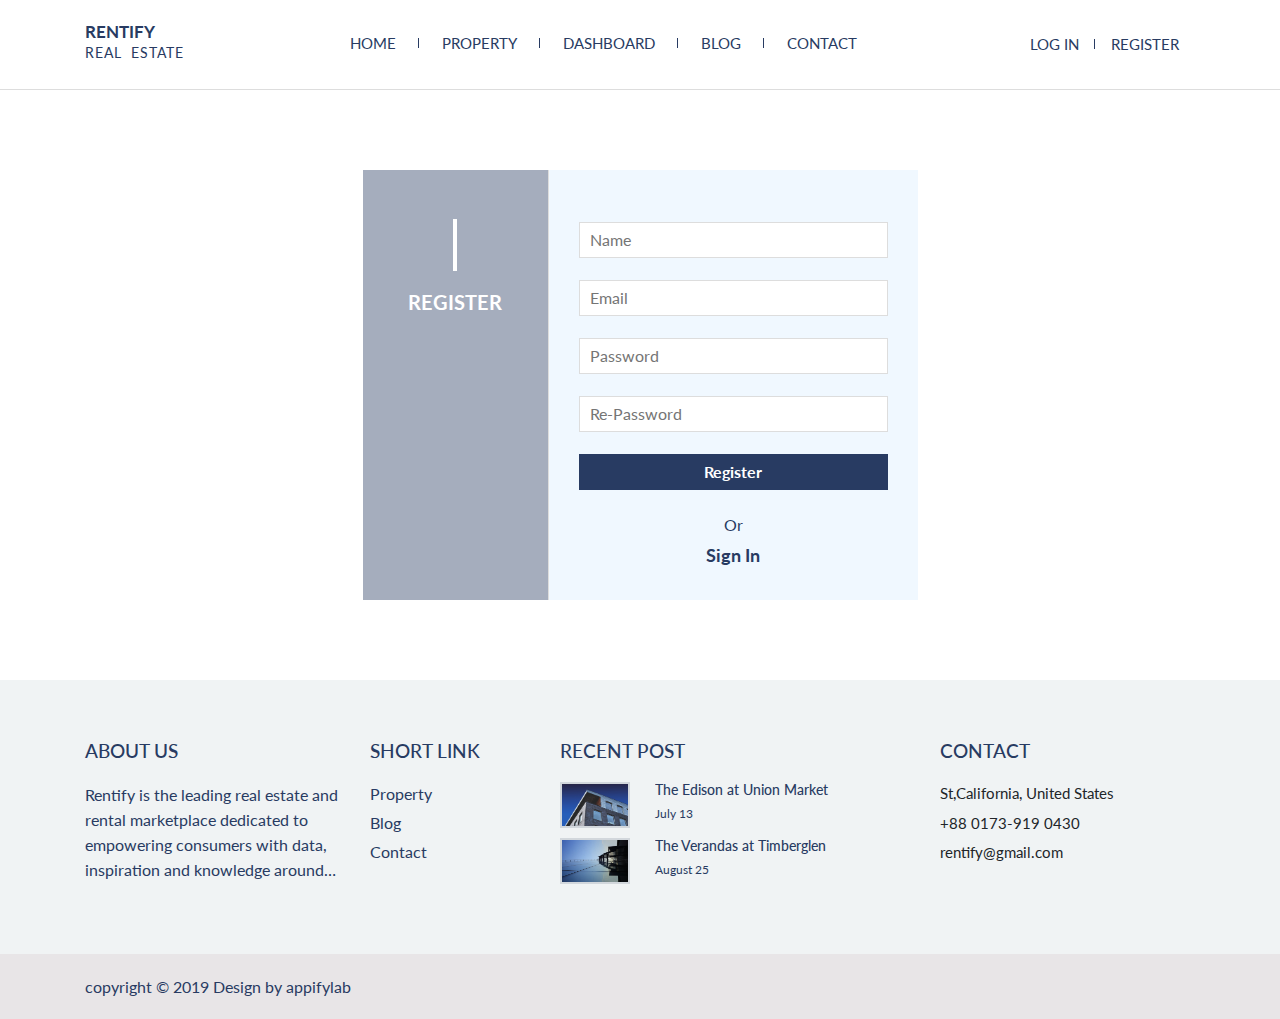
<file: register.html>
<!DOCTYPE HTML>
<html lang="en-US">
	<head>
		<meta charset="UTF-8">
	    <meta name="viewport" content="width=device-width, initial-scale=1">
		<title>Real Estate | Rentify</title>

		<!-- Fontawesome css -->
		<link rel="stylesheet" href="https://use.fontawesome.com/releases/v5.7.2/css/all.css" integrity="sha384-fnmOCqbTlWIlj8LyTjo7mOUStjsKC4pOpQbqyi7RrhN7udi9RwhKkMHpvLbHG9Sr" crossorigin="anonymous">

		<link href="https://fonts.googleapis.com/css?family=Lato:300,400,700,900&display=swap" rel="stylesheet">
		
		<!-- BOOTSTRAP GRID CSS -->
		<link rel="stylesheet" href="assets/css/bootstrap.min.css" />
		<!-- owl carousel css -->
		<link rel="stylesheet" href="assets/css/owl.carousel.min.css">
		<!-- COMMON CSS -->
		<link rel="stylesheet" href="assets/css/common.css" />
		<!-- STYLE CSS -->
		<link rel="stylesheet" href="assets/css/style.css" />
		<!-- RESPONSIVE CSS -->
		<link rel="stylesheet" href="assets/css/responsive.css" />
	</head>
	<body>
		<!-- HEADER START -->
		<header class="header-area login_header" id="mainNav">
			<div class="container">
				<div class="main-nav">
					<!-- LOGO -->
					<div class="main-logo">
						<a href="index.html" class="home_logo">
							<span class="logo_name">Rentify</span>
							<span class="logo_cate">Real Estate</span>
						</a>
					</div>
					<!-- MAIN MENU -->
					<div class="main-menu">
						<a href="#" class="toggle-menu">&#9776;</a>
						<ul class="main-menu-list" >
							<li><a href="#">Home</a>
								<ul class="main-dropdown">
									<li><a href="index.html">Home 1</a></li>
									<li><a href="index2.html">Home 2</a></li>
								</ul>
							</li>
							<li><a href="search.html">Property</a></li>
							<li><a href="dashboard.html">Dashboard</a></li>
							<li><a href="#">Blog</a>
								<ul class="main-dropdown">
									<li><a href="blog.html">Blog</a></li>
									<li><a href="blog_details.html">Single Blog</a></li>
								</ul>
							</li>
							<li><a href="contact.html">Contact</a></li>
						</ul>
						<!-- Mobile Menu -->
						<ul class="main-menu-list-mobile" id="nav">
							<li><a href="#">Home<i class="fas fa-caret-down"></i></a>
								<ul class="main-dropdown">
									<li><a href="index.html">Home 1</a></li>
									<li><a href="index2.html">Home 2</a></li>
								</ul>
							</li>
							<li><a href="search.html">Property</a></li>
							<li><a href="dashboard.html">Dashboard</a></li>
							<li><a href="#">Blog<i class="fas fa-caret-down"></i></a>
								<ul class="main-dropdown">
									<li><a href="blog.html">Blog</a></li>
									<li><a href="blog_details.html">Single Blog</a></li>
								</ul>
							</li>
							<li><a href="contact.html">Contact</a></li>
						</ul>
					</div>
					<!-- LOGIN -->
					<div class="login-reg">
						<ul class="login-reg-list">
							<li><a href="login.html" class="login">
								 <span class="user_icon">
								 	<i class="fas fa-user-circle"></i>
								 </span>
								 Log In
								</a>
							</li>
							<li><a href="register.html" class="register">Register</a></li>
						</ul>
					</div>
				</div>
			</div>
		</header>
		<!-- HEADER END -->
		
		<!-- REGISTER START -->
		<div class="login-area">
			<div class="container">
				<div class="row no-gutters justify-content-center">
					<div class="col-lg-2 col-md-3">
						<div class="login-left register-left">
							<i class="far fa-user"></i>
							<h3 class="login-title">Register</h3>
						</div>
					</div>
					<div class="col-lg-4 col-md-5">
						<div class="login-right register-right">
							<form action="#">
								<input type="text" placeholder="Name">
								<input type="email" placeholder="Email">
								<input type="password" placeholder="Password">
								<input type="password" placeholder="Re-Password">
								<input type="submit" value="Register">
								<p>Or</p>
								<a href="login.html" class="create-account">Sign In</a>
							</form>
						</div>
					</div>
				</div>
			</div>
		</div>
		<!-- REGISTER END -->

		<!-- FOOTER START -->
		<div class="footer-area">
			<div class="footer-top _padd_tb20">
				<div class="container">
					<div class="row">
						<div class="col-md-3 col-sm-6">
							<div class="footer-col">
								<h3 class="footer-title">ABOUT US</h3>
								<p class="footer_cont">Rentify is the leading real estate and rental marketplace dedicated to empowering consumers with data, inspiration and knowledge around the place they call home, and connecting them with the best local professionals who can help.</p>
							</div>
						</div>
						<div class="col-md-2 col-sm-6">
							<div class="footer-col">
								<h3 class="footer-title">Short Link</h3>
								<ul class="footer-menu-list">
									<li><a href="search.html">Property</a></li>
									<li><a href="blog.html">Blog</a></li>
									<li><a href="contact.html">Contact</a></li>
								</ul>
							</div>
						</div>
						<div class="col-md-4 col-sm-6">
							<div class="footer-col">
								<h3 class="footer-title">Recent Post</h3>
								<div class="single-recent-post">
									<div class="row">
										<div class="col-lg-3 col-md-4">
											<div class="recent-post-left">
												<a href="property_details.html">
													<img src="assets/img/12.jpg" alt="">
												</a>
											</div>
										</div>
										<div class="col-lg-9 col-md-8">
											<div class="recent-post-right">
												<h4>The Edison at Union Market</h4>
												<p>July 13</p>
											</div>
										</div>
									</div>	
								</div>
								<div class="single-recent-post">
									<div class="row">
										<div class="col-lg-3 col-md-4">
											<div class="recent-post-left">
												<a href="property_details.html">
													<img src="assets/img/17.jpg" alt="">
												</a>
											</div>
										</div>
										<div class="col-lg-9 col-md-8">
											<div class="recent-post-right">
												<h4>The Verandas at Timberglen</h4>
												<p>August 25</p>
											</div>
										</div>
									</div>	
								</div>
							</div>
						</div>
						<div class="col-md-3 col-sm-6">
							<div class="footer-col">
								<h3 class="footer-title">Contact</h3>
								<ul class="footer-contact">
									<li><span><i class="fas fa-location-arrow"></i></span>St,California, United States</li>
									<li><span><i class="fas fa-phone"></i></span>+88 0173-919 0430</li>
									<li><span><i class="far fa-envelope"></i></span>rentify@gmail.com</li>
								</ul>
							</div>
						</div>
					</div>
				</div>
			</div>
			<div class="footer-bottom _padd_tb20">
				<div class="container">
					<div class="row">
						<div class="col-md-12">
							<div class="footer-bottom-cont">
								<p>copyright &copy; 2019 Design by appifylab</p>
							</div>
						</div>
					</div>
				</div>
			</div>
		</div>
		<!-- FOOTER END -->

		<script src="assets/js/jquery-1.12.4.min.js" ></script>
        <script src="assets/js/bootstrap.min.js" ></script>
        <script src="assets/js/owl.carousel.min.js" ></script>
        <script src="assets/js/script.js" ></script>
	</body>
</html>
</file>
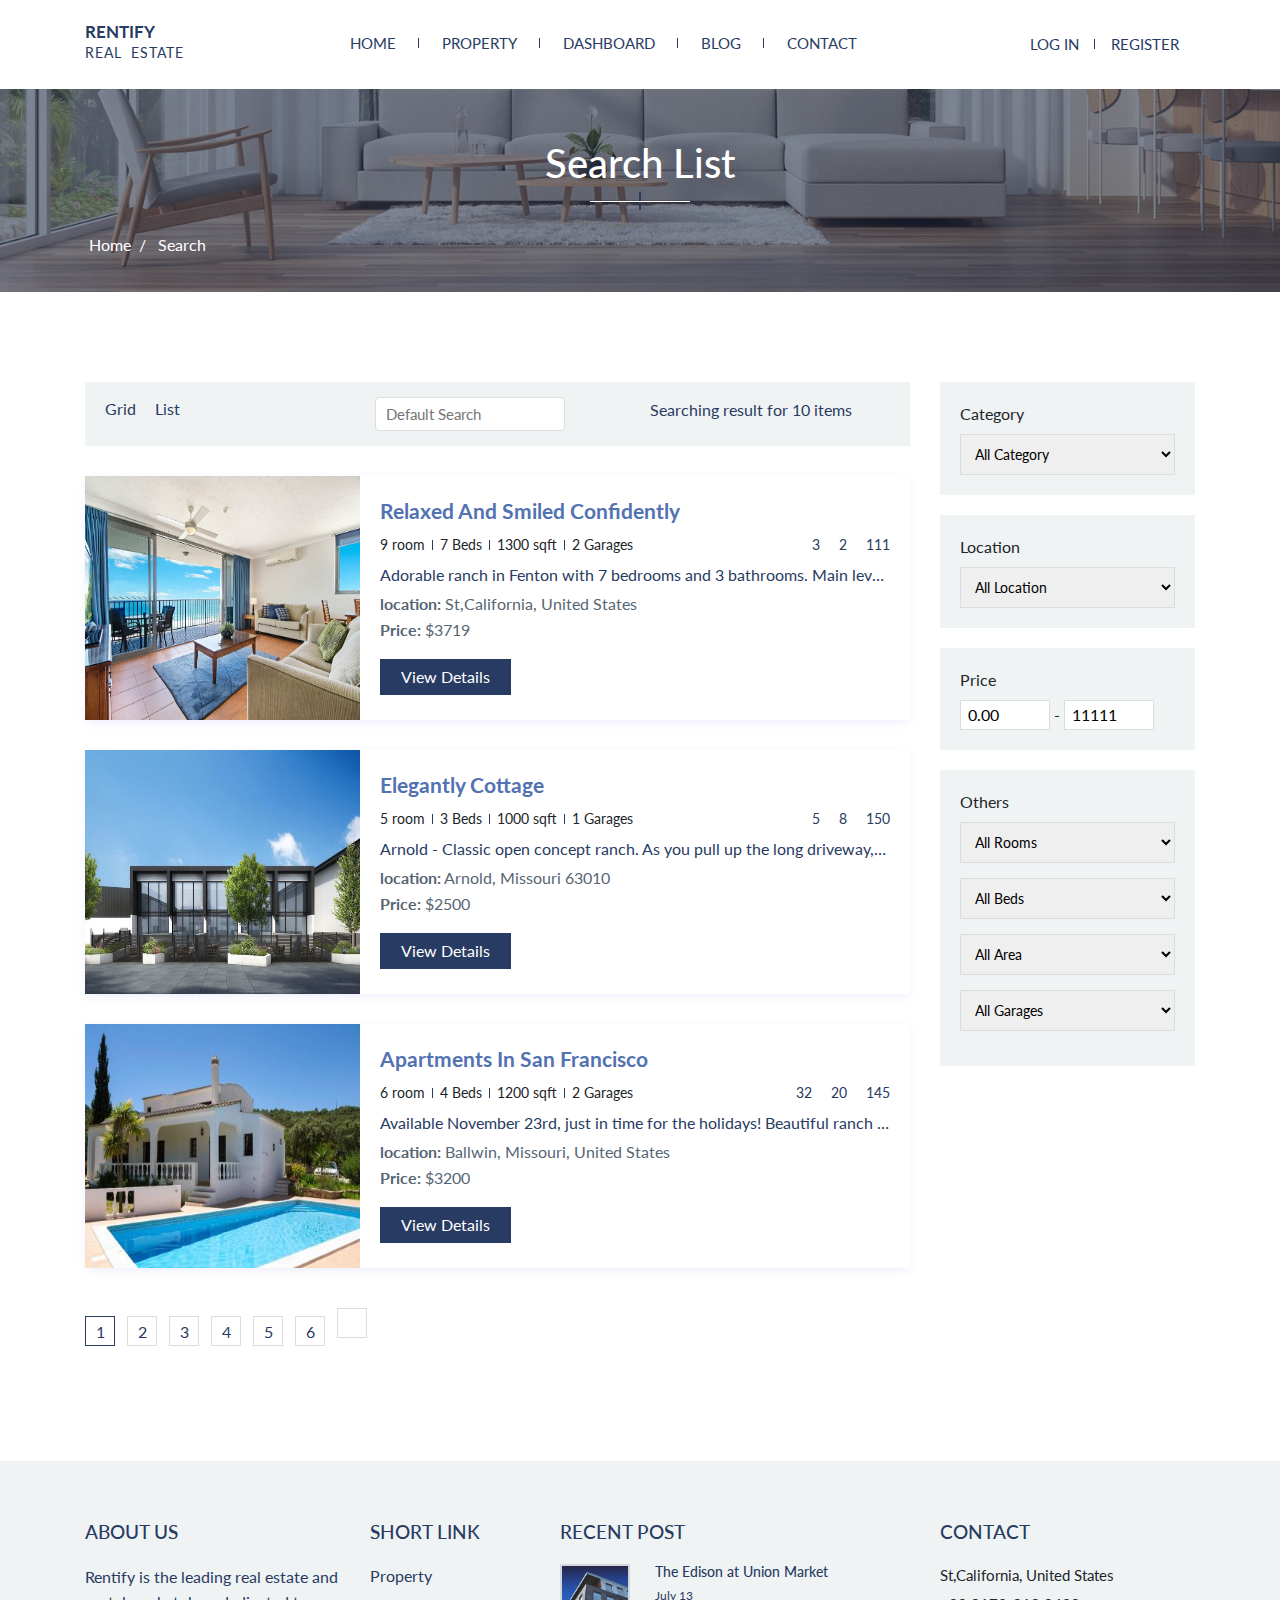
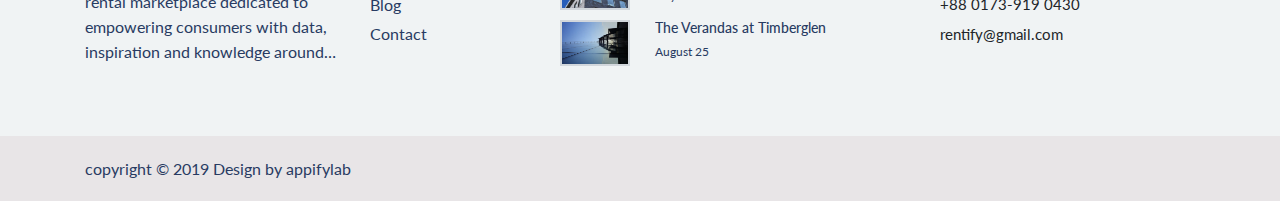
<file: search.html>
<!DOCTYPE HTML>
<html lang="en-US">
	<head>
		<meta charset="UTF-8">
	    <meta name="viewport" content="width=device-width, initial-scale=1">
		<title>Real Estate | Rentify</title>

		<!-- Fontawesome css -->
		<link rel="stylesheet" href="https://use.fontawesome.com/releases/v5.7.2/css/all.css" integrity="sha384-fnmOCqbTlWIlj8LyTjo7mOUStjsKC4pOpQbqyi7RrhN7udi9RwhKkMHpvLbHG9Sr" crossorigin="anonymous">

		<link href="https://fonts.googleapis.com/css?family=Lato:300,400,700,900&display=swap" rel="stylesheet">
		
		<!-- BOOTSTRAP GRID CSS -->
		<link rel="stylesheet" href="assets/css/bootstrap.min.css" />
		<!-- owl carousel css -->
		<link rel="stylesheet" href="assets/css/owl.carousel.min.css">
		<!-- COMMON CSS -->
		<link rel="stylesheet" href="assets/css/common.css" />
		<!-- STYLE CSS -->
		<link rel="stylesheet" href="assets/css/style.css" />
		<!-- RESPONSIVE CSS -->
		<link rel="stylesheet" href="assets/css/responsive.css" />
	</head>
	<body>
		<!-- HEADER START -->
		<header class="header-area" id="mainNav">
			<div class="container">
				<div class="main-nav">
					<!-- LOGO -->
					<div class="main-logo">
						<a href="index.html" class="home_logo">
							<span class="logo_name">Rentify</span>
							<span class="logo_cate">Real Estate</span>
						</a>
					</div>
					<!-- MAIN MENU -->
					<div class="main-menu">
						<a href="#" class="toggle-menu">&#9776;</a>
						<ul class="main-menu-list" >
							<li><a href="#">Home</a>
								<ul class="main-dropdown">
									<li><a href="index.html">Home 1</a></li>
									<li><a href="index2.html">Home 2</a></li>
								</ul>
							</li>
							<li><a href="search.html" class="active">Property</a></li>
							<li><a href="dashboard.html">Dashboard</a></li>
							<li><a href="#">Blog</a>
								<ul class="main-dropdown">
									<li><a href="blog.html">Blog</a></li>
									<li><a href="blog_details.html">Single Blog</a></li>
								</ul>
							</li>
							<li><a href="contact.html">Contact</a></li>
						</ul>
						<!-- Mobile Menu -->
						<ul class="main-menu-list-mobile" id="nav">
							<li><a href="#">Home<i class="fas fa-caret-down"></i></a>
								<ul class="main-dropdown">
									<li><a href="index.html">Home 1</a></li>
									<li><a href="index2.html">Home 2</a></li>
								</ul>
							</li>
							<li><a href="search.html" class="active">Property</a></li>
							<li><a href="dashboard.html">Dashboard</a></li>
							<li><a href="#">Blog<i class="fas fa-caret-down"></i></a>
								<ul class="main-dropdown">
									<li><a href="blog.html">Blog</a></li>
									<li><a href="blog_details.html">Single Blog</a></li>
								</ul>
							</li>
							<li><a href="contact.html">Contact</a></li>
						</ul>
					</div>
					<!-- LOGIN -->
					<div class="login-reg">
						<ul class="login-reg-list">
							<li><a href="login.html" class="login">
								 <span class="user_icon">
								 	<i class="fas fa-user-circle"></i>
								 </span>
								 Log In
								</a>
							</li>
							<li><a href="register.html" class="register">Register</a></li>
						</ul>
					</div>
				</div>
			</div>
		</header>
		<!-- HEADER END -->

		<!-- SLIDER START -->
		<div class="blog-slide-area bg-layer _padd_tb20">
			<div class="container">
				<div class="blog-slider-content">
					<div class="blog-page-title _padd_tb30">
						<h2 class="page-title">Search List</h2>
					</div>				
					<ul class="page-link-loc">
						<li><a href="index.html">Home</a></li>
						<li class="active">Search</li>
					</ul>
				</div>
			</div>
		</div>
		<!-- SLIDER END -->
		
		<div class="listing-area _padd_tb90">
			<div class="container">
				<div class="row">
					<div class="col-md-9">
						<div class="listing-left">
							<div class="list-fliter">
								<div class="row">
									<div class="col-md-3 col-lg-4">
										<div class="grid">
											<ul class="grid-list">
												<li><a href="search_grid.html"><i class="fas fa-th"></i>Grid</a></li>
												<li><a href="search.html" class="active"><i class="fas fa-list-ul"></i>List</a></li>
											</ul>
										</div>
									</div>
									<div class="col-md-5 col-lg-4">
										<input type="text" placeholder="Default Search" class="default-search"> 
										<span class="default-search-icon">
											<i class="fas fa-search"></i>
										</span>
									</div>
									<div class="col-md-4">
										<div class="serach-result">
											<p class="serach-result-info">Searching result for 10 items</p>
										</div>
									</div>
								</div>
							</div>
							<!-- ITEM -->
							<div class="list-item _mar_b30">
								<div class="row no-gutters">
									<div class="col-md-4">
										<div class="listing-img">
											<img src="assets/img/ocean-3-bedroom.jpg" alt="">
										</div>
									</div>
									<div class="col-md-8">
										<div class="listing-cont _padd20">
											<h3 class="feature-title listing-title _padd_b5">Relaxed and smiled confidently</h3>
											<ul class="listing-social">
												<li><a href="#"><i class="far fa-comment"></i>3</a></li>
												<li><a href="#"><i class="far fa-heart"></i>2</a></li>
												<li><a href="#"><i class="far fa-eye"></i>111</a></li>
											</ul>
											<ul class="feature-list _padd_b5">
												<li>9 room</li>
												<li>7 Beds</li>
												<li>1300 sqft</li>
												<li>2 Garages</li>
											</ul>
											<p class="feature-sub listing-sub  _padd_b5">Adorable ranch in Fenton with 7 bedrooms and 3 bathrooms. Main level includes living room, kitchen and eating area as well as master bedroom and master bath, 2 more bedrooms and full bath. Stainless steel gas range and dishwasher included. </p>
											<ul class="loc-list _padd_b5">
												<li><span>location:</span> St,California, United States </li>
												<li><span>Price:</span> $3719</li>
											</ul>
											<button class="block-btn2 _mar_t10" onclick="window.location.href='property_details.html'">View Details</button>
										</div>
									</div>
								</div>	
							</div>
							<!-- ITEM -->
							<div class="list-item _mar_b30">
								<div class="row no-gutters">
									<div class="col-md-4">
										<div class="listing-img">
											<img src="assets/img/feature2.jpg" alt="">
										</div>
									</div>
									<div class="col-md-8">
										<div class="listing-cont _padd20">
											<h3 class="feature-title listing-title _padd_b5">Elegantly cottage</h3>
											<ul class="listing-social">
												<li><a href="#"><i class="far fa-comment"></i>5</a></li>
												<li><a href="#"><i class="far fa-heart"></i>8</a></li>
												<li><a href="#"><i class="far fa-eye"></i>150</a></li>
											</ul>
											<ul class="feature-list _padd_b5">
												<li>5 room</li>
												<li>3 Beds</li>
												<li>1000 sqft</li>
												<li>1 Garages</li>
											</ul>
											<p class="feature-sub listing-sub  _padd_b5">Arnold - Classic open concept ranch. As you pull up the long driveway, you'll appreciate the privacy. The layout is excellent and the rooms are large; Plus, a huge basement for storage and use as an extra entertaining or play area.</p>
											<ul class="loc-list _padd_b5">
												<li><span>location:</span> Arnold, Missouri 63010</li>
												<li><span>Price:</span> $2500</li>
											</ul>
											<button class="block-btn2 _mar_t10" onclick="window.location.href='property_details.html'">View Details</button>
										</div>
									</div>
								</div>	
							</div>
							<!-- ITEM -->
							<!-- ITEM -->
							<div class="list-item _mar_b30">
								<div class="row no-gutters">
									<div class="col-md-4">
										<div class="listing-img">
											<img src="assets/img/21112.jpg" alt="">
										</div>
									</div>
									<div class="col-md-8">
										<div class="listing-cont _padd20">
											<h3 class="feature-title listing-title _padd_b5">Apartments in San Francisco </h3>
											<ul class="listing-social">
												<li><a href="#"><i class="far fa-comment"></i>32</a></li>
												<li><a href="#"><i class="far fa-heart"></i>20</a></li>
												<li><a href="#"><i class="far fa-eye"></i>145</a></li>
											</ul>
											<ul class="feature-list _padd_b5">
												<li>6 room</li>
												<li>4 Beds</li>
												<li>1200 sqft</li>
												<li>2 Garages</li>
											</ul>
											<p class="feature-sub listing-sub  _padd_b5">Available November 23rd, just in time for the holidays! Beautiful ranch in established Ballwin neighborhood on quiet cul-de-sac. Large wooded lot, fenced with over-sized 2 car garage. Finished lower level with full bath, walkout and lots of storage space. Does not include frig or washer/dryer but electric or gas is available for laundry.</p>
											<ul class="loc-list _padd_b5">
												<li><span>location:</span> Ballwin, Missouri, United States </li>
												<li><span>Price:</span> $3200</li>
											</ul>
											<button class="block-btn2 _mar_t10" onclick="window.location.href='property_details.html'">View Details</button>
										</div>
									</div>
								</div>	
							</div>
							<div class="pagination _padd_b25">
								<ul class="pagination-list">
									<li class="pagination_active"><a href="#">1</a></li>
									<li><a href="#">2</a></li>
									<li><a href="#">3</a></li>
									<li><a href="#">4</a></li>
									<li><a href="#">5</a></li>
									<li><a href="#">6</a></li>
									<li><a href="#"><i class="fas fa-angle-double-right"></i></a></li>
								</ul>
							</div>
						</div>
					</div>
					<div class="col-md-3">
						<div class="listing-right">
							<div class="list-category _mar_b20">
								<label >Category</label>
								<select name="type">
									<option value="type">All Category</option> 
									<option value="type">Apartment</option> 
									<option value="type">Room</option>
									<option value="type">Commercial Space</option> 
									<option value="type">Flat</option>
								</select>
							</div>
							<div class="list-category _mar_b20">
								<label >Location</label>
								<select name="type">
									<option value="type">All Location</option> 
									<option value="type">Uposhohor</option> 
									<option value="type">Kajitula</option>
									<option value="type">Tb Gate</option> 
									<option value="type">Ambarkhana</option>
								</select>
							</div>
							<div class="list-category _mar_b20">
								<label >Price</label>
								<input type="number" value="0.00" data-min="">
								<span>-</span>
								<input type="number" value="11111" data-min="">
							</div>
							<div class="list-category _mar_b20">
								<label >Others</label>
								<select name="type" class="_mar_b15">
									<option value="type">All Rooms</option> 
									<option value="type">1</option> 
									<option value="type">2</option>
									<option value="type">3</option> 
									<option value="type">4</option>
								</select>
								<select name="type" class="_mar_b15">
									<option value="type">All Beds</option> 
									<option value="type">1</option> 
									<option value="type">2</option>
									<option value="type">3</option> 
									<option value="type">4</option>
								</select>
								<select name="type" class="_mar_b15">
									<option value="type">All Area</option> 
									<option value="type">1000 sqft</option> 
									<option value="type">2000 sqft</option>
									<option value="type">3000 sqft</option> 
									<option value="type">4000 sqft</option>
								</select>
								<select name="type" class="_mar_b15">
									<option value="type">All Garages</option> 
									<option value="type">1</option> 
									<option value="type">2</option>
									<option value="type">3</option> 
									<option value="type">4</option>
								</select>
							</div>
						</div>
					</div>
				</div>
			</div>
		</div>

		<!-- FOOTER START -->
		<div class="footer-area">
			<div class="footer-top _padd_tb20">
				<div class="container">
					<div class="row">
						<div class="col-md-3 col-sm-6">
							<div class="footer-col">
								<h3 class="footer-title">ABOUT US</h3>
								<p class="footer_cont">Rentify is the leading real estate and rental marketplace dedicated to empowering consumers with data, inspiration and knowledge around the place they call home, and connecting them with the best local professionals who can help.</p>
							</div>
						</div>
						<div class="col-md-2 col-sm-6">
							<div class="footer-col">
								<h3 class="footer-title">Short Link</h3>
								<ul class="footer-menu-list">
									<li><a href="search.html">Property</a></li>
									<li><a href="blog.html">Blog</a></li>
									<li><a href="contact.html">Contact</a></li>
								</ul>
							</div>
						</div>
						<div class="col-md-4 col-sm-6">
							<div class="footer-col">
								<h3 class="footer-title">Recent Post</h3>
								<div class="single-recent-post">
									<div class="row">
										<div class="col-lg-3 col-md-4">
											<div class="recent-post-left">
												<a href="property_details.html">
													<img src="assets/img/12.jpg" alt="">
												</a>
											</div>
										</div>
										<div class="col-lg-9 col-md-8">
											<div class="recent-post-right">
												<h4>The Edison at Union Market</h4>
												<p>July 13</p>
											</div>
										</div>
									</div>	
								</div>
								<div class="single-recent-post">
									<div class="row">
										<div class="col-lg-3 col-md-4">
											<div class="recent-post-left">
												<a href="property_details.html">
													<img src="assets/img/17.jpg" alt="">
												</a>
											</div>
										</div>
										<div class="col-lg-9 col-md-8">
											<div class="recent-post-right">
												<h4>The Verandas at Timberglen</h4>
												<p>August 25</p>
											</div>
										</div>
									</div>	
								</div>
							</div>
						</div>
						<div class="col-md-3 col-sm-6">
							<div class="footer-col">
								<h3 class="footer-title">Contact</h3>
								<ul class="footer-contact">
									<li><span><i class="fas fa-location-arrow"></i></span>St,California, United States</li>
									<li><span><i class="fas fa-phone"></i></span>+88 0173-919 0430</li>
									<li><span><i class="far fa-envelope"></i></span>rentify@gmail.com</li>
								</ul>
							</div>
						</div>
					</div>
				</div>
			</div>
			<div class="footer-bottom _padd_tb20">
				<div class="container">
					<div class="row">
						<div class="col-md-12">
							<div class="footer-bottom-cont">
								<p>copyright &copy; 2019 Design by appifylab</p>
							</div>
						</div>
					</div>
				</div>
			</div>
		</div>
		<!-- FOOTER END -->

		<script src="assets/js/jquery-1.12.4.min.js" ></script>
        <script src="assets/js/bootstrap.min.js" ></script>
        <script src="assets/js/owl.carousel.min.js" ></script>
        <script src="assets/js/script.js" ></script>
	</body>
</html>
</file>
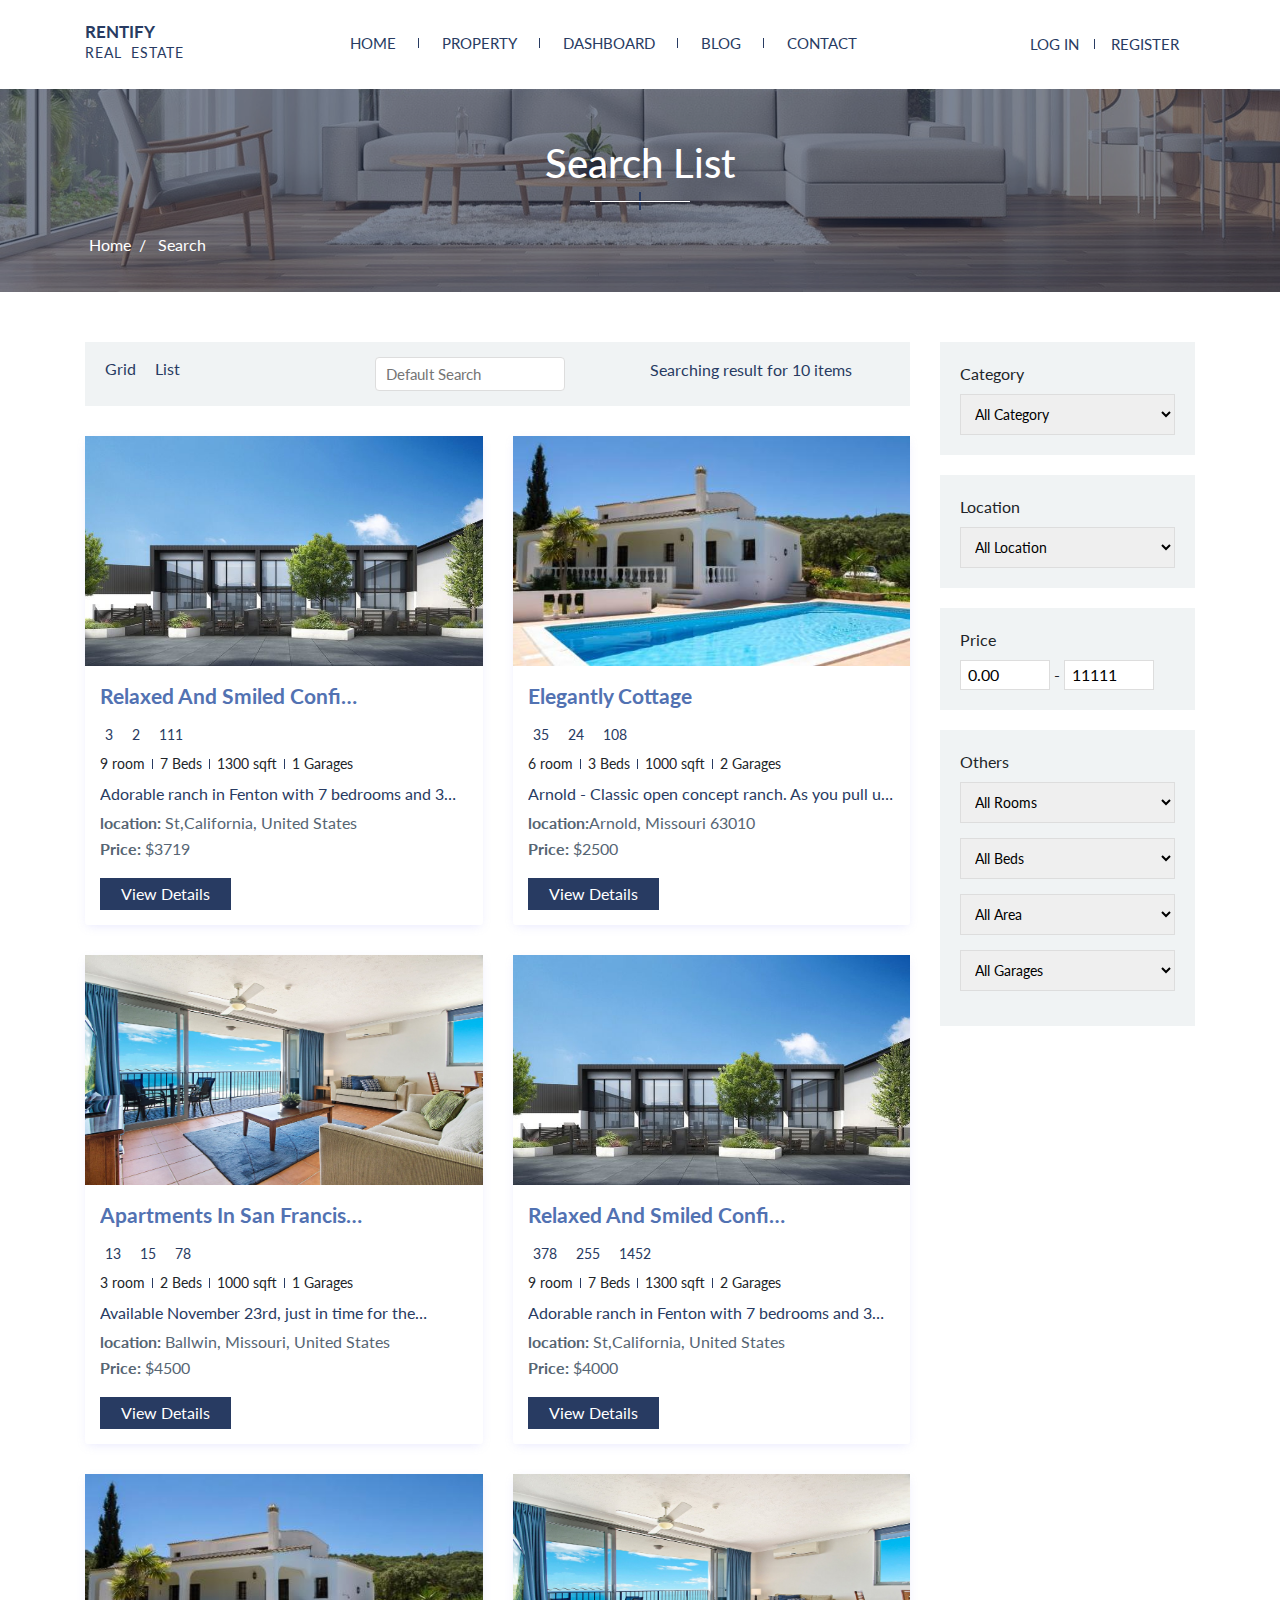
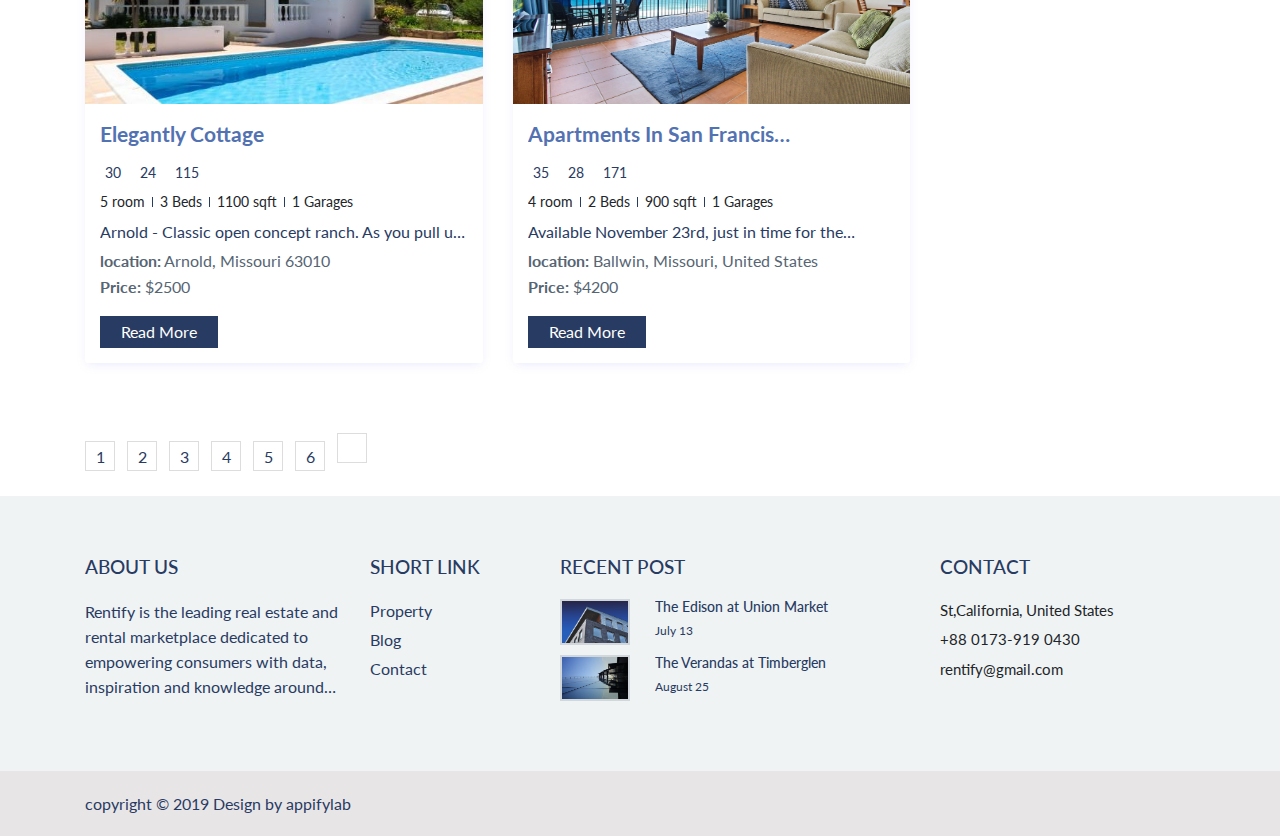
<file: search_grid.html>
<!DOCTYPE HTML>
<html lang="en-US">
	<head>
		<meta charset="UTF-8">
	    <meta name="viewport" content="width=device-width, initial-scale=1">
		<title>Real Estate | Rentify</title>

		<!-- Fontawesome css -->
		<link rel="stylesheet" href="https://use.fontawesome.com/releases/v5.7.2/css/all.css" integrity="sha384-fnmOCqbTlWIlj8LyTjo7mOUStjsKC4pOpQbqyi7RrhN7udi9RwhKkMHpvLbHG9Sr" crossorigin="anonymous">

		<link href="https://fonts.googleapis.com/css?family=Lato:300,400,700,900&display=swap" rel="stylesheet">
		
		<!-- BOOTSTRAP GRID CSS -->
		<link rel="stylesheet" href="assets/css/bootstrap.min.css" />
		<!-- owl carousel css -->
		<link rel="stylesheet" href="assets/css/owl.carousel.min.css">
		<!-- COMMON CSS -->
		<link rel="stylesheet" href="assets/css/common.css" />
		<!-- STYLE CSS -->
		<link rel="stylesheet" href="assets/css/style.css" />
		<!-- RESPONSIVE CSS -->
		<link rel="stylesheet" href="assets/css/responsive.css" />
	</head>
	<body>
		<!-- HEADER START -->
		<header class="header-area" id="mainNav">
			<div class="container">
				<div class="main-nav">
					<!-- LOGO -->
					<div class="main-logo">
						<a href="index.html" class="home_logo">
							<span class="logo_name">Rentify</span>
							<span class="logo_cate">Real Estate</span>
						</a>
					</div>
					<!-- MAIN MENU -->
					<div class="main-menu">
						<a href="#" class="toggle-menu">&#9776;</a>
						<ul class="main-menu-list" >
							<li><a href="#">Home</a>
								<ul class="main-dropdown">
									<li><a href="index.html">Home 1</a></li>
									<li><a href="index2.html">Home 2</a></li>
								</ul>
							</li>
							<li><a href="search.html" class="active">Property</a></li>
							<li><a href="dashboard.html">Dashboard</a></li>
							<li><a href="#">Blog</a>
								<ul class="main-dropdown">
									<li><a href="blog.html">Blog</a></li>
									<li><a href="blog_details.html">Single Blog</a></li>
								</ul>
							</li>
							<li><a href="contact.html">Contact</a></li>
						</ul>
						<!-- Mobile Menu -->
						<ul class="main-menu-list-mobile" id="nav">
							<li><a href="#">Home<i class="fas fa-caret-down"></i></a>
								<ul class="main-dropdown">
									<li><a href="index.html">Home 1</a></li>
									<li><a href="index2.html">Home 2</a></li>
								</ul>
							</li>
							<li><a href="search.html" class="active">Property</a></li>
							<li><a href="dashboard.html">Dashboard</a></li>
							<li><a href="#">Blog<i class="fas fa-caret-down"></i></a>
								<ul class="main-dropdown">
									<li><a href="blog.html">Blog</a></li>
									<li><a href="blog_details.html">Single Blog</a></li>
								</ul>
							</li>
							<li><a href="contact.html">Contact</a></li>
						</ul>
					</div>
					<!-- LOGIN -->
					<div class="login-reg">
						<ul class="login-reg-list">
							<li><a href="login.html" class="login">
								 <span class="user_icon">
								 	<i class="fas fa-user-circle"></i>
								 </span>
								 Log In
								</a>
							</li>
							<li><a href="register.html" class="register">Register</a></li>
						</ul>
					</div>
				</div>
			</div>
		</header>
		<!-- HEADER END -->

		<!-- SLIDER START -->
		<div class="blog-slide-area bg-layer _padd_tb20 _mar_b50">
			<div class="container">
				<div class="blog-slider-content">
					<div class="blog-page-title _padd_tb30">
						<h2 class="page-title">Search List</h2>
					</div>				
					<ul class="page-link-loc">
						<li><a href="index.html">Home</a></li>
						<li class="active">Search</li>
					</ul>
				</div>
			</div>
		</div>
		<!-- SLIDER END -->
		
		<div class="listing-area">
			<div class="container">
				<div class="row">
					<div class="col-md-9">
						<div class="listing-left">
							<div class="list-fliter">
								<div class="row">
									<div class="col-md-3 col-lg-4">
										<div class="grid">
											<ul class="grid-list">
												<li><a href="search_grid.html"  class="active"><i class="fas fa-th"></i>Grid</a></li>
												<li><a href="search.html"><i class="fas fa-list-ul"></i>List</a></li>
											</ul>
										</div>
									</div>
									<div class="col-md-5 col-lg-4">
										<input type="text" placeholder="Default Search" class="default-search"> 
										<span class="default-search-icon">
											<i class="fas fa-search"></i>
										</span>
									</div>
									<div class="col-md-4">
										<div class="serach-result">
											<p class="serach-result-info">Searching result for 10 items</p>
										</div>
									</div>
								</div>
							</div>
							<!-- ITEM -->
							<div class="list-item-grid">
								<div class="row">
									<div class="col-md-6">
										<div class="list-item _mar_b30">
											<div class="row">
												<div class="col-md-12">
													<div class="listing-img list-grid-img">
														<img src="assets/img/feature2.jpg" alt="">
													</div>
												</div>
												<div class="col-md-12">
													<div class="listing-cont listing-grid-cont _padd15">
														<h3 class="feature-title listing-title">Relaxed and smiled confidently</h3>
														<ul class="listing-social">
															<li><a href="#"><i class="far fa-comment"></i>3</a></li>
															<li><a href="#"><i class="far fa-heart"></i>2</a></li>
															<li><a href="#"><i class="far fa-eye"></i>111</a></li>
														</ul>
														<ul class="feature-list _padd_b5">
															<li>9 room</li>
															<li>7 Beds</li>
															<li>1300 sqft</li>
															<li>1 Garages</li>
														</ul>
														<p class="feature-sub listing-sub  _padd_b5">Adorable ranch in Fenton with 7 bedrooms and 3 bathrooms. Main level includes living room, kitchen and eating area as well as master bedroom and master bath, 2 more bedrooms and full bath. Stainless steel gas range and dishwasher included. </p>
														<ul class="loc-list _padd_b5">
															<li><span>location:</span> St,California, United States </li>
															<li><span>Price:</span> $3719</li>
														</ul>
														<button class="block-btn2 _mar_t10" onclick="window.location.href='property_details.html'">View Details</button>
													</div>
												</div>
											</div>	
										</div>
									</div>
									<div class="col-md-6">
										<div class="list-item _mar_b30">
											<div class="row">
												<div class="col-md-12">
													<div class="listing-img list-grid-img">
														<img src="assets/img/21112.jpg" alt="">
													</div>
												</div>
												<div class="col-md-12">
													<div class="listing-cont listing-grid-cont _padd15">
														<h3 class="feature-title listing-title">Elegantly cottage</h3>
														<ul class="listing-social">
															<li><a href="#"><i class="far fa-comment"></i>35</a></li>
															<li><a href="#"><i class="far fa-heart"></i>24</a></li>
															<li><a href="#"><i class="far fa-eye"></i>108</a></li>
														</ul>
														<ul class="feature-list _padd_b5">
															<li>6 room</li>
															<li>3 Beds</li>
															<li>1000 sqft</li>
															<li>2 Garages</li>
														</ul>
														<p class="feature-sub listing-sub  _padd_b5">Arnold - Classic open concept ranch. As you pull up the long driveway, you'll appreciate the privacy. The layout is excellent and the rooms are large; Plus, a huge basement for storage and use as an extra entertaining or play area.</p>
														<ul class="loc-list _padd_b5">
															<li><span>location:</span>Arnold, Missouri 63010</li>
															<li><span>Price:</span> $2500</li>
														</ul>
														<button class="block-btn2 _mar_t10" onclick="window.location.href='property_details.html'">View Details</button>
													</div>
												</div>
											</div>	
										</div>
									</div>
									<div class="col-md-6">
										<div class="list-item _mar_b30">
											<div class="row">
												<div class="col-md-12">
													<div class="listing-img list-grid-img">
														<img src="assets/img/ocean-3-bedroom.jpg" alt="">
													</div>
												</div>
												<div class="col-md-12">
													<div class="listing-cont listing-grid-cont _padd15">
														<h3 class="feature-title listing-title">Apartments in San Francisco</h3>
														<ul class="listing-social">
															<li><a href="#"><i class="far fa-comment"></i>13</a></li>
															<li><a href="#"><i class="far fa-heart"></i>15</a></li>
															<li><a href="#"><i class="far fa-eye"></i>78</a></li>
														</ul>
														<ul class="feature-list _padd_b5">
															<li>3 room</li>
															<li>2 Beds</li>
															<li>1000 sqft</li>
															<li>1 Garages</li>
														</ul>
														<p class="feature-sub listing-sub  _padd_b5">Available November 23rd, just in time for the holidays! Beautiful ranch in established Ballwin neighborhood on quiet cul-de-sac. Large wooded lot, fenced with over-sized 2 car garage. Finished lower level with full bath, walkout and lots of storage space. Does not include frig or washer/dryer but electric or gas is available for laundry.</p>
														<ul class="loc-list _padd_b5">
															<li><span>location:</span> Ballwin, Missouri, United States </li>
															<li><span>Price:</span> $4500</li>
														</ul>
														<button class="block-btn2 _mar_t10" onclick="window.location.href='property_details.html'">View Details</button>
													</div>
												</div>
											</div>	
										</div>
									</div>
									<div class="col-md-6">
										<div class="list-item _mar_b30">
											<div class="row">
												<div class="col-md-12">
													<div class="listing-img list-grid-img">
														<img src="assets/img/feature2.jpg" alt="">
													</div>
												</div>
												<div class="col-md-12">
													<div class="listing-cont listing-grid-cont _padd15">
														<h3 class="feature-title listing-title">Relaxed and smiled confidently</h3>
														<ul class="listing-social">
															<li><a href="#"><i class="far fa-comment"></i>378</a></li>
															<li><a href="#"><i class="far fa-heart"></i>255</a></li>
															<li><a href="#"><i class="far fa-eye"></i>1452</a></li>
														</ul>
														<ul class="feature-list _padd_b5">
															<li>9 room</li>
															<li>7 Beds</li>
															<li>1300 sqft</li>
															<li>2 Garages</li>
														</ul>
														<p class="feature-sub listing-sub  _padd_b5">Adorable ranch in Fenton with 7 bedrooms and 3 bathrooms. Main level includes living room, kitchen and eating area as well as master bedroom and master bath, 2 more bedrooms and full bath. Stainless steel gas range and dishwasher included.</p>
														<ul class="loc-list _padd_b5">
															<li><span>location:</span> St,California, United States </li>
															<li><span>Price:</span> $4000</li>
														</ul>
														<button class="block-btn2 _mar_t10" onclick="window.location.href='property_details.html'">View Details</button>
													</div>
												</div>
											</div>	
										</div>
									</div>
									<div class="col-md-6">
										<div class="list-item _mar_b30">
											<div class="row">
												<div class="col-md-12">
													<div class="listing-img list-grid-img">
														<img src="assets/img/21112.jpg" alt="">
													</div>
												</div>
												<div class="col-md-12">
													<div class="listing-cont listing-grid-cont _padd15">
														<h3 class="feature-title listing-title">Elegantly cottage</h3>
														<ul class="listing-social">
															<li><a href="#"><i class="far fa-comment"></i>30</a></li>
															<li><a href="#"><i class="far fa-heart"></i>24</a></li>
															<li><a href="#"><i class="far fa-eye"></i>115</a></li>
														</ul>
														<ul class="feature-list _padd_b5">
															<li>5 room</li>
															<li>3 Beds</li>
															<li>1100 sqft</li>
															<li>1 Garages</li>
														</ul>
														<p class="feature-sub listing-sub  _padd_b5">Arnold - Classic open concept ranch. As you pull up the long driveway, you'll appreciate the privacy. The layout is excellent and the rooms are large; Plus, a huge basement for storage and use as an extra entertaining or play area.</p>
														<ul class="loc-list _padd_b5">
															<li><span>location:</span> Arnold, Missouri 63010 </li>
															<li><span>Price:</span> $2500</li>
														</ul>
														<button class="block-btn2 _mar_t10" onclick="window.location.href='property_details.html'">Read More</button>
													</div>
												</div>
											</div>	
										</div>
									</div>
									<div class="col-md-6">
										<div class="list-item _mar_b30">
											<div class="row">
												<div class="col-md-12">
													<div class="listing-img list-grid-img">
														<img src="assets/img/ocean-3-bedroom.jpg" alt="">
													</div>
												</div>
												<div class="col-md-12">
													<div class="listing-cont listing-grid-cont _padd15">
														<h3 class="feature-title listing-title">Apartments in San Francisco</h3>
														<ul class="listing-social">
															<li><a href="#"><i class="far fa-comment"></i>35</a></li>
															<li><a href="#"><i class="far fa-heart"></i>28</a></li>
															<li><a href="#"><i class="far fa-eye"></i>171</a></li>
														</ul>
														<ul class="feature-list _padd_b5">
															<li>4 room</li>
															<li>2 Beds</li>
															<li>900 sqft</li>
															<li>1 Garages</li>
														</ul>
														<p class="feature-sub listing-sub  _padd_b5">Available November 23rd, just in time for the holidays! Beautiful ranch in established Ballwin neighborhood on quiet cul-de-sac. Large wooded lot, fenced with over-sized 2 car garage. Finished lower level with full bath, walkout and lots of storage space. Does not include frig or washer/dryer but electric or gas is available for laundry.</p>
														<ul class="loc-list _padd_b5">
															<li><span>location:</span> Ballwin, Missouri, United States</li>
															<li><span>Price:</span> $4200</li>
														</ul>
														<button class="block-btn2 _mar_t10" onclick="window.location.href='property_details.html'">Read More</button>
													</div>
												</div>
											</div>	
										</div>
									</div>
								</div>
							</div>
							<!-- ITEM -->
							<div class="pagination _padd_b25">
								<ul class="pagination-list">
									<li><a href="#">1</a></li>
									<li><a href="#">2</a></li>
									<li><a href="#">3</a></li>
									<li><a href="#">4</a></li>
									<li><a href="#">5</a></li>
									<li><a href="#">6</a></li>
									<li><a href="#"><i class="fas fa-angle-double-right"></i></a></li>
								</ul>
							</div>
						</div>
					</div>
					<div class="col-md-3">
						<div class="listing-right">
							<div class="list-category _mar_b20">
								<label >Category</label>
								<select name="type">
									<option value="type">All Category</option> 
									<option value="type">Apartment</option> 
									<option value="type">Room</option>
									<option value="type">Commercial Space</option> 
									<option value="type">Flat</option>
								</select>
							</div>
							<div class="list-category _mar_b20">
								<label >Location</label>
								<select name="type">
									<option value="type">All Location</option> 
									<option value="type">Uposhohor</option> 
									<option value="type">Kajitula</option>
									<option value="type">Tb Gate</option> 
									<option value="type">Ambarkhana</option>
								</select>
							</div>
							<div class="list-category _mar_b20">
								<label >Price</label>
								<input type="number" value="0.00" data-min="">
								<span>-</span>
								<input type="number" value="11111" data-min="">
							</div>
							<div class="list-category _mar_b20">
								<label >Others</label>
								<select name="type" class="_mar_b15">
									<option value="type">All Rooms</option> 
									<option value="type">1</option> 
									<option value="type">2</option>
									<option value="type">3</option> 
									<option value="type">4</option>
								</select>
								<select name="type" class="_mar_b15">
									<option value="type">All Beds</option> 
									<option value="type">1</option> 
									<option value="type">2</option>
									<option value="type">3</option> 
									<option value="type">4</option>
								</select>
								<select name="type" class="_mar_b15">
									<option value="type">All Area</option> 
									<option value="type">1000 sqft</option> 
									<option value="type">2000 sqft</option>
									<option value="type">3000 sqft</option> 
									<option value="type">4000 sqft</option>
								</select>
								<select name="type" class="_mar_b15">
									<option value="type">All Garages</option> 
									<option value="type">1</option> 
									<option value="type">2</option>
									<option value="type">3</option> 
									<option value="type">4</option>
								</select>
							</div>
						</div>
					</div>
				</div>
			</div>
		</div>

		<!-- FOOTER START -->
		<div class="footer-area">
			<div class="footer-top _padd_tb20">
				<div class="container">
					<div class="row">
						<div class="col-md-3 col-sm-6">
							<div class="footer-col">
								<h3 class="footer-title">ABOUT US</h3>
								<p class="footer_cont">Rentify is the leading real estate and rental marketplace dedicated to empowering consumers with data, inspiration and knowledge around the place they call home, and connecting them with the best local professionals who can help.</p>
							</div>
						</div>
						<div class="col-md-2 col-sm-6">
							<div class="footer-col">
								<h3 class="footer-title">Short Link</h3>
								<ul class="footer-menu-list">
									<li><a href="search.html">Property</a></li>
									<li><a href="blog.html">Blog</a></li>
									<li><a href="contact.html">Contact</a></li>
								</ul>
							</div>
						</div>
						<div class="col-md-4 col-sm-6">
							<div class="footer-col">
								<h3 class="footer-title">Recent Post</h3>
								<div class="single-recent-post">
									<div class="row">
										<div class="col-lg-3 col-md-4">
											<div class="recent-post-left">
												<a href="property_details.html">
													<img src="assets/img/12.jpg" alt="">
												</a>
											</div>
										</div>
										<div class="col-lg-9 col-md-8">
											<div class="recent-post-right">
												<h4>The Edison at Union Market</h4>
												<p>July 13</p>
											</div>
										</div>
									</div>	
								</div>
								<div class="single-recent-post">
									<div class="row">
										<div class="col-lg-3 col-md-4">
											<div class="recent-post-left">
												<a href="property_details.html">
													<img src="assets/img/17.jpg" alt="">
												</a>
											</div>
										</div>
										<div class="col-lg-9 col-md-8">
											<div class="recent-post-right">
												<h4>The Verandas at Timberglen</h4>
												<p>August 25</p>
											</div>
										</div>
									</div>	
								</div>
							</div>
						</div>
						<div class="col-md-3 col-sm-6">
							<div class="footer-col">
								<h3 class="footer-title">Contact</h3>
								<ul class="footer-contact">
									<li><span><i class="fas fa-location-arrow"></i></span>St,California, United States</li>
									<li><span><i class="fas fa-phone"></i></span>+88 0173-919 0430</li>
									<li><span><i class="far fa-envelope"></i></span>rentify@gmail.com</li>
								</ul>
							</div>
						</div>
					</div>
				</div>
			</div>
			<div class="footer-bottom _padd_tb20">
				<div class="container">
					<div class="row">
						<div class="col-md-12">
							<div class="footer-bottom-cont">
								<p>copyright &copy; 2019 Design by appifylab</p>
							</div>
						</div>
					</div>
				</div>
			</div>
		</div>
		<!-- FOOTER END -->

		<script src="assets/js/jquery-1.12.4.min.js" ></script>
        <script src="assets/js/bootstrap.min.js" ></script>
        <script src="assets/js/owl.carousel.min.js" ></script>
        <script src="assets/js/script.js" ></script>
	</body>
</html>
</file>
<file: assets/css/common.css>
*{
    margin: 0px;
    padding: 0px;
}
html{
    color: #333;
    padding: 0px;
    margin: 0 auto;
}
/*@font-face {
    font-family: ab;
    src: url('../assets/fonts/helveticaneue.ttf');
}
*/

body{
	margin:0px auto;
	padding:0px;
    font-family: 'Lato', sans-serif;
}
p {
    font-size: 16px;
    margin: 0px;
    color: #283B62;
    line-height: 25px;
}
h1{
    font-size: 38px;
}
h2{
    font-size: 24px;
}
h3{
    font-size: 20px;
}
h4{
    font-size: 17px;
}
h1,h2,h3,h4{
    margin: 0px;
    color:#283B62;
}
li:last-child{
    margin-right: 0px!important;
}
ul{
    padding: 0;
    margin: 0px;
    list-style: none;
}
a{
    color: #283B62;
}
a:hover{
    text-decoration: none;
    color:#5272b2;
    transition: .5s;
}
textarea {
    resize: none !important;
}
button, select{
    cursor: pointer;
}
button:focus, input:focus, select:focus, textarea:focus{
    outline: none;
    box-shadow: none;
}
ul{
	padding:0px;
	margin:0px;
}
img{
	width:100%;
	display:block;
}
input[type="checkbox"] {
    cursor: pointer;
}
.p-0{
    padding: 0px;
}
.menu_active a{
   color: #5272b2!important; 
}
/*.active, .active i, .active a {
    color: #CBB492!important;
}*/
.box_shadow{
    box-shadow: 0px 3px 21px -2px rgba(149, 149, 247, 0.25);
}
.border_color{
    border-color:#e7e7e7!important;  
}
.fw_600{
    font-weight: 600;
}
/*margin top*/
._mar_t10{
    margin-top: 10px;
}
._mar_t15{
    margin-top: 15px;
}
._mar_t20{
    margin-top: 20px;
}
._mar_t25{
    margin-top: 25px;
}
._mar_t30{
    margin-top: 30px;
}
._mar_t60{
    margin-top:60px;
}

/*margin bottom*/
._mar_b10{
    margin-bottom: 10px;
}
._mar_b15{
    margin-bottom: 15px;
}
._mar_b20{
    margin-bottom: 20px;
}
._mar_b25{
    margin-bottom: 25px;
}
._mar_b30{
    margin-bottom: 30px;
}
._mar_b50{
    margin-bottom: 50px;
}

._mar_r10{
    margin-right: 10px;
}
._mar_r15{
    margin-right: 15px;
}


/* padding */
._padd15{
    padding: 15px;
}
._padd20{
    padding:20px;
}
._mar20{
    margin: 20px;
}

/*padding top bottom*/
._padd_tb15{
    padding: 15px 0px;
}
._padd_tb20{
    padding: 20px 0px;
}
._padd_tb30{
    padding: 30px 0px;
}
._padd_tb40{
    padding: 40px 0px;
}
._padd_tb90{
    padding: 90px 0px;
}
._padd_b60{
    padding-bottom: 60px;
}


/*padding top*/
._padd_t10{
    padding-top: 10px;
}
._padd_t15{
    padding-top: 15px;
}
._padd_t20{
    padding-top: 20px;
}
._padd_t25{
    padding-top: 25px;
}

/*padding bottom*/
._padd_b5{
    padding-bottom: 5px;
}
._padd_b10{
    padding-bottom: 10px;
}
._padd_b15{
    padding-bottom: 15px;
}
._padd_b20{
    padding-bottom: 20px;
}
._padd_b25{
    padding-bottom: 25px;
}

/*padding left*/
._padd_l10{
    padding-left: 10px;
}
._padd_l15{
    padding-left: 15px;
}
._padd_l20{
    padding-left: 20px;
}
._padd_l25{
    padding-left: 25px;
}

/*padding right*/
._padd_r10{
    padding-right: 10px;
}
._padd_r15{
    padding-right: 15px;
}
._padd_r20{
    padding-right: 20px;
}
._padd_r25{
    padding-right: 25px;
}
</file>
<file: assets/css/style.css>
/*=======================Main Menu===================== */ 
.header-area {
    /*
    box-shadow: 0px 2px 11px 2px rgba(149, 164, 247, 0.25);*/
    width: 100%;
    display: flex;
    justify-content: space-between;
    transition: all 0.4s;
    align-items: center;
    z-index: 10;
    background-color: #fff;
}
.main-nav {
    display: flex;
    justify-content: space-between;
    flex-flow: row;
    align-items: center;

}
.main-logo {
    flex: 0 0 120px;
}
.logo {
    font-size: 20px;
}
.logo span {
    text-transform: capitalize;
    color: #283B62;
    font-style: italic;
    font-weight: 600;
}
.main-menu-list {
    display: flex;
}
.main-menu-list li, .login-reg-list li, .feature-list li{
    position:relative;
}
.main-menu-list li:after , .login-reg-list li:after, .feature-list li:after{
    position: absolute;
    content: "";
    top: 50%;
    transform: translateY(-50%);
    right: 0;
    width: 1px;
    height: 10px;
    background-color: #283B62;
}
.main-menu-list li:last-child:after, .login-reg-list li:last-child:after, .feature-list li:last-child:after {
    position: inherit;
}
.main-menu-list li {
    cursor: pointer;
    transition: all 0.4s;
    border-bottom: 2px solid transparent;
}
.main-menu-list li:hover{
    transition: all 0.4s;
    border-color:#283b62;
}
.main-menu-list li a {
    display: inline-block;
    font-size: 15px;
    padding: 32px 23px;
    font-weight: 400;
    color: #283B62;
    text-transform: uppercase;
    border-color: 2px solid;
    transition: all 0.4s;
}
.main-menu-list li a:hover{
    border-color:#283b62;
}
.main-menu-list li i {
    padding-left: 6px;
    color: #21252980;
}
.main-dropdown li {
    border-bottom: 0px;
}
.navbar-home{
    transition: all .4s;
}
.navbar-home .main-dropdown {
    top: 76px;
}
.navbar-home .main-menu-list li a {
    padding: 26px 23px;
}
.navbar-home .drp1, .navbar-home .drp2 {
    top: 47px;
}
.header-area.navbar-home {
    background-color: #fff;
    box-shadow: 0 1px 12px 0px rgba(0, 0, 0, 0.2);
    position: fixed;
    top: 0;
    left: 0;
    z-index: 1030;
    transform: translateY(0);
    transition: all 0.4s;  
    width: 100%; 
}
.navbar-home .main-dropdown li a {
    padding: 10px 12px;
}
.navbar-home .login-reg-list li a {
    padding: 17px 16px;
}

.login_header{
    border-bottom: 1px solid #ddd;
}
.navbar-home.login_header{
    border-bottom: 0px;
}
.main-dropdown {
    background-color: #fff;
    padding: 5px 10px;
    opacity: 0;
    position: absolute;
    z-index: -1;
    width: 146px;
    border-radius: 1px;
    top: 88px;   
    box-shadow: 0px 3px 21px -2px rgba(149, 149, 247, 0.25);
    transition: all 0.4s;
}
.main-dropdown li a {
    font-size: 15px;
    display: block;
    padding: 10px 12px;
    color:#566573!important;
    transition: all 0.4s;
}
.main-menu-list li:hover .main-dropdown{
    opacity: 1;
    z-index: 111;
}
.login-reg-list {
    display: flex;
    align-items: center;
}
.login-reg-list li a {
    padding: 20px 16px;
    font-size: 15px;
    display: flex;
    align-items: center;
    line-height: 20px;
    text-transform: uppercase;
}
.login i {
    padding-right: 5px;
}
.toggle-menu{
    display:none;
}
.main-menu-list-mobile{
    display: none;
}
/* =======================Slider Area===================== */ 
.slider-area {
    height: 100vh;
    position: relative;
}
.blog_slider_item {
    background-size: cover;
    background-position: center;
    background-repeat: no-repeat;
    height: 100vh;
    z-index: -1;
}
.slider_c {
    position: absolute;
    top: -50vh;
    transform: translateY(-50%);
    z-index: 11;
        width: 50%;
}
.home_slide_1{
    background-image: url(../img/14.jpg);
}
.home_slide_2{
    background-image: url(../img/16.jpg);
}
.home_slide_3{
    background-image: url(../img/1.jpg);
}
.bg-layer{
    position: relative;
}
.main-sub {
    width: 70%;
    line-height: 28px;
}
.bg-layer::after{
    position: absolute;
    content: "";
    top: 0;
    left: 0;
    width: 100%;
    height: 100%;
    background-color: #283b6294;
    opacity: .7;
    z-index: -1;
}
.main-title {
    color: #fff;
    font-size: 48px;
    text-shadow: 3px 3px 10px #283b6247;
    font-weight: bold;
    display: -webkit-box;
    height: 60px;
    -webkit-line-clamp: 1;
    -webkit-box-orient: vertical;
    overflow: hidden;
    text-overflow: ellipsis;
}
.main-sub {
    color: #fff;
    letter-spacing: 1px;
    text-shadow: 1px 1px 4px #283b6247;
    display: -webkit-box;
    height: 60px;
    -webkit-line-clamp: 2;
    -webkit-box-orient: vertical;
    overflow: hidden;
    text-overflow: ellipsis;
}
.search_list {
    display: inline-flex;
}
.search_list li a {
    padding: 0px 40px;
    height: 46px;
    line-height: 40px;
    display: inline-block;
    background-color: #FBFCFC;
}
.search_list li a i {
    padding-left: 8px;
}
.search_list li {
    position: relative;
}
.nav-item{
    border-right: 1px solid #283B62;
}
.search_list li:first-child input {
    border: none;
}
.search_list li:last-child{
    border-right: 0px!important;
}
.search_list li:last-child a{
    border:none;
}
.search_list input {
    border: none;
    background-color: #fbfcfcf7;
    padding: 0px 40px;
    height: 46px;
}
.search {
    background-color: #283b62eb!important;
    color: #fff;
    transition: .5s;
}
.search:hover {
    background-color: #283b62!important;
    color: #fff;
}
.search_list select {
    padding: 0px 40px;
    height: 46px;
    line-height: 40px;
    background-color: #fbfcfcf7;
    border: none;
    position: relative;
}
.select-item {
    -webkit-appearance: none;
}
.loc-arrow {
    position: absolute;
    color: #21252985;
    z-index: 11;
    right: 10px;
    top: 8px;
    font-size: 18px;
    cursor: pointer;
}
.location_input::-webkit-input-placeholder{
    color:#212529;
}

/* =======================About Area===================== */ 
.about-left {
    position: relative;
}
.section-title {
    text-transform: uppercase;
    font-size: 30px;
    position: relative;
    /* padding-left: 55px; */
    font-weight: 700;
    color: #283b62;
    line-height: 52px;
}
.section-sub-title {
    display: -webkit-box;
    height: 40px;
    -webkit-line-clamp: 1;
    -webkit-box-orient: vertical;
    overflow: hidden;
    text-overflow: ellipsis;
}
.about_large {
    display: block;
    font-size: 48px;
    text-transform: capitalize;
}
.about-img-item img {
    box-shadow: 0px 9px 19px -2px #283b6214;
    width: 210px;
    height: 280px;
}
.about-img-item2 {
    position: absolute;
    bottom: -62px;
    right: 32px;
}
.about-list li {
    color: #566573;
    margin-bottom: 8px;
}
.about-list i {
    color: #283B62;
    padding-right: 12px;
}

/* =======================Feature Area===================== */ 
.single-features {
    transition: .6s;
    margin-bottom: 30px;
}
.feature-img img {
    height: 360px;
}
.single-features:hover {
   box-shadow: 0px 3px 21px -2px rgba(149, 149, 247, 0.25);
}
.price {
    display: block;
    font-size: 20px;
    color:#283B62;
    font-weight: 700;
}
.feature-list li {
    padding-right: 10px;
    display: inline-block;
    margin-right: 10px;
}
.feature-view {
    display: flex;
}
.feature-view li {
    margin-right: 15px;
}
.feature-view li a i {
    background-color: #283B62;
    color: #fff;
    width: 18px;
    height: 18px;
    line-height: 18px;
    text-align: center;
    font-size: 9px;
    margin-right: 5px;
    border-radius: 3px;
}
/* =======================Footer Area===================== */ 
.footer-top {
    background-color: #F0F3F4;
    padding: 60px 0px;
}
.footer-title {
    text-transform: uppercase;
    font-size: 19px;
    margin-bottom: 20px;
}
.single-recent-post {
    margin-bottom: 10px;
}
.recent-post-left img {
    border: 2px solid #d2d7dc;
    height: 46px;
}
.recent-post-left {
    width: 70px;
    margin-right: 10px;
}
.recent-post-right p {
    font-size: 12px;
}
.recent-post-right h4 {
    font-size: 14px;
    margin-bottom: 2px;
    display: -webkit-box;
    -webkit-line-clamp: 1;
    -webkit-box-orient: vertical;
    overflow: hidden;
    text-overflow: ellipsis;
}
.footer-contact li {
    margin-bottom: 7px;
    font-size: 15px;
    display: -webkit-box;
    -webkit-line-clamp: 1;
    -webkit-box-orient: vertical;
    overflow: hidden;
    text-overflow: ellipsis;
}
.footer-contact li span i {
    width: 25px;
    color: #bbb2b2;
}
.footer-bottom {
    background-color: #e8e5e7;
}
/* =======================Testimonial Area===================== */ 
.testimonials{
    position: relative;
}
.testimonial-img {
    width: 65px;
}
.testimonial-img img {
    border-radius: 50%;
}
.single-testimonial {
    margin: 40px auto 40px auto;
    padding: 20px;
    text-align: center;
    background-color: #5272b214;
    border-left: 30px solid #E4EAF3;
}
.testi-title {
    font-size: 24px;
    margin-bottom: 10px;
    color: #5272b2;
    font-weight: 600;
}
.testi-sub {
    font-weight: 400;
    margin-bottom: 5px;
}
.testimonial-info img {
    width: 100px !important;
    height: 100px;
    margin: 0 auto 15px  auto;
    border-radius: 50%;
}

/* =======================Blog Area===================== */ 
.single-blog {
    margin-bottom: 30px;
    border: 1px solid #e9eceff5;
}
.blog-sub {
    display: -webkit-box;
    height: 105px;
    -webkit-line-clamp: 4;
    -webkit-box-orient: vertical;
    overflow: hidden;
    text-overflow: ellipsis;
    margin-bottom: 10px;
}
.blog-img img {
    height: 234px;
}
.blog-img {
    position: relative;
    overflow: hidden;
}
.blog-img img {
    transition: .7s;
}
.blog-date {
    background-color: #283B62;
    color: #fff;
    padding: 7px 10px;
    position: absolute;
    top: -1px;
    right: -1px;
}
.single-blog:hover .blog-img img {
    transform: scale(1.1);
}
.border-btn {
    background-color: transparent;
    padding: 5px 24px;
    color: #283B62;
    text-transform: capitalize;
    border: 1px solid #283B62;
    font-weight: 700;
    transition: .5s;
}
.border-btn:hover
{
    background-color: #283B62;
    color:#fff;
}
.block-btn {
    background-color: #283B62;
    padding: 5px 24px;
    color: #fff;
    text-transform: capitalize;
    border: 1px solid #283B62;
    font-weight: 700;
    display: inline-block;
    transition: .5s;
}
.block-btn:hover{
    background-color: transparent;
    color: #283B62;
}
.block-btn3 {
    background-color: #716969;
    padding: 5px 20px;
    color: #fff;
    text-transform: capitalize;
    border: 1px solid #716969;
    font-weight: 700;
    transition: .5s;
}
.block-btn3:hover{
    background-color: transparent;
    color:#716969;
}
/* =======================CTA Area===================== */
.cta-area {
    background-image: url(../img/10.jpg);
    background-size: cover;
    background-position: top;
    background-repeat: no-repeat;
    position: relative;
    z-index: 1;
    padding: 80px 0px;
}
.cta-cont{
    margin-top:20px;
}
.cta-cont .block-btn{
    transition: .9s;
}
.cta-cont .block-btn:hover {
    color: #283B62;
    background-color: #fff;
    border-color: #fff;
}
.cta-title {
    color: #fff;
    line-height: inherit;
    font-size: 38px;
    display: -webkit-box;
    height: 62px;
    -webkit-line-clamp: 1;
    -webkit-box-orient: vertical;
    overflow: hidden;
    text-overflow: ellipsis;
}
/* =======================Contact Area===================== */
.contact-form input {
    width: 100%;
    border: none;
    border-bottom: 1px solid #ddd;
    padding: 10px 0px;
    margin-bottom: 10px;
}
.contact-form input:focus{
    border-color:#283B62;
}
.contact-form textarea { 
    width: 100%;
    border: none;
    border-bottom: 1px solid #ddd;
    margin-bottom: 10px;
}
.contact-form textarea:focus {
   border-color:#283B62!important;
}
.contact-form input[type="submit"] {
    border: 1px solid #283B62;
    cursor: pointer;
    width: 36%;
    margin-top: 15px;
}
.cont-icon {
    width: 30px;
    height: 30px;
    color: #fff;
    background-color: #283B62;
    text-align: center;
    line-height: 30px;
    font-size: 11px;
    margin-bottom: 4px;
}
.google-map {
    padding-left: 50px;
    position: relative;
}
.contact-info {
    position: absolute;
    bottom: -35px;
    right: 70px;
    width: 346px;
    padding: 20px 30px;
    background-color: #F0F3F4;
    box-shadow: 0px 1px 15px -2px rgba(149, 149, 247, 0.25);
}
.contact-item {
    margin-bottom: 10px;
}
.contact-cont h6 {
    margin-bottom: 2px;
}
.contact-area {
    margin-bottom: 40px;
}

/* =======================Blog page===================== */
.blog-page-title{
    text-align: center;
     position: relative;
}
.blog-page-title::before {
    position: absolute;
    content: "";
    width: 2px;
    height: 18px;
    background-color: #283B62;
    left: 50%;
    transform: translateX(-50%);
    bottom: 7px;
}
.blog-page-title::after {
    position: absolute;
    content: "";
    width: 100px;
    height: 1px;
    background-color: #fff;
    left: 50%;
    transform: translateX(-50%);
    bottom: 15px;
}
.page-title {
    color: #fff;
    font-size: 40px;
}
.page-link-loc li {
    display: inline-block;
    padding: 0px 4px;
    color: #fff;
}
.page-link-loc li a{
    color:#fff;
    position: relative;
}
.page-link-loc li a:after {
    content: '/';
    color: #333333;
    line-height: 55px;
    padding-left: 8px;
    color:#fff;
}
.blog-search {
    background-color: #F0F3F4;
}
.blog-search input {
    padding: 0px 10px;
    height: 37px;
    width: 100%;
    border: 1px solid #c7bbbb;
    position: relative;
    padding-right: 40px;
}
.blog-search i {
    position: absolute;
    right: 35px;
    top: 21px;
    line-height: 36px;
    width: 36px;
    font-size: 14px;
    height: 36px;
    cursor: pointer;
    text-align: center;
    color: #fff;
    background-color: #283B62;
}
.blog-latest {
    background-color: #F0F3F4;
}
.latest-title {
    font-size: 17px!important;
}
.latest-date {
    font-size: 14px!important;
}
.latest-blog-title {
    font-size: 22px;
    margin-bottom: 15px;
}
.blog-category{
    background-color: #F0F3F4;
}
.category-list li {
    margin-bottom: 8px;
    color:#566573;
}
.blog-slide-area{
     background-image: url(../img/blogbg.jpg);
    background-size: cover;
    background-position: bottom;
    background-repeat: no-repeat;
    position: relative;
    z-index: 1;
}

/* =======================Blog page===================== */
.contact-single {
    border-right: 1px solid #ddd;
    margin-bottom: 30px;
}
.contact-single-title {
    margin-bottom: 16px;
}
.contact-single-list li {
    margin-bottom: 5px;
}
.contact-google-map iframe {
    width: 100%;
}
.contact-info-details .col-md-3:last-child .contact-single {
    border-right: 0px;
}


/* =======================List page===================== */
.list-fliter {
    padding: 15px;
    background-color: #F0F3F4;
    margin-bottom: 30px;
}
.grid-list li {
    margin-right: 10px;
    display: inline;
}
.grid-list li i {
    padding-right: 5px;
}
.default-search {
    padding: 5px 10px;
    font-size: 15px;
    width: 190px;
    border-radius: 4px;
    border: 1px solid #ddd;
    position: relative;
    padding-right: 25px;
}
.default-search-icon {
    position: absolute;
    top: 9px;
    font-size: 13px;
    left: 183px;
    color: #777;
    cursor: pointer;
}
.block-btn2 {
    border: 1px solid  #283B62;
    background-color: #283B62;
    padding: 5px 20px;
    color: #fff;
    display: inline-block;
    transition: .4s;
    cursor: pointer;
}
.block-btn2:hover{
    background-color:transparent;
    color: #283B62;
}
.list-item {
    border-radius: 3px;
    box-shadow: 0px 3px 10px -3px rgba(149, 149, 247, 0.25);
    transition: .5s; 
}
.list-item:hover{
     box-shadow: 0px 3px 21px -2px rgba(149, 149, 247, 0.25);    
}
.listing-title {
    display: inline-block;
    width: 72%;
    overflow: hidden;
    text-overflow: ellipsis;
    white-space: nowrap;
    font-size: 21px;
    text-transform: capitalize!important;
}
.listing-social {
    display: inline-block;
    float: right;
}
.listing-social li {
    display: inline-block;
    margin-right: 10px;
    font-size: 14px;
}
.listing-social li a i{
    padding-right:5px;
}
.loc-list span {
    font-weight: 700;
}
.loc-list li {
    margin-bottom: 2px;
    color: #566573;
    display: -webkit-box;
    -webkit-line-clamp: 1;
    -webkit-box-orient: vertical;
    overflow: hidden;
    text-overflow: ellipsis;
}
.listing-img img {
    height: 244px;
    width: 100%;
}
.listing-sub {
    width: 100%;
}
.list-category {
    padding: 20px;
    background-color: #F0F3F4;
}
.list-category label{
    display: block;
}
.list-category select {
    width: 100%;
    padding: 10px;
    font-size: 14px;
    border: 1px solid #ddd;
}
.list-category input[type="number"] {
    width: 90px;
}
.list-category input {
    padding: 2px 7px;
    border: 1px solid #ddd;
}
.pagination {
    margin-top: 40px;
}
.pagination-list li{
    display: inline-block;
}
.pagination-list li a{
    display: inline-block;
    border: 1px solid #ddd;
    width: 30px;
    line-height: 30px;
    height: 30px;
    text-align: center;
    margin-right: 8px;
}
.pagination_active a {
    border-color: #283B62!important;
    color: #283B62;
}
.pagination-list i {
    font-size: 12px;
}
.list-grid-img img {
    height: 230px;
}
.listing-grid-cont .listing-social {
    float: none;
    padding: 5px 0px;
}
.feature-list li {
    font-size: 15px;
}
.listing-grid-cont .block-btn2 {
    padding: 3px 20px;
}
.feature-list li {
    padding-right: 8px;
     font-size: 14px;
    margin-right: 3px;
}

/* =======================Login page===================== */
.login-area{
    margin:80px 0px;
}
.login-right input[type="text"],.login-right input[type="password"], .login-right input[type="email"], .login-right input[type="submit"]{
    padding: 5px 10px;
    width: 100%;
    display: block;
    margin: 22px auto;
    border:1px solid #ddd;
}
.login-left, .login-right {
    padding: 30px;
    text-align: center;
    height: 334px;
}
.login-left{
     background-color: #283B626b;
     color:#fff;
}
.login-left h3 {
    color: #fff;
    font-weight: 700;
    text-transform: uppercase;
}
.login-right {
    border-left:1px solid #ddd;
     background-color: aliceblue;
}
.login-right input:focus{
    border-color:#283B626b;
}
.login-right input[type="submit"] {
    background-color: #283B62;
    border: 1px solid #283B62;
    color: #fff;
    cursor: pointer;
    transition: .5s;
    font-weight: 700;
}
.login-right input[type="submit"]:hover {
    background-color: transparent;
    color: #283B62;
}
.log-forgot {
    display: flex;
    justify-content: space-between;
}
.create-account {
    font-weight: 700;
    color: #283B62;
    font-size: 18px;
    margin-top: 5px;
    display: inline-block;
}
.login-left i {
    font-size: 40px;
    width: 90px;
    height: 90px;
    line-height: 90px;
    border: 2px solid #fff;
    margin: 50px 0px 20px 0px;
}
.register-left,.register-right{
    height: 430px;
}




/* =======================Property Details page===================== */
.property_images .owl-nav div {
    width: 30px;
    height: 30px;
    border: 1px solid #fff;
    color: #566573;
    background-color: #fff;
    text-align: center;
    line-height: 30px;
    font-size: 15px;
    position: absolute;
    top: 50%;
    transform: translateY(-50%);
}
.property_images .owl-nav div.owl-prev {
   
}
.property_images .owl-nav div.owl-next {
    right: 0;
}
.single-pro-img {
    margin-right: 5px;
}
.single-pro-img img {
    height: 125px;
}
.property-short-info {
    width: 69%;
    margin: 0 auto;
    text-align: center;
    background-color: #283B62;
    color: #fff;
    padding: 50px;
}
.details-title {
    font-size: 28px;
    padding-bottom: 8px;
    border-bottom: 1px solid #ddd;
    margin-bottom: 20px;
}
.property-details-list li span{
    font-weight: 700;
 }
 .property-details-list li {
    font-size: 17px;
    padding: 7px 40px;
    margin-bottom: 10px;
    border-bottom: 1px solid #ddd;
    background-color: #F0F3F4;
}
.property-details-info {
    display: flex;
    justify-content: space-around;
}
.single-review {
    display: inline-flex;
}
.review-img {
    width: 10%;
}
.review-cont {
    width: 90%;
}
.review-img img {
    border-radius: 50%;
    width: 76px;
    height: 76px;
}
.review-cont {
    padding: 10px 25px;
    border-bottom: 1px dotted #ddd;
}
.review-cont i{
    cursor: pointer;
    margin-right:4px;
}
.user-title{
    margin-bottom: 10px;
}
.user-title span {
    font-style: italic;
    font-weight: 300;
    font-size: 14px;
    padding-left: 5px;
}
.leave-review{
    display: flex;
}
.leave-review input , .leave-review textarea{
    width: 100%;
    border: none;
    padding: 10px 0px;
    border-bottom: 1px solid #ddd;
}
.leave-review form {
    padding-left: 20px;
    border-left: 1px solid #ddd;
    margin-left: 16px;
}
.leave-title{
    text-transform: uppercase;
}
.leave-review input[type="submit"]{
    width:120px;
    padding: 6px 0px;
    margin-top: 10px;
}
.leave-review input[type="submit"],.booking-item input[type="submit"]{
    background-color: #283B62;
    color:#fff;
    border:1px solid #283B62;
    cursor:pointer;
    transition:.5s;
    font-weight: 700;
}
.leave-review input[type="submit"]:hover,.booking-item input[type="submit"]:hover{
    background-color: transparent;
    color: #283B62;
}
.booking-form .booking-item input[type="submit"]:hover {
    background-color: #fff;
    color: #283B62!important;
    border-color:#fff;
}
.review-list {
    margin: 0px 0px 10px 0px;
}
.review-list li , .review-like li{
    display: inline-block;
    margin-right: -3px;
}
.review-cont i{
    color: #9fa0a8;
}
.leave-reply-title {
    margin-bottom: 10px;
    text-transform: uppercase;
    font-size: 15px;
}
.leave-review-reply {
    padding: 20px 0px 0px 26px;
}
.leave-review-reply textarea {
    width: 100%;
    border: none;
        border-bottom-color: currentcolor;
        border-bottom-style: none;
        border-bottom-width: medium;
    border-bottom: 1px solid #e7e7e7;
    margin-bottom: 10px;
}
.property-map iframe {
    width: 100%;
}
.book-title {
    font-size: 20px;
    margin-bottom: 10px;
    color:#fff;
    text-transform: uppercase;
}
.booking-item label {
    display: block;
     color:#fff;
}
.booking-item input {
    width: 100%;
    padding: 4px 7px;
    background-color: transparent;
    border: 1px solid #fff;
    color: #fff!important;
}
.booking-form {
    background-image: url(../img/home1.jpeg);
    background-size: cover;
    background-position: center;
    background-repeat: no-repeat;
    padding: 20px;
    position: relative;
    z-index: 1;
}
.booking-item textarea {
    width: 100%;
    background-color: transparent;
    border: 1px solid #fff;
    padding: 4px 7px;
    color: #fff!important;
}

/* ======Review==== */
.my-review-star {
    overflow: hidden;
    margin: 5px 0px 0px 0px;
}
.review-star-label {
    width: 100%;
}
.rating-input {
    display: block;
    float: left;
}
span.star::before, span.half-star::after {
    content: "\f005";
    font-family: "Font Awesome 5 Free";
    font-weight: 900;
    color: #ccc;
    font-size: 16px;
}
span.full-star::before {
    color: #3c8fff;
}
.person-review-item {
    display: flex;
    width: 800px;
    padding: 15px 12px;
    margin-bottom: 26px;
    border: 1px solid #ecebeb;
    border-radius: 3px;
}
.person-review-item-img img {
    width: 82px;
    height: 82px;
    margin-right: 18px;
}
.person-review-item-text p {
    color: #666c;
    line-height: 22px;
    margin: 2px 0px 7px;
}
.review-ti li {
    color: #5b5757;
}
.rating-input > input {
    display: none;
}

.rating-input > label {
    color: #ddd;
    float: right;
}
.rating-input > label::before {
    margin-right: 5px;
    margin-bottom: 10px;
    font-size: 18px;
    content: "\f005";
    display: inline-block;
    font-family: "Font Awesome 5 Free";
}
.rating-input > .half::before {
    content: "\f089";
    font-family: "Font Awesome 5 Free";
    position: absolute;
}
.rating-input > input:checked ~ label, .rating-input:not(:checked) > label:hover, .rating-input:not(:checked) > label:hover ~ label {
    color: #283B62;
}
/* ======Review==== */


/* =======================Blog Details page===================== */
.b-details-img img {
    height: 445px;
}
.b-details-cont-list li img{
    width:70px;
    height:70px;
    border-radius: 50%;
}
.b-details-cont-list li {
    margin-right: 30px;
    display: inline-block;
    font-size: 18px;
    vertical-align: middle;
    position: relative;
}
.b-details-cont-list li:last-child:after {
    width: 0px;
}
.b-details-cont-list li:after {
    position: absolute;
    content: "";
    width: 17px;
    height: 2px;
    background-color: #807c7cc2;
    top: 50%;
    right: -25px;
}
.b-details-title {
    font-size: 24px;
}
.blog-details-left .contact-form input[type="submit"] {
    width: 200px;
}
.blog-social li {
    display: inline-block;
    margin-right: 8px;
    font-size: 14px;
}
.newsletter-social li {
    display: inline-block;
    margin-right: 5px;
}
.newsletter-social li a {
    color: #fff;
    width: 30px;
    height: 30px;
    line-height: 30px;
    border-radius: 50%;
    display: inline-block;
    text-align: center;
    font-size: 13px;
}
.newsletter-social li:nth-child(1) a {
    background-color: #3b5998;
}
.newsletter-social li:nth-child(2) a {
    background-color: #0084b4;
}
.newsletter-social li:nth-child(3) a {
    background-color: #007bb6;
}
.newsletter-social li:nth-child(4) a {
    background-color: #4cb4f7;
}
.newsletter-social li:nth-child(5) a {
    background-color: #ff0000;
}
.newsletter input {
    width: 100%;
    border: 1px solid #ddd;
    padding: 5px 10px;
}
.newsletter{
    background-color: #F0F3F4;
}
.newsletter input[type="submit"]{
    text-transform: uppercase;
    background-color:#283B62;
    color:#fff; 
    border-color:#283B62;
    font-weight: 700;
    cursor: pointer;
    margin-top:10px;
    transition: .5s;
}
.newsletter input[type="submit"]:hover{
    background-color: transparent;
    color:#283B62;
}
.newsletter-title{
    font-size:19px;
    background-color: #F0F3F4;
}

/* =======================Deshboard page===================== */
.dashboard-left {
     background-color: #F0F3F4;
}
.dashboard-list li {
    margin-bottom: 0px;
    font-size: 17px;
    position: relative;
    padding: 12px 12px;
    cursor: pointer;
    transition: .5s;
}
.dashboard-list li:hover{
    background-color: #283B6224;
    color:#283B62;
}
.dashboard-list li:hover i{
     color:#283B62;
}
.dashboard-list li i {
    color: #283B62ad;
    padding-right: 5px;
    font-size: 15px;
    transition: .5s;   
}
.dash-active{
    background-color: #283B62!important;
    color:#fff!important;
}
.dash-active i {
      color:#fff!important; 
}
.dashboard-right {
    background-color: #F0F3F4;
}
.dashboard-item {
    background-color: #fff;
    padding: 20px;
    margin-bottom: 20px;
    min-height: 150px;
}
.desh-main-title {
    text-transform: uppercase;
}
.desh-main-title {
    text-transform: uppercase;
    position: relative;
    display: inline-block;
}
.desh-user-info img {
    width: 100%;
    height: 275px;
    margin: 0 auto 20px auto;
}
.desh-main-title:after {
    position: absolute;
    content: "";
    width: 100px;
    height: 2px;
    background-color: #283B62;
    bottom: -10px;
    left: 50%;
    transform: translateX(-50%);
}
.desh-user-info input {
    display: block;
    width: 100%;
    padding: 5px 10px;
    border: 1px solid #ddd;
    margin: 0 0 15px 0;
}
.desh-user-img{
    position: relative;
}
.change-img {
    position: absolute;
    top: 5px;
    right: 51%;
}
.change-img {
    position: absolute;
    top: 8px;
    right: 8px;
    background-color: #283B62;
    color: #fff;
    padding: 4px 21px;
    cursor: pointer;
}
/* Wish list*/

.wish-img img {
    width: 90px;
    height: 100%;
    margin-right: 7px;
}
.wish-item .feature-title {
    font-size: 15px;
    height: 26px;
    display: -webkit-box;
    -webkit-line-clamp: 1;
    -webkit-box-orient: vertical;
    overflow: hidden;
    text-overflow: ellipsis;
}
.wish-item .price {
    font-size: 14px;
}
.all-wish-item {
    display: inline-block;
}
.wish-item {
    display: flex;
    margin-right: 20px;
    float: left;
    background: #fff;
    width: 382px;
    margin-bottom: 20px;
    position: relative;
}
.wish-item:nth-child(2n){
    margin-right: 0px;
}
.wish-cont {
    width: 246px;
    vertical-align: middle;
    padding: 15px 12px;
}
.wish-cancel {
    cursor: pointer;
    position: absolute;
    right: 12px;
    top: 5px;
}
.wish-item:nth-child(2n) {
    margin-right: 0px;
}
/* dashboard booking */
.dashboard-booking .desh-booked-cross{
    cursor: pointer;
    color:#283B62;
}
.desh-booked-cross li {
   font-size: 17px;
}
.dashboard-booking .listing-cont{
    background-color: #fff;
}
.dashboard-item-title {
    color: #283B62;
    font-size: 21px;
    margin-bottom: 10px;
}
.dashboard-item-list li {
    font-size: 15px;
    margin-bottom: 3px;
}

/* dashboard review */
.listing-social.user-review-item li {
    margin-right: 2px;
    color: #283B62;
}
.dashboard-review .listing-cont {
    background: #fff;
}
/* dashboard subscription */
.desh-subscription label{
    display: block;
}

/* =======================Home 2=========================*/
.profile-nav-drop {
    transition: all 0.3s ease-in-out;
    display: none;
}
.profile-nav-drop {
    position: absolute;
    text-align: left;
    background-color: #fff;
    top: 44px;
    right:28px;
    border-radius: 3px;
    box-shadow: 0px 3px 21px -2px rgba(149, 149, 247, 0.25);
    width: 230px;
    z-index: 9999;
    margin-top: 20px;
    padding: 12px 11px;
    border: 1px solid #f7f9fbad;
    opacity: 1;
}
.login-reg-list small {
    position: absolute;
    top: 3px;
    background-color: tomato;
    width: 15px;
    height: 15px;
    font-size: 10px;
    color: #fff;
    text-align: center;
    border-radius: 50%;
    line-height: 15px;
    right: 17px;
}
.profile-nav {
    display: flex;
    align-items: center;
}
.profile-nav img {
    width: 44px;
    height: 42px;
    padding-right: 5px;
}
.auth-title {
    display: flex;
    justify-content: space-between;
     position: relative;
    padding: 15px 0px;
    border-bottom: 1px solid #ddd;
    margin-bottom: 10px;
}
.auth-title h3 {
    font-size: 17px;
    color: #1BBC9B;
}
.auth-title p {
    color: tomato;
    cursor: pointer;
}

.home2 .login-reg-list li .profile-nav a {
    width: 40px;
    height: 40px;
    padding: 0;
}
.auth-dropdown-list {
    display: flex;
    flex-flow: column;
}
.login-reg-list.home2 li {
    cursor: pointer;
    margin-right: 22px;
}
.auth-dropdown-list img {
    border-radius: 50%;
}
.message_list img , .Notification_list img{
    width: 32px;
}
.auth-dropdown-list li {
    display: inline-flex;
    align-items: center;
}
.home2 .login-reg-list li:after{
    display: none;
}
.profile-nav-list li a i {
    padding-right: 10px;
}
.auth-cap a {
    padding: 15px 20px!important;
}
.auth-mes {
    overflow: hidden;
    margin-left: 10px;
    margin-bottom: 10px;
}
.auth-mes h4 {
    margin: 0;
    margin-bottom: 3px;
    font-size: 14px;
    color: #2c2c2c;
}
.auth-mes p {
    font-size: 13px;
    width: 100%;
    overflow: hidden;
    text-overflow: ellipsis;
    white-space: nowrap;
}
.auth-mes span {
    font-size: 13px;
    color: #a9a4a4;
}
.login-reg-list li:last-child .profile-nav-drop {
    width: 184px;
}
.navbar-home .profile-nav-drop {
    top: 38px;
}
.profile-nav a i {
    font-size: 16px;
}
.auth-dropdown-list li a {
    text-transform: capitalize;
}


/* Dash subscription */
.desh-subscription-item {
    padding: 10px 15px;
    background-color: #fff;
    margin-bottom: 20px;
}
.desh-subscription-item{
    position: relative;
}
.subs-cancel{
    position: absolute;
    right:12px;
    top: 5px;
    cursor: pointer
}
.single-review-rply-comment, .single-review-blog-comment {
    margin-left: 70px;
}

.log-forgot li{
    display: flex;
    align-items: center;
}
.log-forgot li input[type="checkbox"]{
    margin-right: 2px;
}
.forgot-pass-title {
    font-size: 19px;
    line-height: 30px;
}
.forgot-pass-right {
    padding-top: 35px;
}
.user_icon i {
    font-size: 32px;
}
.user_icon {
    margin-right: 8px;
}
.home_logo{
    text-transform: uppercase;
    line-height: 16px;
}
.logo_name {
    font-weight: 700;
    display: block;
    font-size: 17px;
}
.logo_cate {
    font-size: 14px;
    word-spacing: 4px;
    letter-spacing: 1px;
}
.feature-view {
    margin-top: 18px;
}
.feature-title {
    color: #5272b2;
    font-weight: 700;
    text-transform: uppercase;
    line-height: 30px;
    display: -webkit-box;
    height: 36px;
    -webkit-line-clamp: 1;
    -webkit-box-orient: vertical;
    overflow: hidden;
    text-overflow: ellipsis;
}
.feature-sub {
    display: -webkit-box;
    height: 30px;
    -webkit-line-clamp: 1;
    -webkit-box-orient: vertical;
    overflow: hidden;
    text-overflow: ellipsis;
}
.feature-list{
     display: -webkit-box;
    height: 30px;
    -webkit-line-clamp: 1;
    -webkit-box-orient: vertical;
    overflow: hidden;
    text-overflow: ellipsis;
}
.single-blog .feature-title{
    font-size:18px;
}
.feature-view li a {
    padding: 8px 24px;
    border: 1px solid #5272b2;
    color:#283b62;
    transition: .5s;
}
.feature-view li a:hover {
    background-color:#283b62;
    color:#fff; 
}
.feature-content{
    padding: 35px 15px;
}
.cta_sub {
    color: #fff;
    display: -webkit-box;
    max-height: 55px;
    -webkit-line-clamp: 2;
    -webkit-box-orient: vertical;
    overflow: hidden;
    text-overflow: ellipsis;
}
.join_us_btn {
    margin-top: 10px;
}
.google-map iframe {
    width: 100%;
}

.footer-menu-list li {
    margin-bottom: 5px;
}
.testi_quote {
    background-color: #5272b2;
    color: #fff;
    width: 35px;
    height: 35px;
    line-height: 40px;
    display: block;
    text-align: center;
    font-size: 15px;
    border-radius: 2px;
    cursor: pointer;
}
.testi_cont {
    width: 80%;
    margin: 10px auto;
    display: -webkit-box;
    height: 80px;
    -webkit-line-clamp: 3;
    -webkit-box-orient: vertical;
    overflow: hidden;
    text-overflow: ellipsis;
}
.testimonials .owl-dots {
    position: absolute;
    left: 50%;
    transform: translateX(-50%);
    bottom: -20px;
    margin-left: 20px;
}
.testimonials .owl-dot {
    width: 15px;
    height: 15px;
    background-color: #283B62;
    border: 2px solid #283B62;
    display: inline-block;
    margin: 0px 8px 0px 0px;
}
.testimonials .active {
    background-color: transparent;
}
.footer_cont {
    display: -webkit-box;
    height: 105px;
    -webkit-line-clamp: 4;
    -webkit-box-orient: vertical;
    overflow: hidden;
    text-overflow: ellipsis;
}
.blog-social li:first-child {
    font-weight: 700;
    font-size: 16px;
}

/* Home Subscription start*/
.subscription_area_overlay {
    display: flex;
    justify-content: center;
    position: fixed;
    width: 100%;
    height: 100%;
    background: rgba(0, 0, 0, 0.5);
    top: 0;
    left: 0;
    opacity: 0;
    visibility: hidden;
    transition: opacity .15s linear;
    z-index: 999;
}
.subscription_area {
    background: #fff;
    position: relative;
    max-width: 526px;
    width: 100%;
    height: fit-content;
    /* overflow-y: auto; */
    top: 0;
    left: 0;
    transition-duration: 500ms;
    z-index: 1;
    border-radius: 3px;
    box-shadow: -1px 0 25px 0 rgba(0, 0, 0, 0.5);
    transition: all 0.3s;
    opacity: 0;
    padding: 22px 28px 30px 28px;
    max-height: 451px;
}
.subscription_toggle {
    float: right;
    font-size: 20px;
    cursor: pointer;
}
.subscription_modal_fadeIn {
    opacity: 1;
    visibility: visible;
}
.subscription_modal_show {
    transform: translate(0, 10%);
    opacity: 1;
}
.subscription_title {
    text-transform: uppercase;
    font-size: 18px;
    font-weight: 700;
    margin-bottom: 20px;
    margin-top: 35px;
}
.form-box input {
    margin-bottom: 20px;
    padding: 5px 12px;
    width: 100%;
}
/* Home Subscription end */

/* #283b62;
</file>
<file: assets/css/responsive.css>
/*mobile*/
@media only screen and (max-width: 767px) { 
p,li{
    font-size: 15px;
}
._padd_tb90 {
    padding: 30px 0px;
}
.block-btn {
    padding: 4px 22px;
    font-size: 15px;
}
#mainNav{
    position:fixed;
    z-index:1111;
}
.main-dropdown {
    display: none;
}
/* mobile menu */
.toggle-menu {
    display: block;
    color: #283B62;
    text-align: center;
    padding: 0px 7px;
    border-radius: .25em;
    transition: all 0.5s ease 0s;
   /* margin: 0px 0px 0px 48px;*/
    position: absolute;
    right: 25px;
    top: 30px;
    border: 1px solid #283B62;
    font-size: 18px;
}
.toggle-menu:hover{
    background:#283B62;
    color:#fff;
}
.main-menu-list-mobile
{
    display: block;
    width: 100%;
    position: absolute;
    z-index: 1012;
    left: 0;
    top: 77px;
    background: #283B62;
    text-align: center;
    max-height: 0;
    overflow: hidden;
}
.activeNav {
    max-height: 100vh;
    overflow: auto;
}
.main-menu-list li{
    display:block;
}
.main-menu-list li>a{
    color:#fff;
    background-color:#283B62;
    line-height:40px;
    display:block;
    padding: 5px 12px;
}
.main-dropdown li a:hover {
    color: #283B62!important;
}
.navbar-home .main-menu-list li {
    padding: 0px 12px;
}

/* mobile menu */
.header-area {
    padding: 6px 0px;
    position: fixed;
}
.main-dropdown {
    background-color: transparent;
    padding: 5px 10px;
    position: static;
    margin-top: 0px;
    box-shadow: none;
    margin: 0 auto 0 auto;
    right: 28px;
    top: 0;
}
.main-menu-list-mobile {
    display: block;
}
.mobile-menu li {
    padding-left: 44px;
}
.main-menu-list-mobile li a {
    padding: 12px 0px;
    display: block;
    color:#fff;
}
.main-menu-list-mobile li a i {
   padding-left: 5px;
}
.main-menu-list-mobile li .active a{ 
    color: #283B62;
}
.main-menu-list li:hover .main-dropdown {
    display: none;
}
.main-menu-list{
    display: none;
}
.main-menu-list-mobile .active, .main-menu-list-mobile .active i {
    background-color: #fff;
    color: #283B62;
}
.main-menu-list-mobile li {
    margin-top:1px;
}
.mobile-menu .active {
    padding-left: 44px;
}
.main-menu-list-mobile .main-dropdown a{
    color:#283B62;
}
.main-menu-list-mobile li:last-child {
    margin-bottom: 1px;
}
.main-logo {
    flex: 0 0 62px;
     order: 1;
}
.login-reg-list li a {
    padding: 20px 8px;
    font-size: 14px;
}
.user_icon {
    margin-right: 1px;
}
.main-menu {
    order: 3;
}
.login-reg {
    order: 2;
    margin-right: 22px;
}
.search_list li a {
    padding: 0px 19px;
}
.search_list li:first-child input {
    width: 102px;
    padding: 0px 15px;
}
.main-title {
    font-size: 33px;
}
.slider-area {
    height: 80vh;
}
.blog_slider_item {
    height: 80vh;
}
.search_list input {
    width: 75px;
}
.search_list select {
    padding: 0px 18px 0px 7px;
}
.search_list li {
    font-size: 14px;
}
.loc-arrow {
    right: 5px;
    font-size: 16px;
}
.single-testimonial {
    width: 100%;
    margin: 35px auto 44px auto;
    border-left: 15px solid #E4EAF3;
}
.testimonial-info img {
    width: 90px !important;
    height: 90px;
}
.about-img-item img {
    height: 220px;
}
.about-img-item._mar_t60 {
    margin-top: 10px;
}
.about-img-item img {
    width: 70%;
}
.about-img-item.about-img-item2 {
    position: static;
    margin: 10px 0px 0px 0px;
}
.about-img-item.about-img-item2 img {
    float: right;
}
.about-right {
    margin-top: 25px;
}
.about-area ._padd_tb40{
    padding: 0px;
}
.about_large {
    font-size: 44px;
}
.feature-title {
    font-size: 18px;
}
.section-title {
    font-size: 26px;
}
.feature-img img {
    height: 210px;
}
._mar_t60 {
    margin-top: 26px;
}
.testimonials .owl-dot {
    width: 12px;
    height: 12px;
}
.cta-title {
    font-size: 24px;
    margin-bottom: 10px;
}
.cta-cont .border-btn {
    margin-left: 0px;
    padding: 4px 26px;
}
.google-map {
    padding-left: 0px;
}
.google-map iframe {
    width: 100%;
    margin-bottom: 20px;
}
.contact-info {
    position: static;
}
.contact-form input {
    padding: 10px 10px;
}
.contact-form textarea {
    padding: 10px;
}
.footer-col {
    text-align: center;
    margin-bottom: 20px;
}
.recent-post-left {
    margin: 0 auto 6px auto;
}
.footer-bottom-cont {
    text-align: center;
}

/* Home 2*/
.login-reg-list.home2 li {
    margin-right: 18px;
}
.drp1, .drp2 {
    width: 187px;
    padding: 2px 8px;
    top: 35px;
}
.drp1{
    left: 2px;
}
.drp2 {
    left: -168px;
}
.profile-nav-drop {
    top: 36px;
    left: 0;
    right: inherit;
}
.navbar-home .profile-nav-drop {
    top: 36px;
}
.home .toggle-menu {
    top: 20px;
}
.home .main-menu-list-mobile {
    top: 66px;
}

/* Blog */
.blog-latest .recent-post-left {
    margin: 0 0 6px 0;
}
.blog-page-title {
    padding-top: 135px;
}
/* Login */
.login-area {
    margin: 0px 0px 50px 0px;
}
.login-left {
    padding: 90px 30px 30px 30px;
}
.register-left {
    height: 320px;
}
.grid-list, .default-search {
    margin-bottom: 8px;
}

.google-map{
    margin-top:30px;
}
.single-pro-img img {
    height: 68px;
}
.property-details-info {
    display: block;
}
.home {
    padding: 15px 0px;
}
.navbar-home .login-reg-list li a {
    padding: 20px 8px;
}
.slider_c {
    top: -40vh;
    width: 100%;
}
.main-sub {
    width: 97%;
    line-height: 26px;
}
.profile-nav-drop {
    width: 200px;
    padding: 2px 8px;
}
.login-reg-list li:last-child .profile-nav-drop {
    width: 154px;
}
.contact-form input[type="submit"] {
    width: 46%;
    padding: 8px;
}
.section-sub-title {
    height: 32px;
}









}


@media only screen and (min-width: 320px) and (max-width: 370px) { 
.main-title {
    font-size: 27px;
}
.search_list li:first-child input {
    width: 100%;
 }
.search_list li {
    width: 212px;
    margin-bottom: 4px;
}
.search_list {
    display: block;
}
.search_list select {
    width: 100%;
}
.search_list li a {
    padding: 0px 44px;
}
.search_list input, .search_list select {
    height: 34px;
}
.slider_c {
    top: -50vh;
    transform: translateY(-30%);
}
.slider-area {
    height: 100vh;
}
.blog_slider_item {
    height: 100vh;
}
.main-nav {
    display: block;
}
.main-logo {
    margin: 7px auto;
    text-align: center;
}
.toggle-menu {
    margin: 10px 0px 10px 17px;
    top: inherit;
    bottom: 5px;
}
.login-reg-list li a , .navbar-home .login-reg-list li a {
    padding: 3px 8px;
}
.navbar-home #mainNav {
    position: fixed;
}
.log-forgot {
    display: inline-block;
}
.log-forgot li {
    margin-bottom: 2px;
}
.login-left, .login-right {
    height: 356px;
}
.search_list li a {
    height: 38px;
}
._mar_b25 {
    margin-bottom: 18px;
}
.main-sub {
    width: 98%;
    line-height: 24px;
    font-size: 14px;
}
p, li {
    font-size: 14px;
}
._mar_b30 {
    margin-bottom: 18px;
}
.main-menu-list-mobile {
    top: 104px;
}
.home .toggle-menu {
    top: inherit;
}
.navbar-home .profile-nav-drop {
    top: 36px;
}
.auth-title {
   padding: 10px 0px;
}
.home .main-menu-list-mobile {
    top: 104px;
}
.home2 .main-menu-list-mobile {
    top: 126px;
}
.auth-dropdown-list li {
    margin-bottom: 8px;
}

}


/* ipad Tablet Layout: 768px._________________________________________________________________________________________________ */
@media only screen and (min-width: 768px) and (max-width: 991px) { 
/* =====================Common==================*/
p,li{
    font-size: 15px;
}
._padd_tb90 {
    padding: 60px 0px;
}
._padd15 {
    padding: 13px;
}
.border-btn {
    padding: 3px 18px;
}
.main-logo {
    flex: 0 0 96px;
}
.blog_slider_item{
    height:56vh;
}
.main-menu-list li a, .navbar-home .main-menu-list li a {
    font-size: 14px;
    padding: 32px 9px;
}
.main-dropdown li a {
    padding: 10px 12px;
}
.navbar-home .main-dropdown li a {
    padding: 10px 12px;
}
.navbar-home .main-dropdown {
    top: 87px;
}

/* ==============index====================*/
.login-reg-list li a, .navbar-home .login-reg-list li a {
    font-size: 13px;
    padding: 20px 7px;
}
.user_icon {
    margin-right: 2px;
}
.slider_c {
    top: -28vh;
}
.slider-area {
    height: 55vh;
}
.slider-content {
    padding: 122px 0px;
}
.main-title {
    font-size: 42px;
}
.search_list li a {
    padding: 0px 30px;
}
.about-img-item._mar_t60 {
    width: 100%;
    margin-top: 134px;
}
.about-img-item img {
    height: 320px;
}
.about-img-item2 {
    bottom: -200px;
    right: 25px;
}
.section-title {
    font-size: 25px;
}
.feature-img img {
    height: 176px;
}
.feature-title {
    font-size: 17px;
    line-height: 24px;
}
.feature-sub {
    font-size: 13px;
}
.blog-img img {
    height: 176px;
}
.cta-title {
    font-size: 30px;
}
.google-map {
    padding-left:0px;
}
.contact-info {
    bottom: -33px;
    right: 26px;
}
.recent-post-left img {
    height: 55px;
}
.recent-post-left {
    width: 55px;
}
.footer-col p,.footer-menu-list li a,.footer-contact li{
    font-size: 14px;
}

/* Dashboard*/
.dashboard-list li {
    font-size: 14px;
    padding: 10px;
}
.dashboard-item-list li {
    font-size: 14px;
}
/* Login */
.login-left i {
    font-size: 35px;
}
/* Search */
.serach-result-info{
    font-size: 14px;
}
.grid-list li {
    margin-right: 8px;
}
.desh-user-info img {
    height: 195px;
}
.listing-img img {
    height: 257px;
}



.navbar-home .profile-nav-drop {
    top: 61px;
}
.profile-nav-drop.login-reg-list.home2 li {
    margin-right: 0px!important;
}
.profile-nav-drop {
    width: 150px;
    left: auto;
    right: 0;
}
.property-details-info {
    display: table-row-group;
}
.property-details-list {
    float: left;
    margin-right: 15px;
}





}


/* Medium Layout: 1280px.__________________________________________________________________________________________________ */
@media only screen and (min-width: 992px) and (max-width: 1200px) { 

}

/* Wide Mobile Layout: 480px. */
@media only screen and (min-width: 480px) and (max-width: 767px) { 
}
</file>
